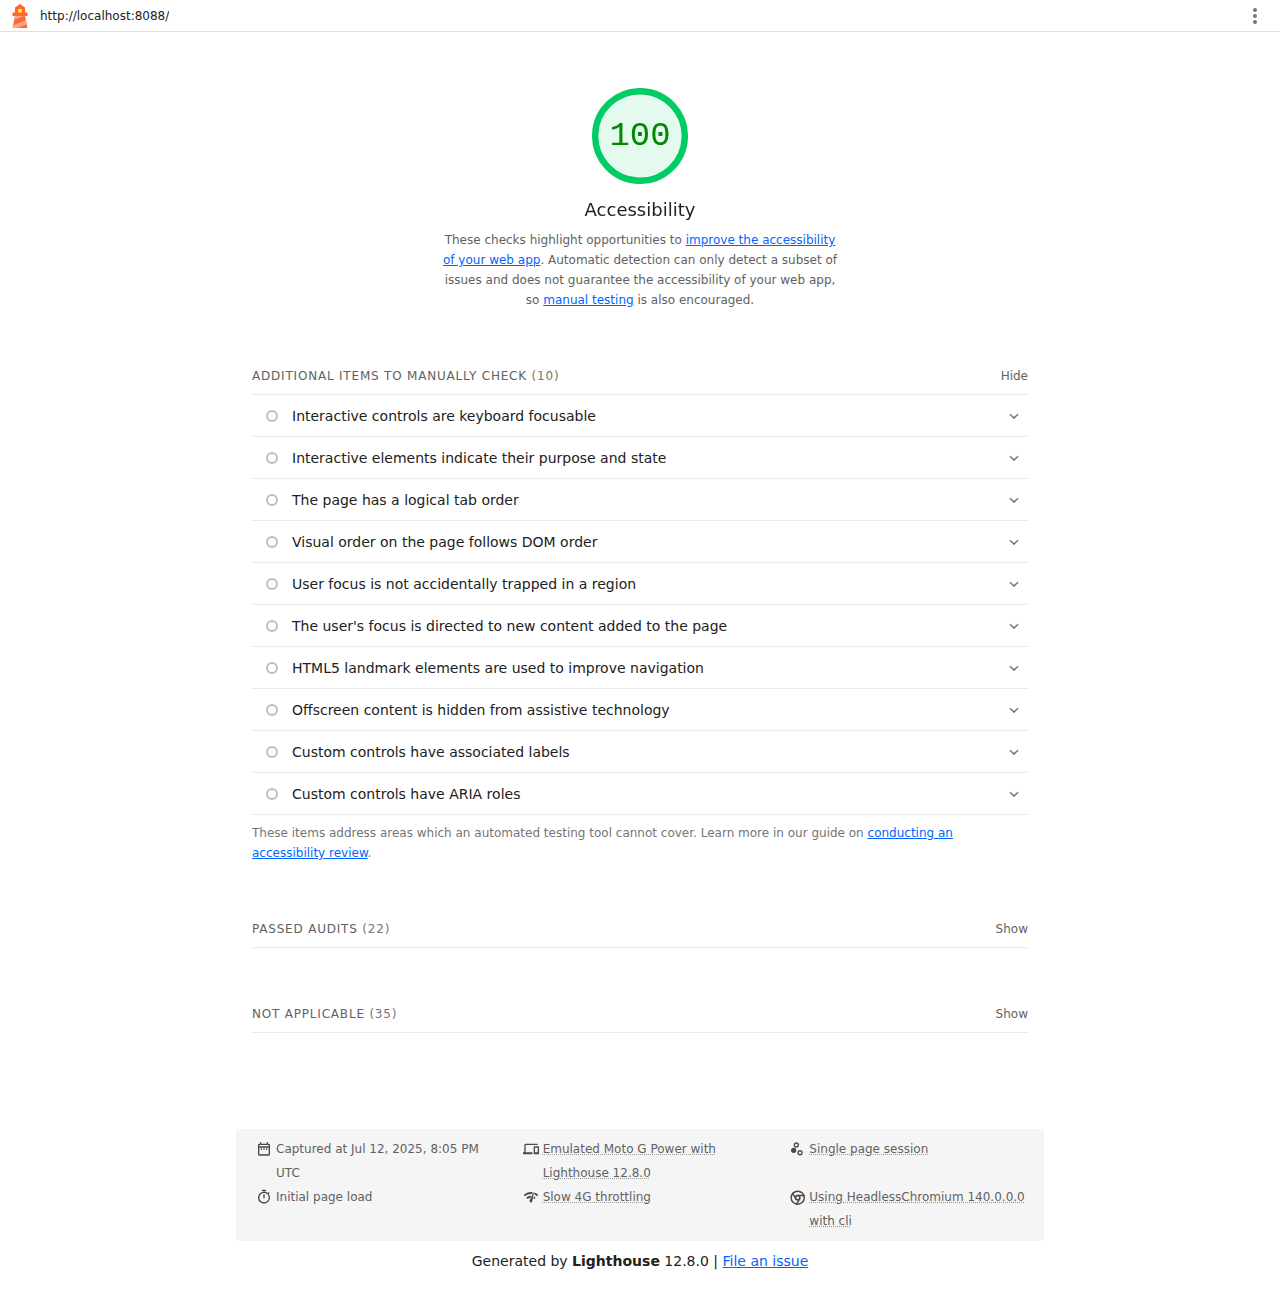
<file: lighthouse-a11y-report.html>
<!--
@license
Copyright 2018 Google LLC
SPDX-License-Identifier: Apache-2.0
-->
<!doctype html>
<html lang="en">
<head>
  <meta charset="utf-8">
  <meta name="viewport" content="width=device-width, initial-scale=1, minimum-scale=1">
  <link rel="icon" href='data:image/svg+xml;utf8,<svg fill="none" xmlns="http://www.w3.org/2000/svg" viewBox="0 0 48 48"><path d="m14 7 10-7 10 7v10h5v7h-5l5 24H9l5-24H9v-7h5V7Z" fill="%23F63"/><path d="M31.561 24H14l-1.689 8.105L31.561 24ZM18.983 48H9l1.022-4.907L35.723 32.27l1.663 7.98L18.983 48Z" fill="%23FFA385"/><path fill="%23FF3" d="M20.5 10h7v7h-7z"/></svg>'>
  <title>Lighthouse Report</title>
  <style>body {margin: 0}</style>
</head>
<body>
  <noscript>Lighthouse report requires JavaScript. Please enable.</noscript>

  <div id="lh-log"></div>

  <script>window.__LIGHTHOUSE_JSON__ = {"lighthouseVersion":"12.8.0","requestedUrl":"http://localhost:8088/","mainDocumentUrl":"http://localhost:8088/","finalDisplayedUrl":"http://localhost:8088/","finalUrl":"http://localhost:8088/","fetchTime":"2025-07-12T20:05:49.212Z","gatherMode":"navigation","runWarnings":[],"userAgent":"Mozilla/5.0 (Windows NT 10.0; Win64; x64) AppleWebKit/537.36 (KHTML, like Gecko) HeadlessChrome/140.0.0.0 Safari/537.36","environment":{"networkUserAgent":"Mozilla/5.0 (Linux; Android 11; moto g power (2022)) AppleWebKit/537.36 (KHTML, like Gecko) Chrome/136.0.0.0 Mobile Safari/537.36","hostUserAgent":"Mozilla/5.0 (Windows NT 10.0; Win64; x64) AppleWebKit/537.36 (KHTML, like Gecko) HeadlessChrome/140.0.0.0 Safari/537.36","benchmarkIndex":1709.5,"credits":{"axe-core":"4.10.3"}},"audits":{"accesskeys":{"id":"accesskeys","title":"`[accesskey]` values are unique","description":"Access keys let users quickly focus a part of the page. For proper navigation, each access key must be unique. [Learn more about access keys](https://dequeuniversity.com/rules/axe/4.10/accesskeys).","score":null,"scoreDisplayMode":"notApplicable"},"aria-allowed-attr":{"id":"aria-allowed-attr","title":"`[aria-*]` attributes match their roles","description":"Each ARIA `role` supports a specific subset of `aria-*` attributes. Mismatching these invalidates the `aria-*` attributes. [Learn how to match ARIA attributes to their roles](https://dequeuniversity.com/rules/axe/4.10/aria-allowed-attr).","score":1,"scoreDisplayMode":"binary","details":{"type":"table","headings":[{"key":"node","valueType":"node","subItemsHeading":{"key":"relatedNode","valueType":"node"},"label":"Failing Elements"}],"items":[]}},"aria-allowed-role":{"id":"aria-allowed-role","title":"Uses ARIA roles only on compatible elements","description":"Many HTML elements can only be assigned certain ARIA roles. Using ARIA roles where they are not allowed can interfere with the accessibility of the web page. [Learn more about ARIA roles](https://dequeuniversity.com/rules/axe/4.10/aria-allowed-role).","score":1,"scoreDisplayMode":"binary","details":{"type":"table","headings":[{"key":"node","valueType":"node","subItemsHeading":{"key":"relatedNode","valueType":"node"},"label":"Failing Elements"}],"items":[]}},"aria-command-name":{"id":"aria-command-name","title":"`button`, `link`, and `menuitem` elements have accessible names","description":"When an element doesn't have an accessible name, screen readers announce it with a generic name, making it unusable for users who rely on screen readers. [Learn how to make command elements more accessible](https://dequeuniversity.com/rules/axe/4.10/aria-command-name).","score":null,"scoreDisplayMode":"notApplicable"},"aria-conditional-attr":{"id":"aria-conditional-attr","title":"ARIA attributes are used as specified for the element's role","description":"Some ARIA attributes are only allowed on an element under certain conditions. [Learn more about conditional ARIA attributes](https://dequeuniversity.com/rules/axe/4.10/aria-conditional-attr).","score":1,"scoreDisplayMode":"binary","details":{"type":"table","headings":[{"key":"node","valueType":"node","subItemsHeading":{"key":"relatedNode","valueType":"node"},"label":"Failing Elements"}],"items":[]}},"aria-deprecated-role":{"id":"aria-deprecated-role","title":"Deprecated ARIA roles were not used","description":"Deprecated ARIA roles may not be processed correctly by assistive technology. [Learn more about deprecated ARIA roles](https://dequeuniversity.com/rules/axe/4.10/aria-deprecated-role).","score":1,"scoreDisplayMode":"binary","details":{"type":"table","headings":[{"key":"node","valueType":"node","subItemsHeading":{"key":"relatedNode","valueType":"node"},"label":"Failing Elements"}],"items":[]}},"aria-dialog-name":{"id":"aria-dialog-name","title":"Elements with `role=\"dialog\"` or `role=\"alertdialog\"` have accessible names.","description":"ARIA dialog elements without accessible names may prevent screen readers users from discerning the purpose of these elements. [Learn how to make ARIA dialog elements more accessible](https://dequeuniversity.com/rules/axe/4.10/aria-dialog-name).","score":null,"scoreDisplayMode":"notApplicable"},"aria-hidden-body":{"id":"aria-hidden-body","title":"`[aria-hidden=\"true\"]` is not present on the document `\u003cbody>`","description":"Assistive technologies, like screen readers, work inconsistently when `aria-hidden=\"true\"` is set on the document `\u003cbody>`. [Learn how `aria-hidden` affects the document body](https://dequeuniversity.com/rules/axe/4.10/aria-hidden-body).","score":1,"scoreDisplayMode":"binary","details":{"type":"table","headings":[{"key":"node","valueType":"node","subItemsHeading":{"key":"relatedNode","valueType":"node"},"label":"Failing Elements"}],"items":[]}},"aria-hidden-focus":{"id":"aria-hidden-focus","title":"`[aria-hidden=\"true\"]` elements do not contain focusable descendents","description":"Focusable descendents within an `[aria-hidden=\"true\"]` element prevent those interactive elements from being available to users of assistive technologies like screen readers. [Learn how `aria-hidden` affects focusable elements](https://dequeuniversity.com/rules/axe/4.10/aria-hidden-focus).","score":null,"scoreDisplayMode":"notApplicable"},"aria-input-field-name":{"id":"aria-input-field-name","title":"ARIA input fields have accessible names","description":"When an input field doesn't have an accessible name, screen readers announce it with a generic name, making it unusable for users who rely on screen readers. [Learn more about input field labels](https://dequeuniversity.com/rules/axe/4.10/aria-input-field-name).","score":null,"scoreDisplayMode":"notApplicable"},"aria-meter-name":{"id":"aria-meter-name","title":"ARIA `meter` elements have accessible names","description":"When a meter element doesn't have an accessible name, screen readers announce it with a generic name, making it unusable for users who rely on screen readers. [Learn how to name `meter` elements](https://dequeuniversity.com/rules/axe/4.10/aria-meter-name).","score":null,"scoreDisplayMode":"notApplicable"},"aria-progressbar-name":{"id":"aria-progressbar-name","title":"ARIA `progressbar` elements have accessible names","description":"When a `progressbar` element doesn't have an accessible name, screen readers announce it with a generic name, making it unusable for users who rely on screen readers. [Learn how to label `progressbar` elements](https://dequeuniversity.com/rules/axe/4.10/aria-progressbar-name).","score":null,"scoreDisplayMode":"notApplicable"},"aria-prohibited-attr":{"id":"aria-prohibited-attr","title":"Elements use only permitted ARIA attributes","description":"Using ARIA attributes in roles where they are prohibited can mean that important information is not communicated to users of assistive technologies. [Learn more about prohibited ARIA roles](https://dequeuniversity.com/rules/axe/4.10/aria-prohibited-attr).","score":1,"scoreDisplayMode":"binary","details":{"type":"table","headings":[{"key":"node","valueType":"node","subItemsHeading":{"key":"relatedNode","valueType":"node"},"label":"Failing Elements"}],"items":[]}},"aria-required-attr":{"id":"aria-required-attr","title":"`[role]`s have all required `[aria-*]` attributes","description":"Some ARIA roles have required attributes that describe the state of the element to screen readers. [Learn more about roles and required attributes](https://dequeuniversity.com/rules/axe/4.10/aria-required-attr).","score":1,"scoreDisplayMode":"binary","details":{"type":"table","headings":[{"key":"node","valueType":"node","subItemsHeading":{"key":"relatedNode","valueType":"node"},"label":"Failing Elements"}],"items":[]}},"aria-required-children":{"id":"aria-required-children","title":"Elements with an ARIA `[role]` that require children to contain a specific `[role]` have all required children.","description":"Some ARIA parent roles must contain specific child roles to perform their intended accessibility functions. [Learn more about roles and required children elements](https://dequeuniversity.com/rules/axe/4.10/aria-required-children).","score":null,"scoreDisplayMode":"notApplicable"},"aria-required-parent":{"id":"aria-required-parent","title":"`[role]`s are contained by their required parent element","description":"Some ARIA child roles must be contained by specific parent roles to properly perform their intended accessibility functions. [Learn more about ARIA roles and required parent element](https://dequeuniversity.com/rules/axe/4.10/aria-required-parent).","score":null,"scoreDisplayMode":"notApplicable"},"aria-roles":{"id":"aria-roles","title":"`[role]` values are valid","description":"ARIA roles must have valid values in order to perform their intended accessibility functions. [Learn more about valid ARIA roles](https://dequeuniversity.com/rules/axe/4.10/aria-roles).","score":1,"scoreDisplayMode":"binary","details":{"type":"table","headings":[{"key":"node","valueType":"node","subItemsHeading":{"key":"relatedNode","valueType":"node"},"label":"Failing Elements"}],"items":[]}},"aria-text":{"id":"aria-text","title":"Elements with the `role=text` attribute do not have focusable descendents.","description":"Adding `role=text` around a text node split by markup enables VoiceOver to treat it as one phrase, but the element's focusable descendents will not be announced. [Learn more about the `role=text` attribute](https://dequeuniversity.com/rules/axe/4.10/aria-text).","score":null,"scoreDisplayMode":"notApplicable"},"aria-toggle-field-name":{"id":"aria-toggle-field-name","title":"ARIA toggle fields have accessible names","description":"When a toggle field doesn't have an accessible name, screen readers announce it with a generic name, making it unusable for users who rely on screen readers. [Learn more about toggle fields](https://dequeuniversity.com/rules/axe/4.10/aria-toggle-field-name).","score":null,"scoreDisplayMode":"notApplicable"},"aria-tooltip-name":{"id":"aria-tooltip-name","title":"ARIA `tooltip` elements have accessible names","description":"When a tooltip element doesn't have an accessible name, screen readers announce it with a generic name, making it unusable for users who rely on screen readers. [Learn how to name `tooltip` elements](https://dequeuniversity.com/rules/axe/4.10/aria-tooltip-name).","score":null,"scoreDisplayMode":"notApplicable"},"aria-treeitem-name":{"id":"aria-treeitem-name","title":"ARIA `treeitem` elements have accessible names","description":"When a `treeitem` element doesn't have an accessible name, screen readers announce it with a generic name, making it unusable for users who rely on screen readers. [Learn more about labeling `treeitem` elements](https://dequeuniversity.com/rules/axe/4.10/aria-treeitem-name).","score":null,"scoreDisplayMode":"notApplicable"},"aria-valid-attr-value":{"id":"aria-valid-attr-value","title":"`[aria-*]` attributes have valid values","description":"Assistive technologies, like screen readers, can't interpret ARIA attributes with invalid values. [Learn more about valid values for ARIA attributes](https://dequeuniversity.com/rules/axe/4.10/aria-valid-attr-value).","score":1,"scoreDisplayMode":"binary","details":{"type":"table","headings":[{"key":"node","valueType":"node","subItemsHeading":{"key":"relatedNode","valueType":"node"},"label":"Failing Elements"}],"items":[]}},"aria-valid-attr":{"id":"aria-valid-attr","title":"`[aria-*]` attributes are valid and not misspelled","description":"Assistive technologies, like screen readers, can't interpret ARIA attributes with invalid names. [Learn more about valid ARIA attributes](https://dequeuniversity.com/rules/axe/4.10/aria-valid-attr).","score":1,"scoreDisplayMode":"binary","details":{"type":"table","headings":[{"key":"node","valueType":"node","subItemsHeading":{"key":"relatedNode","valueType":"node"},"label":"Failing Elements"}],"items":[]}},"button-name":{"id":"button-name","title":"Buttons have an accessible name","description":"When a button doesn't have an accessible name, screen readers announce it as \"button\", making it unusable for users who rely on screen readers. [Learn how to make buttons more accessible](https://dequeuniversity.com/rules/axe/4.10/button-name).","score":1,"scoreDisplayMode":"binary","details":{"type":"table","headings":[{"key":"node","valueType":"node","subItemsHeading":{"key":"relatedNode","valueType":"node"},"label":"Failing Elements"}],"items":[]}},"bypass":{"id":"bypass","title":"The page contains a heading, skip link, or landmark region","description":"Adding ways to bypass repetitive content lets keyboard users navigate the page more efficiently. [Learn more about bypass blocks](https://dequeuniversity.com/rules/axe/4.10/bypass).","score":null,"scoreDisplayMode":"notApplicable"},"color-contrast":{"id":"color-contrast","title":"Background and foreground colors have a sufficient contrast ratio","description":"Low-contrast text is difficult or impossible for many users to read. [Learn how to provide sufficient color contrast](https://dequeuniversity.com/rules/axe/4.10/color-contrast).","score":1,"scoreDisplayMode":"binary","details":{"type":"table","headings":[{"key":"node","valueType":"node","subItemsHeading":{"key":"relatedNode","valueType":"node"},"label":"Failing Elements"}],"items":[]}},"definition-list":{"id":"definition-list","title":"`\u003cdl>`'s contain only properly-ordered `\u003cdt>` and `\u003cdd>` groups, `\u003cscript>`, `\u003ctemplate>` or `\u003cdiv>` elements.","description":"When definition lists are not properly marked up, screen readers may produce confusing or inaccurate output. [Learn how to structure definition lists correctly](https://dequeuniversity.com/rules/axe/4.10/definition-list).","score":null,"scoreDisplayMode":"notApplicable"},"dlitem":{"id":"dlitem","title":"Definition list items are wrapped in `\u003cdl>` elements","description":"Definition list items (`\u003cdt>` and `\u003cdd>`) must be wrapped in a parent `\u003cdl>` element to ensure that screen readers can properly announce them. [Learn how to structure definition lists correctly](https://dequeuniversity.com/rules/axe/4.10/dlitem).","score":null,"scoreDisplayMode":"notApplicable"},"document-title":{"id":"document-title","title":"Document has a `\u003ctitle>` element","description":"The title gives screen reader users an overview of the page, and search engine users rely on it heavily to determine if a page is relevant to their search. [Learn more about document titles](https://dequeuniversity.com/rules/axe/4.10/document-title).","score":1,"scoreDisplayMode":"binary","details":{"type":"table","headings":[{"key":"node","valueType":"node","subItemsHeading":{"key":"relatedNode","valueType":"node"},"label":"Failing Elements"}],"items":[]}},"duplicate-id-aria":{"id":"duplicate-id-aria","title":"ARIA IDs are unique","description":"The value of an ARIA ID must be unique to prevent other instances from being overlooked by assistive technologies. [Learn how to fix duplicate ARIA IDs](https://dequeuniversity.com/rules/axe/4.10/duplicate-id-aria).","score":null,"scoreDisplayMode":"notApplicable"},"empty-heading":{"id":"empty-heading","title":"All heading elements contain content.","description":"A heading with no content or inaccessible text prevent screen reader users from accessing information on the page's structure. [Learn more about headings](https://dequeuniversity.com/rules/axe/4.10/empty-heading).","score":null,"scoreDisplayMode":"notApplicable"},"form-field-multiple-labels":{"id":"form-field-multiple-labels","title":"No form fields have multiple labels","description":"Form fields with multiple labels can be confusingly announced by assistive technologies like screen readers which use either the first, the last, or all of the labels. [Learn how to use form labels](https://dequeuniversity.com/rules/axe/4.10/form-field-multiple-labels).","score":null,"scoreDisplayMode":"notApplicable"},"frame-title":{"id":"frame-title","title":"`\u003cframe>` or `\u003ciframe>` elements have a title","description":"Screen reader users rely on frame titles to describe the contents of frames. [Learn more about frame titles](https://dequeuniversity.com/rules/axe/4.10/frame-title).","score":null,"scoreDisplayMode":"notApplicable"},"heading-order":{"id":"heading-order","title":"Heading elements appear in a sequentially-descending order","description":"Properly ordered headings that do not skip levels convey the semantic structure of the page, making it easier to navigate and understand when using assistive technologies. [Learn more about heading order](https://dequeuniversity.com/rules/axe/4.10/heading-order).","score":1,"scoreDisplayMode":"binary","details":{"type":"table","headings":[{"key":"node","valueType":"node","subItemsHeading":{"key":"relatedNode","valueType":"node"},"label":"Failing Elements"}],"items":[]}},"html-has-lang":{"id":"html-has-lang","title":"`\u003chtml>` element has a `[lang]` attribute","description":"If a page doesn't specify a `lang` attribute, a screen reader assumes that the page is in the default language that the user chose when setting up the screen reader. If the page isn't actually in the default language, then the screen reader might not announce the page's text correctly. [Learn more about the `lang` attribute](https://dequeuniversity.com/rules/axe/4.10/html-has-lang).","score":1,"scoreDisplayMode":"binary","details":{"type":"table","headings":[{"key":"node","valueType":"node","subItemsHeading":{"key":"relatedNode","valueType":"node"},"label":"Failing Elements"}],"items":[]}},"html-lang-valid":{"id":"html-lang-valid","title":"`\u003chtml>` element has a valid value for its `[lang]` attribute","description":"Specifying a valid [BCP 47 language](https://www.w3.org/International/questions/qa-choosing-language-tags#question) helps screen readers announce text properly. [Learn how to use the `lang` attribute](https://dequeuniversity.com/rules/axe/4.10/html-lang-valid).","score":1,"scoreDisplayMode":"binary","details":{"type":"table","headings":[{"key":"node","valueType":"node","subItemsHeading":{"key":"relatedNode","valueType":"node"},"label":"Failing Elements"}],"items":[]}},"html-xml-lang-mismatch":{"id":"html-xml-lang-mismatch","title":"`\u003chtml>` element has an `[xml:lang]` attribute with the same base language as the `[lang]` attribute.","description":"If the webpage does not specify a consistent language, then the screen reader might not announce the page's text correctly. [Learn more about the `lang` attribute](https://dequeuniversity.com/rules/axe/4.10/html-xml-lang-mismatch).","score":null,"scoreDisplayMode":"notApplicable"},"identical-links-same-purpose":{"id":"identical-links-same-purpose","title":"Identical links have the same purpose.","description":"Links with the same destination should have the same description, to help users understand the link's purpose and decide whether to follow it. [Learn more about identical links](https://dequeuniversity.com/rules/axe/4.10/identical-links-same-purpose).","score":null,"scoreDisplayMode":"notApplicable"},"image-alt":{"id":"image-alt","title":"Image elements have `[alt]` attributes","description":"Informative elements should aim for short, descriptive alternate text. Decorative elements can be ignored with an empty alt attribute. [Learn more about the `alt` attribute](https://dequeuniversity.com/rules/axe/4.10/image-alt).","score":null,"scoreDisplayMode":"notApplicable"},"image-redundant-alt":{"id":"image-redundant-alt","title":"Image elements do not have `[alt]` attributes that are redundant text.","description":"Informative elements should aim for short, descriptive alternative text. Alternative text that is exactly the same as the text adjacent to the link or image is potentially confusing for screen reader users, because the text will be read twice. [Learn more about the `alt` attribute](https://dequeuniversity.com/rules/axe/4.10/image-redundant-alt).","score":null,"scoreDisplayMode":"notApplicable"},"input-button-name":{"id":"input-button-name","title":"Input buttons have discernible text.","description":"Adding discernable and accessible text to input buttons may help screen reader users understand the purpose of the input button. [Learn more about input buttons](https://dequeuniversity.com/rules/axe/4.10/input-button-name).","score":null,"scoreDisplayMode":"notApplicable"},"input-image-alt":{"id":"input-image-alt","title":"`\u003cinput type=\"image\">` elements have `[alt]` text","description":"When an image is being used as an `\u003cinput>` button, providing alternative text can help screen reader users understand the purpose of the button. [Learn about input image alt text](https://dequeuniversity.com/rules/axe/4.10/input-image-alt).","score":null,"scoreDisplayMode":"notApplicable"},"label-content-name-mismatch":{"id":"label-content-name-mismatch","title":"Elements with visible text labels have matching accessible names.","description":"Visible text labels that do not match the accessible name can result in a confusing experience for screen reader users. [Learn more about accessible names](https://dequeuniversity.com/rules/axe/4.10/label-content-name-mismatch).","score":1,"scoreDisplayMode":"binary","details":{"type":"table","headings":[{"key":"node","valueType":"node","subItemsHeading":{"key":"relatedNode","valueType":"node"},"label":"Failing Elements"}],"items":[]}},"label":{"id":"label","title":"Form elements have associated labels","description":"Labels ensure that form controls are announced properly by assistive technologies, like screen readers. [Learn more about form element labels](https://dequeuniversity.com/rules/axe/4.10/label).","score":1,"scoreDisplayMode":"binary","details":{"type":"table","headings":[{"key":"node","valueType":"node","subItemsHeading":{"key":"relatedNode","valueType":"node"},"label":"Failing Elements"}],"items":[]}},"landmark-one-main":{"id":"landmark-one-main","title":"Document has a main landmark.","description":"One main landmark helps screen reader users navigate a web page. [Learn more about landmarks](https://dequeuniversity.com/rules/axe/4.10/landmark-one-main).","score":1,"scoreDisplayMode":"informative","details":{"type":"table","headings":[{"key":"node","valueType":"node","subItemsHeading":{"key":"relatedNode","valueType":"node"},"label":"Failing Elements"}],"items":[{"node":{"type":"node","lhId":"1-0-HTML","path":"1,HTML","selector":"html","boundingRect":{"top":0,"bottom":2068,"left":0,"right":412,"width":412,"height":2068},"snippet":"\u003chtml lang=\"en\">","nodeLabel":"html","explanation":"Fix all of the following:\n  Document does not have a main landmark"}}],"debugData":{"type":"debugdata","impact":"moderate","tags":["cat.semantics","best-practice"]}}},"link-name":{"id":"link-name","title":"Links have a discernible name","description":"Link text (and alternate text for images, when used as links) that is discernible, unique, and focusable improves the navigation experience for screen reader users. [Learn how to make links accessible](https://dequeuniversity.com/rules/axe/4.10/link-name).","score":1,"scoreDisplayMode":"binary","details":{"type":"table","headings":[{"key":"node","valueType":"node","subItemsHeading":{"key":"relatedNode","valueType":"node"},"label":"Failing Elements"}],"items":[]}},"link-in-text-block":{"id":"link-in-text-block","title":"Links are distinguishable without relying on color.","description":"Low-contrast text is difficult or impossible for many users to read. Link text that is discernible improves the experience for users with low vision. [Learn how to make links distinguishable](https://dequeuniversity.com/rules/axe/4.10/link-in-text-block).","score":null,"scoreDisplayMode":"notApplicable"},"list":{"id":"list","title":"Lists contain only `\u003cli>` elements and script supporting elements (`\u003cscript>` and `\u003ctemplate>`).","description":"Screen readers have a specific way of announcing lists. Ensuring proper list structure aids screen reader output. [Learn more about proper list structure](https://dequeuniversity.com/rules/axe/4.10/list).","score":null,"scoreDisplayMode":"notApplicable"},"listitem":{"id":"listitem","title":"List items (`\u003cli>`) are contained within `\u003cul>`, `\u003col>` or `\u003cmenu>` parent elements","description":"Screen readers require list items (`\u003cli>`) to be contained within a parent `\u003cul>`, `\u003col>` or `\u003cmenu>` to be announced properly. [Learn more about proper list structure](https://dequeuniversity.com/rules/axe/4.10/listitem).","score":null,"scoreDisplayMode":"notApplicable"},"meta-refresh":{"id":"meta-refresh","title":"The document does not use `\u003cmeta http-equiv=\"refresh\">`","description":"Users do not expect a page to refresh automatically, and doing so will move focus back to the top of the page. This may create a frustrating or confusing experience. [Learn more about the refresh meta tag](https://dequeuniversity.com/rules/axe/4.10/meta-refresh).","score":null,"scoreDisplayMode":"notApplicable"},"meta-viewport":{"id":"meta-viewport","title":"`[user-scalable=\"no\"]` is not used in the `\u003cmeta name=\"viewport\">` element and the `[maximum-scale]` attribute is not less than 5.","description":"Disabling zooming is problematic for users with low vision who rely on screen magnification to properly see the contents of a web page. [Learn more about the viewport meta tag](https://dequeuniversity.com/rules/axe/4.10/meta-viewport).","score":1,"scoreDisplayMode":"binary","details":{"type":"table","headings":[{"key":"node","valueType":"node","subItemsHeading":{"key":"relatedNode","valueType":"node"},"label":"Failing Elements"}],"items":[]}},"object-alt":{"id":"object-alt","title":"`\u003cobject>` elements have alternate text","description":"Screen readers cannot translate non-text content. Adding alternate text to `\u003cobject>` elements helps screen readers convey meaning to users. [Learn more about alt text for `object` elements](https://dequeuniversity.com/rules/axe/4.10/object-alt).","score":null,"scoreDisplayMode":"notApplicable"},"select-name":{"id":"select-name","title":"Select elements have associated label elements.","description":"Form elements without effective labels can create frustrating experiences for screen reader users. [Learn more about the `select` element](https://dequeuniversity.com/rules/axe/4.10/select-name).","score":1,"scoreDisplayMode":"binary","details":{"type":"table","headings":[{"key":"node","valueType":"node","subItemsHeading":{"key":"relatedNode","valueType":"node"},"label":"Failing Elements"}],"items":[]}},"skip-link":{"id":"skip-link","title":"Skip links are focusable.","description":"Including a skip link can help users skip to the main content to save time. [Learn more about skip links](https://dequeuniversity.com/rules/axe/4.10/skip-link).","score":null,"scoreDisplayMode":"notApplicable"},"tabindex":{"id":"tabindex","title":"No element has a `[tabindex]` value greater than 0","description":"A value greater than 0 implies an explicit navigation ordering. Although technically valid, this often creates frustrating experiences for users who rely on assistive technologies. [Learn more about the `tabindex` attribute](https://dequeuniversity.com/rules/axe/4.10/tabindex).","score":1,"scoreDisplayMode":"binary","details":{"type":"table","headings":[{"key":"node","valueType":"node","subItemsHeading":{"key":"relatedNode","valueType":"node"},"label":"Failing Elements"}],"items":[]}},"table-duplicate-name":{"id":"table-duplicate-name","title":"Tables have different content in the summary attribute and `\u003ccaption>`.","description":"The summary attribute should describe the table structure, while `\u003ccaption>` should have the onscreen title. Accurate table mark-up helps users of screen readers. [Learn more about summary and caption](https://dequeuniversity.com/rules/axe/4.10/table-duplicate-name).","score":null,"scoreDisplayMode":"notApplicable"},"table-fake-caption":{"id":"table-fake-caption","title":"Tables use `\u003ccaption>` instead of cells with the `[colspan]` attribute to indicate a caption.","description":"Screen readers have features to make navigating tables easier. Ensuring that tables use the actual caption element instead of cells with the `[colspan]` attribute may improve the experience for screen reader users. [Learn more about captions](https://dequeuniversity.com/rules/axe/4.10/table-fake-caption).","score":null,"scoreDisplayMode":"notApplicable"},"target-size":{"id":"target-size","title":"Touch targets have sufficient size and spacing.","description":"Touch targets with sufficient size and spacing help users who may have difficulty targeting small controls to activate the targets. [Learn more about touch targets](https://dequeuniversity.com/rules/axe/4.10/target-size).","score":1,"scoreDisplayMode":"binary","details":{"type":"table","headings":[{"key":"node","valueType":"node","subItemsHeading":{"key":"relatedNode","valueType":"node"},"label":"Failing Elements"}],"items":[]}},"td-has-header":{"id":"td-has-header","title":"`\u003ctd>` elements in a large `\u003ctable>` have one or more table headers.","description":"Screen readers have features to make navigating tables easier. Ensuring that `\u003ctd>` elements in a large table (3 or more cells in width and height) have an associated table header may improve the experience for screen reader users. [Learn more about table headers](https://dequeuniversity.com/rules/axe/4.10/td-has-header).","score":null,"scoreDisplayMode":"notApplicable"},"td-headers-attr":{"id":"td-headers-attr","title":"Cells in a `\u003ctable>` element that use the `[headers]` attribute refer to table cells within the same table.","description":"Screen readers have features to make navigating tables easier. Ensuring `\u003ctd>` cells using the `[headers]` attribute only refer to other cells in the same table may improve the experience for screen reader users. [Learn more about the `headers` attribute](https://dequeuniversity.com/rules/axe/4.10/td-headers-attr).","score":null,"scoreDisplayMode":"notApplicable"},"th-has-data-cells":{"id":"th-has-data-cells","title":"`\u003cth>` elements and elements with `[role=\"columnheader\"/\"rowheader\"]` have data cells they describe.","description":"Screen readers have features to make navigating tables easier. Ensuring table headers always refer to some set of cells may improve the experience for screen reader users. [Learn more about table headers](https://dequeuniversity.com/rules/axe/4.10/th-has-data-cells).","score":null,"scoreDisplayMode":"notApplicable"},"valid-lang":{"id":"valid-lang","title":"`[lang]` attributes have a valid value","description":"Specifying a valid [BCP 47 language](https://www.w3.org/International/questions/qa-choosing-language-tags#question) on elements helps ensure that text is pronounced correctly by a screen reader. [Learn how to use the `lang` attribute](https://dequeuniversity.com/rules/axe/4.10/valid-lang).","score":null,"scoreDisplayMode":"notApplicable"},"video-caption":{"id":"video-caption","title":"`\u003cvideo>` elements contain a `\u003ctrack>` element with `[kind=\"captions\"]`","description":"When a video provides a caption it is easier for deaf and hearing impaired users to access its information. [Learn more about video captions](https://dequeuniversity.com/rules/axe/4.10/video-caption).","score":null,"scoreDisplayMode":"notApplicable"},"custom-controls-labels":{"id":"custom-controls-labels","title":"Custom controls have associated labels","description":"Custom interactive controls have associated labels, provided by aria-label or aria-labelledby. [Learn more about custom controls and labels](https://developer.chrome.com/docs/lighthouse/accessibility/custom-controls-labels/).","score":null,"scoreDisplayMode":"manual"},"custom-controls-roles":{"id":"custom-controls-roles","title":"Custom controls have ARIA roles","description":"Custom interactive controls have appropriate ARIA roles. [Learn how to add roles to custom controls](https://developer.chrome.com/docs/lighthouse/accessibility/custom-control-roles/).","score":null,"scoreDisplayMode":"manual"},"focus-traps":{"id":"focus-traps","title":"User focus is not accidentally trapped in a region","description":"A user can tab into and out of any control or region without accidentally trapping their focus. [Learn how to avoid focus traps](https://developer.chrome.com/docs/lighthouse/accessibility/focus-traps/).","score":null,"scoreDisplayMode":"manual"},"focusable-controls":{"id":"focusable-controls","title":"Interactive controls are keyboard focusable","description":"Custom interactive controls are keyboard focusable and display a focus indicator. [Learn how to make custom controls focusable](https://developer.chrome.com/docs/lighthouse/accessibility/focusable-controls/).","score":null,"scoreDisplayMode":"manual"},"interactive-element-affordance":{"id":"interactive-element-affordance","title":"Interactive elements indicate their purpose and state","description":"Interactive elements, such as links and buttons, should indicate their state and be distinguishable from non-interactive elements. [Learn how to decorate interactive elements with affordance hints](https://developer.chrome.com/docs/lighthouse/accessibility/interactive-element-affordance/).","score":null,"scoreDisplayMode":"manual"},"logical-tab-order":{"id":"logical-tab-order","title":"The page has a logical tab order","description":"Tabbing through the page follows the visual layout. Users cannot focus elements that are offscreen. [Learn more about logical tab ordering](https://developer.chrome.com/docs/lighthouse/accessibility/logical-tab-order/).","score":null,"scoreDisplayMode":"manual"},"managed-focus":{"id":"managed-focus","title":"The user's focus is directed to new content added to the page","description":"If new content, such as a dialog, is added to the page, the user's focus is directed to it. [Learn how to direct focus to new content](https://developer.chrome.com/docs/lighthouse/accessibility/managed-focus/).","score":null,"scoreDisplayMode":"manual"},"offscreen-content-hidden":{"id":"offscreen-content-hidden","title":"Offscreen content is hidden from assistive technology","description":"Offscreen content is hidden with display: none or aria-hidden=true. [Learn how to properly hide offscreen content](https://developer.chrome.com/docs/lighthouse/accessibility/offscreen-content-hidden/).","score":null,"scoreDisplayMode":"manual"},"use-landmarks":{"id":"use-landmarks","title":"HTML5 landmark elements are used to improve navigation","description":"Landmark elements (`\u003cmain>`, `\u003cnav>`, etc.) are used to improve the keyboard navigation of the page for assistive technology. [Learn more about landmark elements](https://developer.chrome.com/docs/lighthouse/accessibility/use-landmarks/).","score":null,"scoreDisplayMode":"manual"},"visual-order-follows-dom":{"id":"visual-order-follows-dom","title":"Visual order on the page follows DOM order","description":"DOM order matches the visual order, improving navigation for assistive technology. [Learn more about DOM and visual ordering](https://developer.chrome.com/docs/lighthouse/accessibility/visual-order-follows-dom/).","score":null,"scoreDisplayMode":"manual"}},"configSettings":{"output":["html"],"maxWaitForFcp":30000,"maxWaitForLoad":45000,"pauseAfterFcpMs":1000,"pauseAfterLoadMs":1000,"networkQuietThresholdMs":1000,"cpuQuietThresholdMs":1000,"formFactor":"mobile","throttling":{"rttMs":150,"throughputKbps":1638.4,"requestLatencyMs":562.5,"downloadThroughputKbps":1474.5600000000002,"uploadThroughputKbps":675,"cpuSlowdownMultiplier":4},"throttlingMethod":"simulate","screenEmulation":{"mobile":true,"width":412,"height":823,"deviceScaleFactor":1.75,"disabled":false},"emulatedUserAgent":"Mozilla/5.0 (Linux; Android 11; moto g power (2022)) AppleWebKit/537.36 (KHTML, like Gecko) Chrome/136.0.0.0 Mobile Safari/537.36","auditMode":false,"gatherMode":false,"clearStorageTypes":["file_systems","shader_cache","service_workers","cache_storage"],"disableStorageReset":false,"debugNavigation":false,"channel":"cli","usePassiveGathering":false,"disableFullPageScreenshot":false,"skipAboutBlank":false,"blankPage":"about:blank","ignoreStatusCode":false,"locale":"en-US","blockedUrlPatterns":null,"additionalTraceCategories":null,"extraHeaders":null,"precomputedLanternData":null,"onlyAudits":null,"onlyCategories":["accessibility"],"skipAudits":null},"categories":{"accessibility":{"title":"Accessibility","description":"These checks highlight opportunities to [improve the accessibility of your web app](https://developer.chrome.com/docs/lighthouse/accessibility/). Automatic detection can only detect a subset of issues and does not guarantee the accessibility of your web app, so [manual testing](https://web.dev/articles/how-to-review) is also encouraged.","manualDescription":"These items address areas which an automated testing tool cannot cover. Learn more in our guide on [conducting an accessibility review](https://web.dev/articles/how-to-review).","supportedModes":["navigation","snapshot"],"auditRefs":[{"id":"accesskeys","weight":0,"group":"a11y-navigation"},{"id":"aria-allowed-attr","weight":10,"group":"a11y-aria"},{"id":"aria-allowed-role","weight":1,"group":"a11y-aria"},{"id":"aria-command-name","weight":0,"group":"a11y-aria"},{"id":"aria-conditional-attr","weight":7,"group":"a11y-aria"},{"id":"aria-deprecated-role","weight":1,"group":"a11y-aria"},{"id":"aria-dialog-name","weight":0,"group":"a11y-aria"},{"id":"aria-hidden-body","weight":10,"group":"a11y-aria"},{"id":"aria-hidden-focus","weight":0,"group":"a11y-aria"},{"id":"aria-input-field-name","weight":0,"group":"a11y-aria"},{"id":"aria-meter-name","weight":0,"group":"a11y-aria"},{"id":"aria-progressbar-name","weight":0,"group":"a11y-aria"},{"id":"aria-prohibited-attr","weight":7,"group":"a11y-aria"},{"id":"aria-required-attr","weight":10,"group":"a11y-aria"},{"id":"aria-required-children","weight":0,"group":"a11y-aria"},{"id":"aria-required-parent","weight":0,"group":"a11y-aria"},{"id":"aria-roles","weight":7,"group":"a11y-aria"},{"id":"aria-text","weight":0,"group":"a11y-aria"},{"id":"aria-toggle-field-name","weight":0,"group":"a11y-aria"},{"id":"aria-tooltip-name","weight":0,"group":"a11y-aria"},{"id":"aria-treeitem-name","weight":0,"group":"a11y-aria"},{"id":"aria-valid-attr-value","weight":10,"group":"a11y-aria"},{"id":"aria-valid-attr","weight":10,"group":"a11y-aria"},{"id":"button-name","weight":10,"group":"a11y-names-labels"},{"id":"bypass","weight":0,"group":"a11y-navigation"},{"id":"color-contrast","weight":7,"group":"a11y-color-contrast"},{"id":"definition-list","weight":0,"group":"a11y-tables-lists"},{"id":"dlitem","weight":0,"group":"a11y-tables-lists"},{"id":"document-title","weight":7,"group":"a11y-names-labels"},{"id":"duplicate-id-aria","weight":0,"group":"a11y-aria"},{"id":"form-field-multiple-labels","weight":0,"group":"a11y-names-labels"},{"id":"frame-title","weight":0,"group":"a11y-names-labels"},{"id":"heading-order","weight":3,"group":"a11y-navigation"},{"id":"html-has-lang","weight":7,"group":"a11y-language"},{"id":"html-lang-valid","weight":7,"group":"a11y-language"},{"id":"html-xml-lang-mismatch","weight":0,"group":"a11y-language"},{"id":"image-alt","weight":0,"group":"a11y-names-labels"},{"id":"image-redundant-alt","weight":0,"group":"a11y-names-labels"},{"id":"input-button-name","weight":0,"group":"a11y-names-labels"},{"id":"input-image-alt","weight":0,"group":"a11y-names-labels"},{"id":"label","weight":7,"group":"a11y-names-labels"},{"id":"link-in-text-block","weight":0,"group":"a11y-color-contrast"},{"id":"link-name","weight":7,"group":"a11y-names-labels"},{"id":"list","weight":0,"group":"a11y-tables-lists"},{"id":"listitem","weight":0,"group":"a11y-tables-lists"},{"id":"meta-refresh","weight":0,"group":"a11y-best-practices"},{"id":"meta-viewport","weight":10,"group":"a11y-best-practices"},{"id":"object-alt","weight":0,"group":"a11y-names-labels"},{"id":"select-name","weight":7,"group":"a11y-names-labels"},{"id":"skip-link","weight":0,"group":"a11y-names-labels"},{"id":"tabindex","weight":7,"group":"a11y-navigation"},{"id":"table-duplicate-name","weight":0,"group":"a11y-tables-lists"},{"id":"target-size","weight":7,"group":"a11y-best-practices"},{"id":"td-headers-attr","weight":0,"group":"a11y-tables-lists"},{"id":"th-has-data-cells","weight":0,"group":"a11y-tables-lists"},{"id":"valid-lang","weight":0,"group":"a11y-language"},{"id":"video-caption","weight":0,"group":"a11y-audio-video"},{"id":"focusable-controls","weight":0},{"id":"interactive-element-affordance","weight":0},{"id":"logical-tab-order","weight":0},{"id":"visual-order-follows-dom","weight":0},{"id":"focus-traps","weight":0},{"id":"managed-focus","weight":0},{"id":"use-landmarks","weight":0},{"id":"offscreen-content-hidden","weight":0},{"id":"custom-controls-labels","weight":0},{"id":"custom-controls-roles","weight":0},{"id":"empty-heading","weight":0,"group":"hidden"},{"id":"identical-links-same-purpose","weight":0,"group":"hidden"},{"id":"landmark-one-main","weight":0,"group":"hidden"},{"id":"label-content-name-mismatch","weight":0,"group":"hidden"},{"id":"table-fake-caption","weight":0,"group":"hidden"},{"id":"td-has-header","weight":0,"group":"hidden"}],"id":"accessibility","score":1}},"categoryGroups":{"metrics":{"title":"Metrics"},"insights":{"title":"Insights","description":"These insights are also available in the Chrome DevTools Performance Panel - [record a trace](https://developer.chrome.com/docs/devtools/performance/reference) to view more detailed information."},"diagnostics":{"title":"Diagnostics","description":"More information about the performance of your application. These numbers don't [directly affect](https://developer.chrome.com/docs/lighthouse/performance/performance-scoring/) the Performance score."},"a11y-best-practices":{"title":"Best practices","description":"These items highlight common accessibility best practices."},"a11y-color-contrast":{"title":"Contrast","description":"These are opportunities to improve the legibility of your content."},"a11y-names-labels":{"title":"Names and labels","description":"These are opportunities to improve the semantics of the controls in your application. This may enhance the experience for users of assistive technology, like a screen reader."},"a11y-navigation":{"title":"Navigation","description":"These are opportunities to improve keyboard navigation in your application."},"a11y-aria":{"title":"ARIA","description":"These are opportunities to improve the usage of ARIA in your application which may enhance the experience for users of assistive technology, like a screen reader."},"a11y-language":{"title":"Internationalization and localization","description":"These are opportunities to improve the interpretation of your content by users in different locales."},"a11y-audio-video":{"title":"Audio and video","description":"These are opportunities to provide alternative content for audio and video. This may improve the experience for users with hearing or vision impairments."},"a11y-tables-lists":{"title":"Tables and lists","description":"These are opportunities to improve the experience of reading tabular or list data using assistive technology, like a screen reader."},"seo-mobile":{"title":"Mobile Friendly","description":"Make sure your pages are mobile friendly so users don’t have to pinch or zoom in order to read the content pages. [Learn how to make pages mobile-friendly](https://developers.google.com/search/mobile-sites/)."},"seo-content":{"title":"Content Best Practices","description":"Format your HTML in a way that enables crawlers to better understand your app’s content."},"seo-crawl":{"title":"Crawling and Indexing","description":"To appear in search results, crawlers need access to your app."},"best-practices-trust-safety":{"title":"Trust and Safety"},"best-practices-ux":{"title":"User Experience"},"best-practices-browser-compat":{"title":"Browser Compatibility"},"best-practices-general":{"title":"General"},"hidden":{"title":""}},"stackPacks":[],"entities":[{"name":"localhost","origins":["http://localhost:8088"],"isFirstParty":true,"isUnrecognized":true},{"name":"Cloudflare CDN","homepage":"https://cdnjs.com/","origins":["https://cdnjs.cloudflare.com"],"category":"cdn"}],"fullPageScreenshot":{"screenshot":{"data":"[data-uri]","width":412,"height":2068},"nodes":{"1-0-HTML":{"id":"","top":0,"bottom":2068,"left":0,"right":412,"width":412,"height":2068},"1-1-H1":{"id":"","top":52,"bottom":146,"left":75,"right":392,"width":317,"height":94}}},"timing":{"entries":[{"startTime":51145.5,"name":"lh:config","duration":23174.76,"entryType":"measure"},{"startTime":51375.55,"name":"lh:config:resolveArtifactsToDefns","duration":10340.33,"entryType":"measure"},{"startTime":74320.51,"name":"lh:runner:gather","duration":10890.18,"entryType":"measure"},{"startTime":75286.01,"name":"lh:driver:connect","duration":17.55,"entryType":"measure"},{"startTime":75303.9,"name":"lh:driver:navigate","duration":13.79,"entryType":"measure"},{"startTime":75318.44,"name":"lh:gather:getBenchmarkIndex","duration":1021.78,"entryType":"measure"},{"startTime":76340.51,"name":"lh:gather:getVersion","duration":2.36,"entryType":"measure"},{"startTime":76343.16,"name":"lh:gather:getDevicePixelRatio","duration":2.67,"entryType":"measure"},{"startTime":77087.66,"name":"lh:prepare:navigationMode","duration":443.85,"entryType":"measure"},{"startTime":77163.8,"name":"lh:storage:clearDataForOrigin","duration":169.52,"entryType":"measure"},{"startTime":77333.65,"name":"lh:storage:clearBrowserCaches","duration":181.95,"entryType":"measure"},{"startTime":77522.47,"name":"lh:gather:prepareThrottlingAndNetwork","duration":8.93,"entryType":"measure"},{"startTime":77557.69,"name":"lh:driver:navigate","duration":5784.74,"entryType":"measure"},{"startTime":83353.93,"name":"lh:computed:NetworkRecords","duration":1.38,"entryType":"measure"},{"startTime":83356.84,"name":"lh:gather:getArtifact:DevtoolsLog","duration":0.4,"entryType":"measure"},{"startTime":83357.27,"name":"lh:gather:getArtifact:Accessibility","duration":481.31,"entryType":"measure"},{"startTime":83839.36,"name":"lh:gather:getArtifact:NetworkUserAgent","duration":1.1,"entryType":"measure"},{"startTime":83840.54,"name":"lh:gather:getArtifact:Stacks","duration":32.92,"entryType":"measure"},{"startTime":83841.32,"name":"lh:gather:collectStacks","duration":32.05,"entryType":"measure"},{"startTime":83873.51,"name":"lh:gather:getArtifact:FullPageScreenshot","duration":1287.39,"entryType":"measure"},{"startTime":85211.23,"name":"lh:runner:audit","duration":436.13,"entryType":"measure"},{"startTime":85211.44,"name":"lh:runner:auditing","duration":434.63,"entryType":"measure"},{"startTime":85215.2,"name":"lh:audit:accesskeys","duration":3.28,"entryType":"measure"},{"startTime":85219.04,"name":"lh:audit:aria-allowed-attr","duration":6.75,"entryType":"measure"},{"startTime":85226.58,"name":"lh:audit:aria-allowed-role","duration":4.49,"entryType":"measure"},{"startTime":85231.42,"name":"lh:audit:aria-command-name","duration":1.54,"entryType":"measure"},{"startTime":85233.45,"name":"lh:audit:aria-conditional-attr","duration":9.09,"entryType":"measure"},{"startTime":85243.44,"name":"lh:audit:aria-deprecated-role","duration":4.93,"entryType":"measure"},{"startTime":85249.12,"name":"lh:audit:aria-dialog-name","duration":2.87,"entryType":"measure"},{"startTime":85252.6,"name":"lh:audit:aria-hidden-body","duration":10.37,"entryType":"measure"},{"startTime":85263.4,"name":"lh:audit:aria-hidden-focus","duration":7.88,"entryType":"measure"},{"startTime":85271.95,"name":"lh:audit:aria-input-field-name","duration":3.31,"entryType":"measure"},{"startTime":85275.65,"name":"lh:audit:aria-meter-name","duration":1.73,"entryType":"measure"},{"startTime":85277.7,"name":"lh:audit:aria-progressbar-name","duration":1.72,"entryType":"measure"},{"startTime":85279.74,"name":"lh:audit:aria-prohibited-attr","duration":4.21,"entryType":"measure"},{"startTime":85284.27,"name":"lh:audit:aria-required-attr","duration":5.72,"entryType":"measure"},{"startTime":85291.24,"name":"lh:audit:aria-required-children","duration":4.58,"entryType":"measure"},{"startTime":85296.49,"name":"lh:audit:aria-required-parent","duration":3.12,"entryType":"measure"},{"startTime":85299.98,"name":"lh:audit:aria-roles","duration":5.36,"entryType":"measure"},{"startTime":85306.88,"name":"lh:audit:aria-text","duration":3.53,"entryType":"measure"},{"startTime":85310.76,"name":"lh:audit:aria-toggle-field-name","duration":2.11,"entryType":"measure"},{"startTime":85313.19,"name":"lh:audit:aria-tooltip-name","duration":2.66,"entryType":"measure"},{"startTime":85316.24,"name":"lh:audit:aria-treeitem-name","duration":2.59,"entryType":"measure"},{"startTime":85319.16,"name":"lh:audit:aria-valid-attr-value","duration":7.16,"entryType":"measure"},{"startTime":85326.7,"name":"lh:audit:aria-valid-attr","duration":12.44,"entryType":"measure"},{"startTime":85339.45,"name":"lh:audit:button-name","duration":4,"entryType":"measure"},{"startTime":85343.76,"name":"lh:audit:bypass","duration":4.09,"entryType":"measure"},{"startTime":85348.25,"name":"lh:audit:color-contrast","duration":7.8,"entryType":"measure"},{"startTime":85356.56,"name":"lh:audit:definition-list","duration":2.51,"entryType":"measure"},{"startTime":85359.38,"name":"lh:audit:dlitem","duration":2.54,"entryType":"measure"},{"startTime":85362.23,"name":"lh:audit:document-title","duration":4.33,"entryType":"measure"},{"startTime":85366.99,"name":"lh:audit:duplicate-id-aria","duration":4.8,"entryType":"measure"},{"startTime":85372.14,"name":"lh:audit:empty-heading","duration":4.18,"entryType":"measure"},{"startTime":85376.61,"name":"lh:audit:form-field-multiple-labels","duration":50.55,"entryType":"measure"},{"startTime":85427.83,"name":"lh:audit:frame-title","duration":4.53,"entryType":"measure"},{"startTime":85432.72,"name":"lh:audit:heading-order","duration":4.99,"entryType":"measure"},{"startTime":85438.52,"name":"lh:audit:html-has-lang","duration":5.21,"entryType":"measure"},{"startTime":85444.09,"name":"lh:audit:html-lang-valid","duration":4.92,"entryType":"measure"},{"startTime":85449.52,"name":"lh:audit:html-xml-lang-mismatch","duration":5.06,"entryType":"measure"},{"startTime":85455.34,"name":"lh:audit:identical-links-same-purpose","duration":5.87,"entryType":"measure"},{"startTime":85461.61,"name":"lh:audit:image-alt","duration":3.34,"entryType":"measure"},{"startTime":85465.29,"name":"lh:audit:image-redundant-alt","duration":7.16,"entryType":"measure"},{"startTime":85472.91,"name":"lh:audit:input-button-name","duration":3.25,"entryType":"measure"},{"startTime":85476.55,"name":"lh:audit:input-image-alt","duration":13.24,"entryType":"measure"},{"startTime":85490.18,"name":"lh:audit:label-content-name-mismatch","duration":11.03,"entryType":"measure"},{"startTime":85501.75,"name":"lh:audit:label","duration":6.03,"entryType":"measure"},{"startTime":85508.36,"name":"lh:audit:landmark-one-main","duration":5.83,"entryType":"measure"},{"startTime":85514.51,"name":"lh:audit:link-name","duration":4.37,"entryType":"measure"},{"startTime":85519.18,"name":"lh:audit:link-in-text-block","duration":4.05,"entryType":"measure"},{"startTime":85523.59,"name":"lh:audit:list","duration":3.17,"entryType":"measure"},{"startTime":85527.08,"name":"lh:audit:listitem","duration":3.04,"entryType":"measure"},{"startTime":85530.42,"name":"lh:audit:meta-refresh","duration":3.2,"entryType":"measure"},{"startTime":85533.98,"name":"lh:audit:meta-viewport","duration":14.43,"entryType":"measure"},{"startTime":85548.88,"name":"lh:audit:object-alt","duration":6.75,"entryType":"measure"},{"startTime":85556.19,"name":"lh:audit:select-name","duration":4.86,"entryType":"measure"},{"startTime":85561.43,"name":"lh:audit:skip-link","duration":6.67,"entryType":"measure"},{"startTime":85568.64,"name":"lh:audit:tabindex","duration":9.5,"entryType":"measure"},{"startTime":85579.19,"name":"lh:audit:table-duplicate-name","duration":4.37,"entryType":"measure"},{"startTime":85584.04,"name":"lh:audit:table-fake-caption","duration":4.47,"entryType":"measure"},{"startTime":85588.98,"name":"lh:audit:target-size","duration":6.12,"entryType":"measure"},{"startTime":85595.46,"name":"lh:audit:td-has-header","duration":5.31,"entryType":"measure"},{"startTime":85601.14,"name":"lh:audit:td-headers-attr","duration":19.27,"entryType":"measure"},{"startTime":85620.87,"name":"lh:audit:th-has-data-cells","duration":7.89,"entryType":"measure"},{"startTime":85629.68,"name":"lh:audit:valid-lang","duration":5.79,"entryType":"measure"},{"startTime":85636.05,"name":"lh:audit:video-caption","duration":6,"entryType":"measure"},{"startTime":85642.16,"name":"lh:audit:custom-controls-labels","duration":0.77,"entryType":"measure"},{"startTime":85642.99,"name":"lh:audit:custom-controls-roles","duration":0.59,"entryType":"measure"},{"startTime":85643.66,"name":"lh:audit:focus-traps","duration":0.37,"entryType":"measure"},{"startTime":85644.07,"name":"lh:audit:focusable-controls","duration":0.27,"entryType":"measure"},{"startTime":85644.38,"name":"lh:audit:interactive-element-affordance","duration":0.22,"entryType":"measure"},{"startTime":85644.71,"name":"lh:audit:logical-tab-order","duration":0.24,"entryType":"measure"},{"startTime":85644.98,"name":"lh:audit:managed-focus","duration":0.21,"entryType":"measure"},{"startTime":85645.2,"name":"lh:audit:offscreen-content-hidden","duration":0.27,"entryType":"measure"},{"startTime":85645.5,"name":"lh:audit:use-landmarks","duration":0.23,"entryType":"measure"},{"startTime":85645.75,"name":"lh:audit:visual-order-follows-dom","duration":0.29,"entryType":"measure"},{"startTime":85646.08,"name":"lh:runner:generate","duration":1.26,"entryType":"measure"},{"startTime":85648.17,"name":"lh:computed:EntityClassification","duration":2.39,"entryType":"measure"}],"total":11326.31},"i18n":{"rendererFormattedStrings":{"calculatorLink":"See calculator.","collapseView":"Collapse view","crcInitialNavigation":"Initial Navigation","crcLongestDurationLabel":"Maximum critical path latency:","dropdownCopyJSON":"Copy JSON","dropdownDarkTheme":"Toggle Dark Theme","dropdownPrintExpanded":"Print Expanded","dropdownPrintSummary":"Print Summary","dropdownSaveGist":"Save as Gist","dropdownSaveHTML":"Save as HTML","dropdownSaveJSON":"Save as JSON","dropdownViewUnthrottledTrace":"View Unthrottled Trace","dropdownViewer":"Open in Viewer","errorLabel":"Error!","errorMissingAuditInfo":"Report error: no audit information","expandView":"Expand view","firstPartyChipLabel":"1st party","footerIssue":"File an issue","goBackToAudits":"Go back to audits","hide":"Hide","insightsNotice":"Later this year, insights will replace performance audits. [Learn more and provide feedback here](https://github.com/GoogleChrome/lighthouse/discussions/16462).","labDataTitle":"Lab Data","lsPerformanceCategoryDescription":"[Lighthouse](https://developers.google.com/web/tools/lighthouse/) analysis of the current page on an emulated mobile network. Values are estimated and may vary.","manualAuditsGroupTitle":"Additional items to manually check","notApplicableAuditsGroupTitle":"Not applicable","openInANewTabTooltip":"Open in a new tab","opportunityResourceColumnLabel":"Opportunity","opportunitySavingsColumnLabel":"Estimated Savings","passedAuditsGroupTitle":"Passed audits","runtimeAnalysisWindow":"Initial page load","runtimeAnalysisWindowSnapshot":"Point-in-time snapshot","runtimeAnalysisWindowTimespan":"User interactions timespan","runtimeCustom":"Custom throttling","runtimeDesktopEmulation":"Emulated Desktop","runtimeMobileEmulation":"Emulated Moto G Power","runtimeNoEmulation":"No emulation","runtimeSettingsAxeVersion":"Axe version","runtimeSettingsBenchmark":"Unthrottled CPU/Memory Power","runtimeSettingsCPUThrottling":"CPU throttling","runtimeSettingsDevice":"Device","runtimeSettingsNetworkThrottling":"Network throttling","runtimeSettingsScreenEmulation":"Screen emulation","runtimeSettingsUANetwork":"User agent (network)","runtimeSingleLoad":"Single page session","runtimeSingleLoadTooltip":"This data is taken from a single page session, as opposed to field data summarizing many sessions.","runtimeSlow4g":"Slow 4G throttling","runtimeUnknown":"Unknown","show":"Show","showRelevantAudits":"Show audits relevant to:","snippetCollapseButtonLabel":"Collapse snippet","snippetExpandButtonLabel":"Expand snippet","thirdPartyResourcesLabel":"Show 3rd-party resources","throttlingProvided":"Provided by environment","toplevelWarningsMessage":"There were issues affecting this run of Lighthouse:","tryInsights":"Try insights","unattributable":"Unattributable","varianceDisclaimer":"Values are estimated and may vary. The [performance score is calculated](https://developer.chrome.com/docs/lighthouse/performance/performance-scoring/) directly from these metrics.","viewTraceLabel":"View Trace","viewTreemapLabel":"View Treemap","warningAuditsGroupTitle":"Passed audits but with warnings","warningHeader":"Warnings: "},"icuMessagePaths":{"core/audits/accessibility/accesskeys.js | title":["audits.accesskeys.title"],"core/audits/accessibility/accesskeys.js | description":["audits.accesskeys.description"],"core/audits/accessibility/aria-allowed-attr.js | title":["audits[aria-allowed-attr].title"],"core/audits/accessibility/aria-allowed-attr.js | description":["audits[aria-allowed-attr].description"],"core/lib/i18n/i18n.js | columnFailingElem":["audits[aria-allowed-attr].details.headings[0].label","audits[aria-allowed-role].details.headings[0].label","audits[aria-conditional-attr].details.headings[0].label","audits[aria-deprecated-role].details.headings[0].label","audits[aria-hidden-body].details.headings[0].label","audits[aria-prohibited-attr].details.headings[0].label","audits[aria-required-attr].details.headings[0].label","audits[aria-roles].details.headings[0].label","audits[aria-valid-attr-value].details.headings[0].label","audits[aria-valid-attr].details.headings[0].label","audits[button-name].details.headings[0].label","audits[color-contrast].details.headings[0].label","audits[document-title].details.headings[0].label","audits[heading-order].details.headings[0].label","audits[html-has-lang].details.headings[0].label","audits[html-lang-valid].details.headings[0].label","audits[label-content-name-mismatch].details.headings[0].label","audits.label.details.headings[0].label","audits[landmark-one-main].details.headings[0].label","audits[link-name].details.headings[0].label","audits[meta-viewport].details.headings[0].label","audits[select-name].details.headings[0].label","audits.tabindex.details.headings[0].label","audits[target-size].details.headings[0].label"],"core/audits/accessibility/aria-allowed-role.js | title":["audits[aria-allowed-role].title"],"core/audits/accessibility/aria-allowed-role.js | description":["audits[aria-allowed-role].description"],"core/audits/accessibility/aria-command-name.js | title":["audits[aria-command-name].title"],"core/audits/accessibility/aria-command-name.js | description":["audits[aria-command-name].description"],"core/audits/accessibility/aria-conditional-attr.js | title":["audits[aria-conditional-attr].title"],"core/audits/accessibility/aria-conditional-attr.js | description":["audits[aria-conditional-attr].description"],"core/audits/accessibility/aria-deprecated-role.js | title":["audits[aria-deprecated-role].title"],"core/audits/accessibility/aria-deprecated-role.js | description":["audits[aria-deprecated-role].description"],"core/audits/accessibility/aria-dialog-name.js | title":["audits[aria-dialog-name].title"],"core/audits/accessibility/aria-dialog-name.js | description":["audits[aria-dialog-name].description"],"core/audits/accessibility/aria-hidden-body.js | title":["audits[aria-hidden-body].title"],"core/audits/accessibility/aria-hidden-body.js | description":["audits[aria-hidden-body].description"],"core/audits/accessibility/aria-hidden-focus.js | title":["audits[aria-hidden-focus].title"],"core/audits/accessibility/aria-hidden-focus.js | description":["audits[aria-hidden-focus].description"],"core/audits/accessibility/aria-input-field-name.js | title":["audits[aria-input-field-name].title"],"core/audits/accessibility/aria-input-field-name.js | description":["audits[aria-input-field-name].description"],"core/audits/accessibility/aria-meter-name.js | title":["audits[aria-meter-name].title"],"core/audits/accessibility/aria-meter-name.js | description":["audits[aria-meter-name].description"],"core/audits/accessibility/aria-progressbar-name.js | title":["audits[aria-progressbar-name].title"],"core/audits/accessibility/aria-progressbar-name.js | description":["audits[aria-progressbar-name].description"],"core/audits/accessibility/aria-prohibited-attr.js | title":["audits[aria-prohibited-attr].title"],"core/audits/accessibility/aria-prohibited-attr.js | description":["audits[aria-prohibited-attr].description"],"core/audits/accessibility/aria-required-attr.js | title":["audits[aria-required-attr].title"],"core/audits/accessibility/aria-required-attr.js | description":["audits[aria-required-attr].description"],"core/audits/accessibility/aria-required-children.js | title":["audits[aria-required-children].title"],"core/audits/accessibility/aria-required-children.js | description":["audits[aria-required-children].description"],"core/audits/accessibility/aria-required-parent.js | title":["audits[aria-required-parent].title"],"core/audits/accessibility/aria-required-parent.js | description":["audits[aria-required-parent].description"],"core/audits/accessibility/aria-roles.js | title":["audits[aria-roles].title"],"core/audits/accessibility/aria-roles.js | description":["audits[aria-roles].description"],"core/audits/accessibility/aria-text.js | title":["audits[aria-text].title"],"core/audits/accessibility/aria-text.js | description":["audits[aria-text].description"],"core/audits/accessibility/aria-toggle-field-name.js | title":["audits[aria-toggle-field-name].title"],"core/audits/accessibility/aria-toggle-field-name.js | description":["audits[aria-toggle-field-name].description"],"core/audits/accessibility/aria-tooltip-name.js | title":["audits[aria-tooltip-name].title"],"core/audits/accessibility/aria-tooltip-name.js | description":["audits[aria-tooltip-name].description"],"core/audits/accessibility/aria-treeitem-name.js | title":["audits[aria-treeitem-name].title"],"core/audits/accessibility/aria-treeitem-name.js | description":["audits[aria-treeitem-name].description"],"core/audits/accessibility/aria-valid-attr-value.js | title":["audits[aria-valid-attr-value].title"],"core/audits/accessibility/aria-valid-attr-value.js | description":["audits[aria-valid-attr-value].description"],"core/audits/accessibility/aria-valid-attr.js | title":["audits[aria-valid-attr].title"],"core/audits/accessibility/aria-valid-attr.js | description":["audits[aria-valid-attr].description"],"core/audits/accessibility/button-name.js | title":["audits[button-name].title"],"core/audits/accessibility/button-name.js | description":["audits[button-name].description"],"core/audits/accessibility/bypass.js | title":["audits.bypass.title"],"core/audits/accessibility/bypass.js | description":["audits.bypass.description"],"core/audits/accessibility/color-contrast.js | title":["audits[color-contrast].title"],"core/audits/accessibility/color-contrast.js | description":["audits[color-contrast].description"],"core/audits/accessibility/definition-list.js | title":["audits[definition-list].title"],"core/audits/accessibility/definition-list.js | description":["audits[definition-list].description"],"core/audits/accessibility/dlitem.js | title":["audits.dlitem.title"],"core/audits/accessibility/dlitem.js | description":["audits.dlitem.description"],"core/audits/accessibility/document-title.js | title":["audits[document-title].title"],"core/audits/accessibility/document-title.js | description":["audits[document-title].description"],"core/audits/accessibility/duplicate-id-aria.js | title":["audits[duplicate-id-aria].title"],"core/audits/accessibility/duplicate-id-aria.js | description":["audits[duplicate-id-aria].description"],"core/audits/accessibility/empty-heading.js | title":["audits[empty-heading].title"],"core/audits/accessibility/empty-heading.js | description":["audits[empty-heading].description"],"core/audits/accessibility/form-field-multiple-labels.js | title":["audits[form-field-multiple-labels].title"],"core/audits/accessibility/form-field-multiple-labels.js | description":["audits[form-field-multiple-labels].description"],"core/audits/accessibility/frame-title.js | title":["audits[frame-title].title"],"core/audits/accessibility/frame-title.js | description":["audits[frame-title].description"],"core/audits/accessibility/heading-order.js | title":["audits[heading-order].title"],"core/audits/accessibility/heading-order.js | description":["audits[heading-order].description"],"core/audits/accessibility/html-has-lang.js | title":["audits[html-has-lang].title"],"core/audits/accessibility/html-has-lang.js | description":["audits[html-has-lang].description"],"core/audits/accessibility/html-lang-valid.js | title":["audits[html-lang-valid].title"],"core/audits/accessibility/html-lang-valid.js | description":["audits[html-lang-valid].description"],"core/audits/accessibility/html-xml-lang-mismatch.js | title":["audits[html-xml-lang-mismatch].title"],"core/audits/accessibility/html-xml-lang-mismatch.js | description":["audits[html-xml-lang-mismatch].description"],"core/audits/accessibility/identical-links-same-purpose.js | title":["audits[identical-links-same-purpose].title"],"core/audits/accessibility/identical-links-same-purpose.js | description":["audits[identical-links-same-purpose].description"],"core/audits/accessibility/image-alt.js | title":["audits[image-alt].title"],"core/audits/accessibility/image-alt.js | description":["audits[image-alt].description"],"core/audits/accessibility/image-redundant-alt.js | title":["audits[image-redundant-alt].title"],"core/audits/accessibility/image-redundant-alt.js | description":["audits[image-redundant-alt].description"],"core/audits/accessibility/input-button-name.js | title":["audits[input-button-name].title"],"core/audits/accessibility/input-button-name.js | description":["audits[input-button-name].description"],"core/audits/accessibility/input-image-alt.js | title":["audits[input-image-alt].title"],"core/audits/accessibility/input-image-alt.js | description":["audits[input-image-alt].description"],"core/audits/accessibility/label-content-name-mismatch.js | title":["audits[label-content-name-mismatch].title"],"core/audits/accessibility/label-content-name-mismatch.js | description":["audits[label-content-name-mismatch].description"],"core/audits/accessibility/label.js | title":["audits.label.title"],"core/audits/accessibility/label.js | description":["audits.label.description"],"core/audits/accessibility/landmark-one-main.js | title":["audits[landmark-one-main].title"],"core/audits/accessibility/landmark-one-main.js | description":["audits[landmark-one-main].description"],"core/audits/accessibility/link-name.js | title":["audits[link-name].title"],"core/audits/accessibility/link-name.js | description":["audits[link-name].description"],"core/audits/accessibility/link-in-text-block.js | title":["audits[link-in-text-block].title"],"core/audits/accessibility/link-in-text-block.js | description":["audits[link-in-text-block].description"],"core/audits/accessibility/list.js | title":["audits.list.title"],"core/audits/accessibility/list.js | description":["audits.list.description"],"core/audits/accessibility/listitem.js | title":["audits.listitem.title"],"core/audits/accessibility/listitem.js | description":["audits.listitem.description"],"core/audits/accessibility/meta-refresh.js | title":["audits[meta-refresh].title"],"core/audits/accessibility/meta-refresh.js | description":["audits[meta-refresh].description"],"core/audits/accessibility/meta-viewport.js | title":["audits[meta-viewport].title"],"core/audits/accessibility/meta-viewport.js | description":["audits[meta-viewport].description"],"core/audits/accessibility/object-alt.js | title":["audits[object-alt].title"],"core/audits/accessibility/object-alt.js | description":["audits[object-alt].description"],"core/audits/accessibility/select-name.js | title":["audits[select-name].title"],"core/audits/accessibility/select-name.js | description":["audits[select-name].description"],"core/audits/accessibility/skip-link.js | title":["audits[skip-link].title"],"core/audits/accessibility/skip-link.js | description":["audits[skip-link].description"],"core/audits/accessibility/tabindex.js | title":["audits.tabindex.title"],"core/audits/accessibility/tabindex.js | description":["audits.tabindex.description"],"core/audits/accessibility/table-duplicate-name.js | title":["audits[table-duplicate-name].title"],"core/audits/accessibility/table-duplicate-name.js | description":["audits[table-duplicate-name].description"],"core/audits/accessibility/table-fake-caption.js | title":["audits[table-fake-caption].title"],"core/audits/accessibility/table-fake-caption.js | description":["audits[table-fake-caption].description"],"core/audits/accessibility/target-size.js | title":["audits[target-size].title"],"core/audits/accessibility/target-size.js | description":["audits[target-size].description"],"core/audits/accessibility/td-has-header.js | title":["audits[td-has-header].title"],"core/audits/accessibility/td-has-header.js | description":["audits[td-has-header].description"],"core/audits/accessibility/td-headers-attr.js | title":["audits[td-headers-attr].title"],"core/audits/accessibility/td-headers-attr.js | description":["audits[td-headers-attr].description"],"core/audits/accessibility/th-has-data-cells.js | title":["audits[th-has-data-cells].title"],"core/audits/accessibility/th-has-data-cells.js | description":["audits[th-has-data-cells].description"],"core/audits/accessibility/valid-lang.js | title":["audits[valid-lang].title"],"core/audits/accessibility/valid-lang.js | description":["audits[valid-lang].description"],"core/audits/accessibility/video-caption.js | title":["audits[video-caption].title"],"core/audits/accessibility/video-caption.js | description":["audits[video-caption].description"],"core/config/default-config.js | a11yCategoryTitle":["categories.accessibility.title"],"core/config/default-config.js | a11yCategoryDescription":["categories.accessibility.description"],"core/config/default-config.js | a11yCategoryManualDescription":["categories.accessibility.manualDescription"],"core/config/default-config.js | metricGroupTitle":["categoryGroups.metrics.title"],"core/config/default-config.js | insightsGroupTitle":["categoryGroups.insights.title"],"core/config/default-config.js | insightsGroupDescription":["categoryGroups.insights.description"],"core/config/default-config.js | diagnosticsGroupTitle":["categoryGroups.diagnostics.title"],"core/config/default-config.js | diagnosticsGroupDescription":["categoryGroups.diagnostics.description"],"core/config/default-config.js | a11yBestPracticesGroupTitle":["categoryGroups[a11y-best-practices].title"],"core/config/default-config.js | a11yBestPracticesGroupDescription":["categoryGroups[a11y-best-practices].description"],"core/config/default-config.js | a11yColorContrastGroupTitle":["categoryGroups[a11y-color-contrast].title"],"core/config/default-config.js | a11yColorContrastGroupDescription":["categoryGroups[a11y-color-contrast].description"],"core/config/default-config.js | a11yNamesLabelsGroupTitle":["categoryGroups[a11y-names-labels].title"],"core/config/default-config.js | a11yNamesLabelsGroupDescription":["categoryGroups[a11y-names-labels].description"],"core/config/default-config.js | a11yNavigationGroupTitle":["categoryGroups[a11y-navigation].title"],"core/config/default-config.js | a11yNavigationGroupDescription":["categoryGroups[a11y-navigation].description"],"core/config/default-config.js | a11yAriaGroupTitle":["categoryGroups[a11y-aria].title"],"core/config/default-config.js | a11yAriaGroupDescription":["categoryGroups[a11y-aria].description"],"core/config/default-config.js | a11yLanguageGroupTitle":["categoryGroups[a11y-language].title"],"core/config/default-config.js | a11yLanguageGroupDescription":["categoryGroups[a11y-language].description"],"core/config/default-config.js | a11yAudioVideoGroupTitle":["categoryGroups[a11y-audio-video].title"],"core/config/default-config.js | a11yAudioVideoGroupDescription":["categoryGroups[a11y-audio-video].description"],"core/config/default-config.js | a11yTablesListsVideoGroupTitle":["categoryGroups[a11y-tables-lists].title"],"core/config/default-config.js | a11yTablesListsVideoGroupDescription":["categoryGroups[a11y-tables-lists].description"],"core/config/default-config.js | seoMobileGroupTitle":["categoryGroups[seo-mobile].title"],"core/config/default-config.js | seoMobileGroupDescription":["categoryGroups[seo-mobile].description"],"core/config/default-config.js | seoContentGroupTitle":["categoryGroups[seo-content].title"],"core/config/default-config.js | seoContentGroupDescription":["categoryGroups[seo-content].description"],"core/config/default-config.js | seoCrawlingGroupTitle":["categoryGroups[seo-crawl].title"],"core/config/default-config.js | seoCrawlingGroupDescription":["categoryGroups[seo-crawl].description"],"core/config/default-config.js | bestPracticesTrustSafetyGroupTitle":["categoryGroups[best-practices-trust-safety].title"],"core/config/default-config.js | bestPracticesUXGroupTitle":["categoryGroups[best-practices-ux].title"],"core/config/default-config.js | bestPracticesBrowserCompatGroupTitle":["categoryGroups[best-practices-browser-compat].title"],"core/config/default-config.js | bestPracticesGeneralGroupTitle":["categoryGroups[best-practices-general].title"]}}};</script>
  <script>"use strict";(()=>{var Re=.8999999999999999,Ne=.5,Ue=.49999999999999994;function Oe(o){let e=Math.sign(o);o=Math.abs(o);let t=.254829592,n=-.284496736,r=1.421413741,i=-1.453152027,a=1.061405429,s=1/(1+.3275911*o),c=s*(t+s*(n+s*(r+s*(i+s*a))));return e*(1-c*Math.exp(-o*o))}function ve({median:o,p10:e},t){if(o<=0)throw new Error("median must be greater than zero");if(e<=0)throw new Error("p10 must be greater than zero");if(e>=o)throw new Error("p10 must be less than the median");if(t<=0)return 1;let n=.9061938024368232,r=Math.max(Number.MIN_VALUE,t/o),i=Math.log(r),a=Math.max(Number.MIN_VALUE,e/o),l=-Math.log(a),s=i*n/l,c=(1-Oe(s))/2,d;return t<=e?d=Math.max(.9,Math.min(1,c)):t<=o?d=Math.max(Ne,Math.min(Re,c)):d=Math.max(0,Math.min(Ue,c)),d}var O="\u2026",$e="\xA0",be=.9,Ge={PASS:{label:"pass",minScore:be},AVERAGE:{label:"average",minScore:.5},FAIL:{label:"fail"},ERROR:{label:"error"}},Be=["com","co","gov","edu","ac","org","go","gob","or","net","in","ne","nic","gouv","web","spb","blog","jus","kiev","mil","wi","qc","ca","bel","on"],E=class o{static get RATINGS(){return Ge}static get PASS_THRESHOLD(){return be}static get MS_DISPLAY_VALUE(){return`%10d${$e}ms`}static getFinalDisplayedUrl(e){if(e.finalDisplayedUrl)return e.finalDisplayedUrl;if(e.finalUrl)return e.finalUrl;throw new Error("Could not determine final displayed URL")}static getMainDocumentUrl(e){return e.mainDocumentUrl||e.finalUrl}static getFullPageScreenshot(e){return e.fullPageScreenshot?e.fullPageScreenshot:e.audits["full-page-screenshot"]?.details}static getEntityFromUrl(e,t){return t&&t.find(r=>r.origins.find(i=>e.startsWith(i)))||o.getPseudoRootDomain(e)}static splitMarkdownCodeSpans(e){let t=[],n=e.split(/`(.*?)`/g);for(let r=0;r<n.length;r++){let i=n[r];if(!i)continue;let a=r%2!==0;t.push({isCode:a,text:i})}return t}static splitMarkdownLink(e){let t=[],n=e.split(/\[([^\]]+?)\]\((https?:\/\/.*?)\)/g);for(;n.length;){let[r,i,a]=n.splice(0,3);r&&t.push({isLink:!1,text:r}),i&&a&&t.push({isLink:!0,text:i,linkHref:a})}return t}static truncate(e,t,n="\u2026"){if(e.length<=t)return e;let i=new Intl.Segmenter(void 0,{granularity:"grapheme"}).segment(e)[Symbol.iterator](),a=0;for(let l=0;l<=t-n.length;l++){let s=i.next();if(s.done)return e;a=s.value.index}for(let l=0;l<n.length;l++)if(i.next().done)return e;return e.slice(0,a)+n}static getURLDisplayName(e,t){t=t||{numPathParts:void 0,preserveQuery:void 0,preserveHost:void 0};let n=t.numPathParts!==void 0?t.numPathParts:2,r=t.preserveQuery!==void 0?t.preserveQuery:!0,i=t.preserveHost||!1,a;if(e.protocol==="about:"||e.protocol==="data:")a=e.href;else{a=e.pathname;let s=a.split("/").filter(c=>c.length);n&&s.length>n&&(a=O+s.slice(-1*n).join("/")),i&&(a=`${e.host}/${a.replace(/^\//,"")}`),r&&(a=`${a}${e.search}`)}let l=64;if(e.protocol!=="data:"&&(a=a.slice(0,200),a=a.replace(/([a-f0-9]{7})[a-f0-9]{13}[a-f0-9]*/g,`$1${O}`),a=a.replace(/([a-zA-Z0-9-_]{9})(?=.*[a-z])(?=.*[A-Z])(?=.*[0-9])[a-zA-Z0-9-_]{10,}/g,`$1${O}`),a=a.replace(/(\d{3})\d{6,}/g,`$1${O}`),a=a.replace(/\u2026+/g,O),a.length>l&&a.includes("?")&&(a=a.replace(/\?([^=]*)(=)?.*/,`?$1$2${O}`),a.length>l&&(a=a.replace(/\?.*/,`?${O}`)))),a.length>l){let s=a.lastIndexOf(".");s>=0?a=a.slice(0,l-1-(a.length-s))+`${O}${a.slice(s)}`:a=a.slice(0,l-1)+O}return a}static getChromeExtensionOrigin(e){let t=new URL(e);return t.protocol+"//"+t.host}static parseURL(e){let t=new URL(e);return{file:o.getURLDisplayName(t),hostname:t.hostname,origin:t.protocol==="chrome-extension:"?o.getChromeExtensionOrigin(e):t.origin}}static createOrReturnURL(e){return e instanceof URL?e:new URL(e)}static getPseudoTld(e){let t=e.split(".").slice(-2);return Be.includes(t[0])?`.${t.join(".")}`:`.${t[t.length-1]}`}static getPseudoRootDomain(e){let t=o.createOrReturnURL(e).hostname,r=o.getPseudoTld(t).split(".");return t.split(".").slice(-r.length).join(".")}static filterRelevantLines(e,t,n){if(t.length===0)return e.slice(0,n*2+1);let r=3,i=new Set;return t=t.sort((a,l)=>(a.lineNumber||0)-(l.lineNumber||0)),t.forEach(({lineNumber:a})=>{let l=a-n,s=a+n;for(;l<1;)l++,s++;i.has(l-r-1)&&(l-=r);for(let c=l;c<=s;c++){let d=c;i.add(d)}}),e.filter(a=>i.has(a.lineNumber))}static computeLogNormalScore(e,t){let n=ve(e,t);return n>.9&&(n+=.05*(n-.9)),Math.floor(n*100)/100}};function qe(o){let e=o.createFragment(),t=o.createElement("style");t.append(`
    .lh-3p-filter {
      color: var(--color-gray-600);
      float: right;
      padding: 6px var(--stackpack-padding-horizontal);
    }
    .lh-3p-filter-label, .lh-3p-filter-input {
      vertical-align: middle;
      user-select: none;
    }
    .lh-3p-filter-input:disabled + .lh-3p-ui-string {
      text-decoration: line-through;
    }
  `),e.append(t);let n=o.createElement("div","lh-3p-filter"),r=o.createElement("label","lh-3p-filter-label"),i=o.createElement("input","lh-3p-filter-input");i.setAttribute("type","checkbox"),i.setAttribute("checked","");let a=o.createElement("span","lh-3p-ui-string");a.append("Show 3rd party resources");let l=o.createElement("span","lh-3p-filter-count");return r.append(" ",i," ",a," (",l,") "),n.append(" ",r," "),e.append(n),e}function je(o){let e=o.createFragment(),t=o.createElement("div","lh-audit"),n=o.createElement("details","lh-expandable-details"),r=o.createElement("summary"),i=o.createElement("div","lh-audit__header lh-expandable-details__summary"),a=o.createElement("span","lh-audit__score-icon"),l=o.createElement("span","lh-audit__title-and-text"),s=o.createElement("span","lh-audit__title"),c=o.createElement("span","lh-audit__display-text");l.append(" ",s," ",c," ");let d=o.createElement("div","lh-chevron-container");i.append(" ",a," ",l," ",d," "),r.append(" ",i," ");let h=o.createElement("div","lh-audit__description"),p=o.createElement("div","lh-audit__stackpacks");return n.append(" ",r," ",h," ",p," "),t.append(" ",n," "),e.append(t),e}function We(o){let e=o.createFragment(),t=o.createElement("div","lh-category-header"),n=o.createElement("div","lh-score__gauge");n.setAttribute("role","heading"),n.setAttribute("aria-level","2");let r=o.createElement("div","lh-category-header__description");return t.append(" ",n," ",r," "),e.append(t),e}function Ke(o){let e=o.createFragment(),t=o.createElementNS("http://www.w3.org/2000/svg","svg","lh-chevron");t.setAttribute("viewBox","0 0 100 100");let n=o.createElementNS("http://www.w3.org/2000/svg","g","lh-chevron__lines"),r=o.createElementNS("http://www.w3.org/2000/svg","path","lh-chevron__line lh-chevron__line-left");r.setAttribute("d","M10 50h40");let i=o.createElementNS("http://www.w3.org/2000/svg","path","lh-chevron__line lh-chevron__line-right");return i.setAttribute("d","M90 50H50"),n.append(" ",r," ",i," "),t.append(" ",n," "),e.append(t),e}function Ze(o){let e=o.createFragment(),t=o.createElement("div","lh-audit-group"),n=o.createElement("details","lh-clump"),r=o.createElement("summary"),i=o.createElement("div","lh-audit-group__summary"),a=o.createElement("div","lh-audit-group__header"),l=o.createElement("span","lh-audit-group__title"),s=o.createElement("span","lh-audit-group__itemcount");a.append(" ",l," ",s," "," "," ");let c=o.createElement("div","lh-clump-toggle"),d=o.createElement("span","lh-clump-toggletext--show"),h=o.createElement("span","lh-clump-toggletext--hide");return c.append(" ",d," ",h," "),i.append(" ",a," ",c," "),r.append(" ",i," "),n.append(" ",r," "),t.append(" "," ",n," "),e.append(t),e}function Je(o){let e=o.createFragment(),t=o.createElement("div","lh-crc-container"),n=o.createElement("style");n.append(`
      .lh-crc .lh-tree-marker {
        width: 12px;
        height: 26px;
        display: block;
        float: left;
        background-position: top left;
      }
      .lh-crc .lh-horiz-down {
        background: url('data:image/svg+xml;utf8,<svg width="16" height="26" viewBox="0 0 16 26" xmlns="http://www.w3.org/2000/svg"><g fill="%23D8D8D8" fill-rule="evenodd"><path d="M16 12v2H-2v-2z"/><path d="M9 12v14H7V12z"/>\u003c/g>\u003c/svg>');
      }
      .lh-crc .lh-right {
        background: url('data:image/svg+xml;utf8,<svg width="16" height="26" viewBox="0 0 16 26" xmlns="http://www.w3.org/2000/svg"><path d="M16 12v2H0v-2z" fill="%23D8D8D8" fill-rule="evenodd"/>\u003c/svg>');
      }
      .lh-crc .lh-up-right {
        background: url('data:image/svg+xml;utf8,<svg width="16" height="26" viewBox="0 0 16 26" xmlns="http://www.w3.org/2000/svg"><path d="M7 0h2v14H7zm2 12h7v2H9z" fill="%23D8D8D8" fill-rule="evenodd"/>\u003c/svg>');
      }
      .lh-crc .lh-vert-right {
        background: url('data:image/svg+xml;utf8,<svg width="16" height="26" viewBox="0 0 16 26" xmlns="http://www.w3.org/2000/svg"><path d="M7 0h2v27H7zm2 12h7v2H9z" fill="%23D8D8D8" fill-rule="evenodd"/>\u003c/svg>');
      }
      .lh-crc .lh-vert {
        background: url('data:image/svg+xml;utf8,<svg width="16" height="26" viewBox="0 0 16 26" xmlns="http://www.w3.org/2000/svg"><path d="M7 0h2v26H7z" fill="%23D8D8D8" fill-rule="evenodd"/>\u003c/svg>');
      }
      .lh-crc .lh-crc-tree {
        font-size: 14px;
        width: 100%;
        overflow-x: auto;
      }
      .lh-crc .lh-crc-node {
        height: 26px;
        line-height: 26px;
        white-space: nowrap;
      }
      .lh-crc .lh-crc-node__longest {
        color: var(--color-average-secondary);
      }
      .lh-crc .lh-crc-node__tree-value {
        margin-left: 10px;
      }
      .lh-crc .lh-crc-node__tree-value div {
        display: inline;
      }
      .lh-crc .lh-crc-node__chain-duration {
        font-weight: 700;
      }
      .lh-crc .lh-crc-initial-nav {
        color: #595959;
        font-style: italic;
      }
      .lh-crc__summary-value {
        margin-bottom: 10px;
      }
    `);let r=o.createElement("div"),i=o.createElement("div","lh-crc__summary-value"),a=o.createElement("span","lh-crc__longest_duration_label"),l=o.createElement("b","lh-crc__longest_duration");i.append(" ",a," ",l," "),r.append(" ",i," ");let s=o.createElement("div","lh-crc"),c=o.createElement("div","lh-crc-initial-nav");return s.append(" ",c," "," "),t.append(" ",n," ",r," ",s," "),e.append(t),e}function Qe(o){let e=o.createFragment(),t=o.createElement("div","lh-crc-node"),n=o.createElement("span","lh-crc-node__tree-marker"),r=o.createElement("span","lh-crc-node__tree-value");return t.append(" ",n," ",r," "),e.append(t),e}function Ye(o){let e=o.createFragment(),t=o.createElement("div","lh-element-screenshot"),n=o.createElement("div","lh-element-screenshot__content"),r=o.createElement("div","lh-element-screenshot__image"),i=o.createElement("div","lh-element-screenshot__mask"),a=o.createElementNS("http://www.w3.org/2000/svg","svg");a.setAttribute("height","0"),a.setAttribute("width","0");let l=o.createElementNS("http://www.w3.org/2000/svg","defs"),s=o.createElementNS("http://www.w3.org/2000/svg","clipPath");s.setAttribute("clipPathUnits","objectBoundingBox"),l.append(" ",s," "," "),a.append(" ",l," "),i.append(" ",a," ");let c=o.createElement("div","lh-element-screenshot__element-marker");return r.append(" ",i," ",c," "),n.append(" ",r," "),t.append(" ",n," "),e.append(t),e}function Xe(o){let e=o.createFragment(),t=o.createElement("div","lh-exp-gauge-component"),n=o.createElement("div","lh-exp-gauge__wrapper");n.setAttribute("target","_blank");let r=o.createElement("div","lh-exp-gauge__svg-wrapper"),i=o.createElementNS("http://www.w3.org/2000/svg","svg","lh-exp-gauge"),a=o.createElementNS("http://www.w3.org/2000/svg","g","lh-exp-gauge__inner"),l=o.createElementNS("http://www.w3.org/2000/svg","circle","lh-exp-gauge__bg"),s=o.createElementNS("http://www.w3.org/2000/svg","circle","lh-exp-gauge__base lh-exp-gauge--faded"),c=o.createElementNS("http://www.w3.org/2000/svg","circle","lh-exp-gauge__arc"),d=o.createElementNS("http://www.w3.org/2000/svg","text","lh-exp-gauge__percentage");a.append(" ",l," ",s," ",c," ",d," ");let h=o.createElementNS("http://www.w3.org/2000/svg","g","lh-exp-gauge__outer"),p=o.createElementNS("http://www.w3.org/2000/svg","circle","lh-cover");h.append(" ",p," ");let g=o.createElementNS("http://www.w3.org/2000/svg","text","lh-exp-gauge__label");return g.setAttribute("text-anchor","middle"),g.setAttribute("x","0"),g.setAttribute("y","60"),i.append(" ",a," ",h," ",g," "),r.append(" ",i," "),n.append(" ",r," "),t.append(" ",n," "),e.append(t),e}function et(o){let e=o.createFragment(),t=o.createElement("style");t.append(`
    .lh-footer {
      padding: var(--footer-padding-vertical) calc(var(--default-padding) * 2);
      max-width: var(--report-content-max-width);
      margin: 0 auto;
    }
    .lh-footer .lh-generated {
      text-align: center;
    }
  `),e.append(t);let n=o.createElement("footer","lh-footer"),r=o.createElement("ul","lh-meta__items");r.append(" ");let i=o.createElement("div","lh-generated"),a=o.createElement("b");a.append("Lighthouse");let l=o.createElement("span","lh-footer__version"),s=o.createElement("a","lh-footer__version_issue");return s.setAttribute("href","https://github.com/GoogleChrome/Lighthouse/issues"),s.setAttribute("target","_blank"),s.setAttribute("rel","noopener"),s.append("File an issue"),i.append(" "," Generated by ",a," ",l," | ",s," "),n.append(" ",r," ",i," "),e.append(n),e}function tt(o){let e=o.createFragment(),t=o.createElement("a","lh-fraction__wrapper"),n=o.createElement("div","lh-fraction__content-wrapper"),r=o.createElement("div","lh-fraction__content"),i=o.createElement("div","lh-fraction__background");r.append(" ",i," "),n.append(" ",r," ");let a=o.createElement("div","lh-fraction__label");return t.append(" ",n," ",a," "),e.append(t),e}function nt(o){let e=o.createFragment(),t=o.createElement("a","lh-gauge__wrapper"),n=o.createElement("div","lh-gauge__svg-wrapper"),r=o.createElementNS("http://www.w3.org/2000/svg","svg","lh-gauge");r.setAttribute("viewBox","0 0 120 120");let i=o.createElementNS("http://www.w3.org/2000/svg","circle","lh-gauge-base");i.setAttribute("r","56"),i.setAttribute("cx","60"),i.setAttribute("cy","60"),i.setAttribute("stroke-width","8");let a=o.createElementNS("http://www.w3.org/2000/svg","circle","lh-gauge-arc");a.setAttribute("r","56"),a.setAttribute("cx","60"),a.setAttribute("cy","60"),a.setAttribute("stroke-width","8"),r.append(" ",i," ",a," "),n.append(" ",r," ");let l=o.createElement("div","lh-gauge__percentage"),s=o.createElement("div","lh-gauge__label");return t.append(" "," ",n," ",l," "," ",s," "),e.append(t),e}function rt(o){let e=o.createFragment(),t=o.createElement("style");t.append(`
    /* CSS Fireworks. Originally by Eddie Lin
       https://codepen.io/paulirish/pen/yEVMbP
    */
    .lh-pyro {
      display: none;
      z-index: 1;
      pointer-events: none;
    }
    .lh-score100 .lh-pyro {
      display: block;
    }
    .lh-score100 .lh-lighthouse stop:first-child {
      stop-color: hsla(200, 12%, 95%, 0);
    }
    .lh-score100 .lh-lighthouse stop:last-child {
      stop-color: hsla(65, 81%, 76%, 1);
    }

    .lh-pyro > .lh-pyro-before, .lh-pyro > .lh-pyro-after {
      position: absolute;
      width: 5px;
      height: 5px;
      border-radius: 2.5px;
      box-shadow: 0 0 #fff, 0 0 #fff, 0 0 #fff, 0 0 #fff, 0 0 #fff, 0 0 #fff, 0 0 #fff, 0 0 #fff, 0 0 #fff, 0 0 #fff, 0 0 #fff, 0 0 #fff, 0 0 #fff, 0 0 #fff, 0 0 #fff, 0 0 #fff, 0 0 #fff, 0 0 #fff, 0 0 #fff, 0 0 #fff, 0 0 #fff, 0 0 #fff, 0 0 #fff, 0 0 #fff, 0 0 #fff, 0 0 #fff, 0 0 #fff, 0 0 #fff, 0 0 #fff, 0 0 #fff, 0 0 #fff, 0 0 #fff, 0 0 #fff, 0 0 #fff, 0 0 #fff, 0 0 #fff, 0 0 #fff, 0 0 #fff, 0 0 #fff, 0 0 #fff, 0 0 #fff, 0 0 #fff, 0 0 #fff, 0 0 #fff, 0 0 #fff, 0 0 #fff, 0 0 #fff, 0 0 #fff, 0 0 #fff, 0 0 #fff, 0 0 #fff;
      animation: 1s bang ease-out infinite backwards,  1s gravity ease-in infinite backwards,  5s position linear infinite backwards;
      animation-delay: 1s, 1s, 1s;
    }

    .lh-pyro > .lh-pyro-after {
      animation-delay: 2.25s, 2.25s, 2.25s;
      animation-duration: 1.25s, 1.25s, 6.25s;
    }

    @keyframes bang {
      to {
        opacity: 1;
        box-shadow: -70px -115.67px #47ebbc, -28px -99.67px #eb47a4, 58px -31.67px #7eeb47, 13px -141.67px #eb47c5, -19px 6.33px #7347eb, -2px -74.67px #ebd247, 24px -151.67px #eb47e0, 57px -138.67px #b4eb47, -51px -104.67px #479eeb, 62px 8.33px #ebcf47, -93px 0.33px #d547eb, -16px -118.67px #47bfeb, 53px -84.67px #47eb83, 66px -57.67px #eb47bf, -93px -65.67px #91eb47, 30px -13.67px #86eb47, -2px -59.67px #83eb47, -44px 1.33px #eb47eb, 61px -58.67px #47eb73, 5px -22.67px #47e8eb, -66px -28.67px #ebe247, 42px -123.67px #eb5547, -75px 26.33px #7beb47, 15px -52.67px #a147eb, 36px -51.67px #eb8347, -38px -12.67px #eb5547, -46px -59.67px #47eb81, 78px -114.67px #eb47ba, 15px -156.67px #eb47bf, -36px 1.33px #eb4783, -72px -86.67px #eba147, 31px -46.67px #ebe247, -68px 29.33px #47e2eb, -55px 19.33px #ebe047, -56px 27.33px #4776eb, -13px -91.67px #eb5547, -47px -138.67px #47ebc7, -18px -96.67px #eb47ac, 11px -88.67px #4783eb, -67px -28.67px #47baeb, 53px 10.33px #ba47eb, 11px 19.33px #5247eb, -5px -11.67px #eb4791, -68px -4.67px #47eba7, 95px -37.67px #eb478b, -67px -162.67px #eb5d47, -54px -120.67px #eb6847, 49px -12.67px #ebe047, 88px 8.33px #47ebda, 97px 33.33px #eb8147, 6px -71.67px #ebbc47;
      }
    }
    @keyframes gravity {
      from {
        opacity: 1;
      }
      to {
        transform: translateY(80px);
        opacity: 0;
      }
    }
    @keyframes position {
      0%, 19.9% {
        margin-top: 4%;
        margin-left: 47%;
      }
      20%, 39.9% {
        margin-top: 7%;
        margin-left: 30%;
      }
      40%, 59.9% {
        margin-top: 6%;
        margin-left: 70%;
      }
      60%, 79.9% {
        margin-top: 3%;
        margin-left: 20%;
      }
      80%, 99.9% {
        margin-top: 3%;
        margin-left: 80%;
      }
    }
  `),e.append(t);let n=o.createElement("div","lh-header-container"),r=o.createElement("div","lh-scores-wrapper-placeholder");return n.append(" ",r," "),e.append(n),e}function ot(o){let e=o.createFragment(),t=o.createElement("div","lh-metric"),n=o.createElement("div","lh-metric__innerwrap"),r=o.createElement("div","lh-metric__icon"),i=o.createElement("span","lh-metric__title"),a=o.createElement("div","lh-metric__value"),l=o.createElement("div","lh-metric__description");return n.append(" ",r," ",i," ",a," ",l," "),t.append(" ",n," "),e.append(t),e}function it(o){let e=o.createFragment(),t=o.createElement("div","lh-scorescale"),n=o.createElement("span","lh-scorescale-range lh-scorescale-range--fail");n.append("0\u201349");let r=o.createElement("span","lh-scorescale-range lh-scorescale-range--average");r.append("50\u201389");let i=o.createElement("span","lh-scorescale-range lh-scorescale-range--pass");return i.append("90\u2013100"),t.append(" ",n," ",r," ",i," "),e.append(t),e}function at(o){let e=o.createFragment(),t=o.createElement("style");t.append(`
    .lh-scores-container {
      display: flex;
      flex-direction: column;
      padding: var(--default-padding) 0;
      position: relative;
      width: 100%;
    }

    .lh-sticky-header {
      --gauge-circle-size: var(--gauge-circle-size-sm);
      --plugin-badge-size: 16px;
      --plugin-icon-size: 75%;
      --gauge-wrapper-width: 60px;
      --gauge-percentage-font-size: 13px;
      position: fixed;
      left: 0;
      right: 0;
      top: var(--topbar-height);
      font-weight: 500;
      display: none;
      justify-content: center;
      background-color: var(--sticky-header-background-color);
      border-bottom: 1px solid var(--color-gray-200);
      padding-top: var(--score-container-padding);
      padding-bottom: 4px;
      z-index: 2;
      pointer-events: none;
    }

    .lh-devtools .lh-sticky-header {
      /* The report within DevTools is placed in a container with overflow, which changes the placement of this header unless we change \`position\` to \`sticky.\` */
      position: sticky;
    }

    .lh-sticky-header--visible {
      display: grid;
      grid-auto-flow: column;
      pointer-events: auto;
    }

    /* Disable the gauge arc animation for the sticky header, so toggling display: none
       does not play the animation. */
    .lh-sticky-header .lh-gauge-arc {
      animation: none;
    }

    .lh-sticky-header .lh-gauge__label,
    .lh-sticky-header .lh-fraction__label {
      display: none;
    }

    .lh-highlighter {
      width: var(--gauge-wrapper-width);
      height: 1px;
      background-color: var(--highlighter-background-color);
      /* Position at bottom of first gauge in sticky header. */
      position: absolute;
      grid-column: 1;
      bottom: -1px;
      left: 0px;
      right: 0px;
    }
  `),e.append(t);let n=o.createElement("div","lh-scores-wrapper"),r=o.createElement("div","lh-scores-container"),i=o.createElement("div","lh-pyro"),a=o.createElement("div","lh-pyro-before"),l=o.createElement("div","lh-pyro-after");return i.append(" ",a," ",l," "),r.append(" ",i," "),n.append(" ",r," "),e.append(n),e}function lt(o){let e=o.createFragment(),t=o.createElement("div","lh-snippet"),n=o.createElement("style");return n.append(`
          :root {
            --snippet-highlight-light: #fbf1f2;
            --snippet-highlight-dark: #ffd6d8;
          }

         .lh-snippet__header {
          position: relative;
          overflow: hidden;
          padding: 10px;
          border-bottom: none;
          color: var(--snippet-color);
          background-color: var(--snippet-background-color);
          border: 1px solid var(--report-border-color-secondary);
        }
        .lh-snippet__title {
          font-weight: bold;
          float: left;
        }
        .lh-snippet__node {
          float: left;
          margin-left: 4px;
        }
        .lh-snippet__toggle-expand {
          padding: 1px 7px;
          margin-top: -1px;
          margin-right: -7px;
          float: right;
          background: transparent;
          border: none;
          cursor: pointer;
          font-size: 14px;
          color: #0c50c7;
        }

        .lh-snippet__snippet {
          overflow: auto;
          border: 1px solid var(--report-border-color-secondary);
        }
        /* Container needed so that all children grow to the width of the scroll container */
        .lh-snippet__snippet-inner {
          display: inline-block;
          min-width: 100%;
        }

        .lh-snippet:not(.lh-snippet--expanded) .lh-snippet__show-if-expanded {
          display: none;
        }
        .lh-snippet.lh-snippet--expanded .lh-snippet__show-if-collapsed {
          display: none;
        }

        .lh-snippet__line {
          background: white;
          white-space: pre;
          display: flex;
        }
        .lh-snippet__line:not(.lh-snippet__line--message):first-child {
          padding-top: 4px;
        }
        .lh-snippet__line:not(.lh-snippet__line--message):last-child {
          padding-bottom: 4px;
        }
        .lh-snippet__line--content-highlighted {
          background: var(--snippet-highlight-dark);
        }
        .lh-snippet__line--message {
          background: var(--snippet-highlight-light);
        }
        .lh-snippet__line--message .lh-snippet__line-number {
          padding-top: 10px;
          padding-bottom: 10px;
        }
        .lh-snippet__line--message code {
          padding: 10px;
          padding-left: 5px;
          color: var(--color-fail);
          font-family: var(--report-font-family);
        }
        .lh-snippet__line--message code {
          white-space: normal;
        }
        .lh-snippet__line-icon {
          padding-top: 10px;
          display: none;
        }
        .lh-snippet__line--message .lh-snippet__line-icon {
          display: block;
        }
        .lh-snippet__line-icon:before {
          content: "";
          display: inline-block;
          vertical-align: middle;
          margin-right: 4px;
          width: var(--score-icon-size);
          height: var(--score-icon-size);
          background-image: var(--fail-icon-url);
        }
        .lh-snippet__line-number {
          flex-shrink: 0;
          width: 40px;
          text-align: right;
          font-family: monospace;
          padding-right: 5px;
          margin-right: 5px;
          color: var(--color-gray-600);
          user-select: none;
        }
    `),t.append(" ",n," "),e.append(t),e}function st(o){let e=o.createFragment(),t=o.createElement("div","lh-snippet__snippet"),n=o.createElement("div","lh-snippet__snippet-inner");return t.append(" ",n," "),e.append(t),e}function ct(o){let e=o.createFragment(),t=o.createElement("div","lh-snippet__header"),n=o.createElement("div","lh-snippet__title"),r=o.createElement("div","lh-snippet__node"),i=o.createElement("button","lh-snippet__toggle-expand"),a=o.createElement("span","lh-snippet__btn-label-collapse lh-snippet__show-if-expanded"),l=o.createElement("span","lh-snippet__btn-label-expand lh-snippet__show-if-collapsed");return i.append(" ",a," ",l," "),t.append(" ",n," ",r," ",i," "),e.append(t),e}function dt(o){let e=o.createFragment(),t=o.createElement("div","lh-snippet__line"),n=o.createElement("div","lh-snippet__line-number"),r=o.createElement("div","lh-snippet__line-icon"),i=o.createElement("code");return t.append(" ",n," ",r," ",i," "),e.append(t),e}function ht(o){let e=o.createFragment(),t=o.createElement("style");return t.append(`/**
 * @license
 * Copyright 2017 Google LLC
 * SPDX-License-Identifier: Apache-2.0
 */

/*
  Naming convention:

  If a variable is used for a specific component: --{component}-{property name}-{modifier}

  Both {component} and {property name} should be kebab-case. If the target is the entire page,
  use 'report' for the component. The property name should not be abbreviated. Use the
  property name the variable is intended for - if it's used for multiple, a common descriptor
  is fine (ex: 'size' for a variable applied to 'width' and 'height'). If a variable is shared
  across multiple components, either create more variables or just drop the "{component}-"
  part of the name. Append any modifiers at the end (ex: 'big', 'dark').

  For colors: --color-{hue}-{intensity}

  {intensity} is the Material Design tag - 700, A700, etc.
*/
.lh-vars {
  /* Palette using Material Design Colors
   * https://www.materialui.co/colors */
  --color-amber-50: #FFF8E1;
  --color-blue-200: #90CAF9;
  --color-blue-900: #0D47A1;
  --color-blue-A700: #2962FF;
  --color-blue-primary: #06f;
  --color-cyan-500: #00BCD4;
  --color-gray-100: #F5F5F5;
  --color-gray-300: #CFCFCF;
  --color-gray-200: #E0E0E0;
  --color-gray-400: #BDBDBD;
  --color-gray-50: #FAFAFA;
  --color-gray-500: #9E9E9E;
  --color-gray-600: #757575;
  --color-gray-700: #616161;
  --color-gray-800: #424242;
  --color-gray-900: #212121;
  --color-gray: #000000;
  --color-green-700: #080;
  --color-green: #0c6;
  --color-lime-400: #D3E156;
  --color-orange-50: #FFF3E0;
  --color-orange-700: #C33300;
  --color-orange: #fa3;
  --color-red-700: #c00;
  --color-red: #f33;
  --color-teal-600: #00897B;
  --color-white: #FFFFFF;

  /* Context-specific colors */
  --color-average-secondary: var(--color-orange-700);
  --color-average: var(--color-orange);
  --color-fail-secondary: var(--color-red-700);
  --color-fail: var(--color-red);
  --color-hover: var(--color-gray-50);
  --color-informative: var(--color-blue-900);
  --color-pass-secondary: var(--color-green-700);
  --color-pass: var(--color-green);
  --color-not-applicable: var(--color-gray-600);

  /* Component variables */
  --audit-description-padding-left: calc(var(--score-icon-size) + var(--score-icon-margin-left) + var(--score-icon-margin-right));
  --audit-explanation-line-height: 16px;
  --audit-group-margin-bottom: calc(var(--default-padding) * 6);
  --audit-group-padding-vertical: 8px;
  --audit-margin-horizontal: 5px;
  --audit-padding-vertical: 8px;
  --category-padding: calc(var(--default-padding) * 6) var(--edge-gap-padding) calc(var(--default-padding) * 4);
  --chevron-line-stroke: var(--color-gray-600);
  --chevron-size: 12px;
  --default-padding: 8px;
  --edge-gap-padding: calc(var(--default-padding) * 4);
  --env-item-background-color: var(--color-gray-100);
  --env-item-font-size: 28px;
  --env-item-line-height: 36px;
  --env-item-padding: 10px 0px;
  --env-name-min-width: 220px;
  --footer-padding-vertical: 16px;
  --gauge-circle-size-big: 96px;
  --gauge-circle-size: 48px;
  --gauge-circle-size-sm: 32px;
  --gauge-label-font-size-big: 18px;
  --gauge-label-font-size: var(--report-font-size-secondary);
  --gauge-label-line-height-big: 24px;
  --gauge-label-line-height: var(--report-line-height-secondary);
  --gauge-percentage-font-size-big: 38px;
  --gauge-percentage-font-size: var(--report-font-size-secondary);
  --gauge-wrapper-width: 120px;
  --header-line-height: 24px;
  --highlighter-background-color: var(--report-text-color);
  --icon-square-size: calc(var(--score-icon-size) * 0.88);
  --image-preview-size: 48px;
  --link-color: var(--color-blue-primary);
  --locale-selector-background-color: var(--color-white);
  --metric-toggle-lines-fill: #7F7F7F;
  --metric-value-font-size: calc(var(--report-font-size) * 1.8);
  --metrics-toggle-background-color: var(--color-gray-200);
  --plugin-badge-background-color: var(--color-white);
  --plugin-badge-size-big: calc(var(--gauge-circle-size-big) / 2.7);
  --plugin-badge-size: calc(var(--gauge-circle-size) / 2.7);
  --plugin-icon-size: 65%;
  --report-background-color: #fff;
  --report-border-color-secondary: #ebebeb;
  --report-font-family-monospace: monospace, 'Roboto Mono', 'Menlo', 'dejavu sans mono', 'Consolas', 'Lucida Console';
  --report-font-family: system-ui, Roboto, Helvetica, Arial, sans-serif;
  --report-font-size: 14px;
  --report-font-size-secondary: 12px;
  --report-icon-size: var(--score-icon-background-size);
  --report-line-height: 24px;
  --report-line-height-secondary: 20px;
  --report-monospace-font-size: calc(var(--report-font-size) * 0.85);
  --report-text-color-secondary: var(--color-gray-800);
  --report-text-color: var(--color-gray-900);
  --report-content-max-width: calc(60 * var(--report-font-size)); /* defaults to 840px */
  --report-content-min-width: 360px;
  --report-content-max-width-minus-edge-gap: calc(var(--report-content-max-width) - var(--edge-gap-padding) * 2);
  --score-container-padding: 8px;
  --score-icon-background-size: 24px;
  --score-icon-margin-left: 6px;
  --score-icon-margin-right: 14px;
  --score-icon-margin: 0 var(--score-icon-margin-right) 0 var(--score-icon-margin-left);
  --score-icon-size: 12px;
  --score-icon-size-big: 16px;
  --screenshot-overlay-background: rgba(0, 0, 0, 0.3);
  --section-padding-vertical: calc(var(--default-padding) * 6);
  --snippet-background-color: var(--color-gray-50);
  --snippet-color: #0938C2;
  --stackpack-padding-horizontal: 10px;
  --sticky-header-background-color: var(--report-background-color);
  --sticky-header-buffer: var(--topbar-height);
  --sticky-header-height: calc(var(--gauge-circle-size-sm) + var(--score-container-padding) * 2 + 1em);
  --table-group-header-background-color: #EEF1F4;
  --table-group-header-text-color: var(--color-gray-700);
  --table-higlight-background-color: #F5F7FA;
  --tools-icon-color: var(--color-gray-600);
  --topbar-background-color: var(--color-white);
  --topbar-height: 32px;
  --topbar-logo-size: 24px;
  --topbar-padding: 0 8px;
  --toplevel-warning-background-color: hsla(30, 100%, 75%, 10%);
  --toplevel-warning-message-text-color: var(--color-average-secondary);
  --toplevel-warning-padding: 18px;
  --toplevel-warning-text-color: var(--report-text-color);

  /* SVGs */
  --plugin-icon-url-dark: url('data:image/svg+xml;utf8,<svg xmlns="http://www.w3.org/2000/svg" width="24px" height="24px" viewBox="0 0 24 24" fill="%23FFFFFF"><path d="M0 0h24v24H0z" fill="none"/><path d="M20.5 11H19V7c0-1.1-.9-2-2-2h-4V3.5C13 2.12 11.88 1 10.5 1S8 2.12 8 3.5V5H4c-1.1 0-1.99.9-1.99 2v3.8H3.5c1.49 0 2.7 1.21 2.7 2.7s-1.21 2.7-2.7 2.7H2V20c0 1.1.9 2 2 2h3.8v-1.5c0-1.49 1.21-2.7 2.7-2.7 1.49 0 2.7 1.21 2.7 2.7V22H17c1.1 0 2-.9 2-2v-4h1.5c1.38 0 2.5-1.12 2.5-2.5S21.88 11 20.5 11z"/>\u003c/svg>');
  --plugin-icon-url: url('data:image/svg+xml;utf8,<svg xmlns="http://www.w3.org/2000/svg" width="24px" height="24px" viewBox="0 0 24 24" fill="%23757575"><path d="M0 0h24v24H0z" fill="none"/><path d="M20.5 11H19V7c0-1.1-.9-2-2-2h-4V3.5C13 2.12 11.88 1 10.5 1S8 2.12 8 3.5V5H4c-1.1 0-1.99.9-1.99 2v3.8H3.5c1.49 0 2.7 1.21 2.7 2.7s-1.21 2.7-2.7 2.7H2V20c0 1.1.9 2 2 2h3.8v-1.5c0-1.49 1.21-2.7 2.7-2.7 1.49 0 2.7 1.21 2.7 2.7V22H17c1.1 0 2-.9 2-2v-4h1.5c1.38 0 2.5-1.12 2.5-2.5S21.88 11 20.5 11z"/>\u003c/svg>');

  --pass-icon-url: url('data:image/svg+xml;utf8,<svg xmlns="http://www.w3.org/2000/svg" viewBox="0 0 48 48"><title>check\u003c/title><path fill="%23178239" d="M24 4C12.95 4 4 12.95 4 24c0 11.04 8.95 20 20 20 11.04 0 20-8.96 20-20 0-11.05-8.96-20-20-20zm-4 30L10 24l2.83-2.83L20 28.34l15.17-15.17L38 16 20 34z"/>\u003c/svg>');
  --average-icon-url: url('data:image/svg+xml;utf8,<svg xmlns="http://www.w3.org/2000/svg" viewBox="0 0 48 48"><title>info\u003c/title><path fill="%23E67700" d="M24 4C12.95 4 4 12.95 4 24s8.95 20 20 20 20-8.95 20-20S35.05 4 24 4zm2 30h-4V22h4v12zm0-16h-4v-4h4v4z"/>\u003c/svg>');
  --fail-icon-url: url('data:image/svg+xml;utf8,<svg xmlns="http://www.w3.org/2000/svg" viewBox="0 0 48 48"><title>warn\u003c/title><path fill="%23C7221F" d="M2 42h44L24 4 2 42zm24-6h-4v-4h4v4zm0-8h-4v-8h4v8z"/>\u003c/svg>');
  --error-icon-url: url('data:image/svg+xml;utf8,<svg xmlns="http://www.w3.org/2000/svg" viewBox="0 0 3 15"><title>error\u003c/title><path d="M0 15H 3V 12H 0V" fill="%23FF4E42"/><path d="M0 9H 3V 0H 0V" fill="%23FF4E42"/>\u003c/svg>');

  --swap-locale-icon-url: url('data:image/svg+xml;utf8,<svg xmlns="http://www.w3.org/2000/svg" height="24px" viewBox="0 0 24 24" width="24px" fill="%23000000"><path d="M0 0h24v24H0V0z" fill="none"/><path d="M12.87 15.07l-2.54-2.51.03-.03c1.74-1.94 2.98-4.17 3.71-6.53H17V4h-7V2H8v2H1v1.99h11.17C11.5 7.92 10.44 9.75 9 11.35 8.07 10.32 7.3 9.19 6.69 8h-2c.73 1.63 1.73 3.17 2.98 4.56l-5.09 5.02L4 19l5-5 3.11 3.11.76-2.04zM18.5 10h-2L12 22h2l1.12-3h4.75L21 22h2l-4.5-12zm-2.62 7l1.62-4.33L19.12 17h-3.24z"/>\u003c/svg>');

  --insights-icon-url: url('data:image/svg+xml;utf8,<svg xmlns="http://www.w3.org/2000/svg" viewBox="0 0 24 24" width="24" height="24" fill="%23000000"><path d="M18 13V11H22V13H18ZM19.2 20L16 17.6L17.2 16L20.4 18.4L19.2 20ZM17.2 8L16 6.4L19.2 4L20.4 5.6L17.2 8ZM5 19V15H4C3.45 15 2.975 14.8083 2.575 14.425C2.19167 14.025 2 13.55 2 13V11C2 10.45 2.19167 9.98333 2.575 9.6C2.975 9.2 3.45 9 4 9H8L13 6V18L8 15H7V19H5ZM11 14.45V9.55L8.55 11H4V13H8.55L11 14.45ZM14 15.35V8.65C14.45 9.05 14.8083 9.54167 15.075 10.125C15.3583 10.6917 15.5 11.3167 15.5 12C15.5 12.6833 15.3583 13.3167 15.075 13.9C14.8083 14.4667 14.45 14.95 14 15.35Z"/>\u003c/svg>');
  --insights-icon-url-dark: url('data:image/svg+xml;utf8,<svg xmlns="http://www.w3.org/2000/svg" viewBox="0 0 24 24" width="24" height="24" fill="%239e9e9e"><path d="M18 13V11H22V13H18ZM19.2 20L16 17.6L17.2 16L20.4 18.4L19.2 20ZM17.2 8L16 6.4L19.2 4L20.4 5.6L17.2 8ZM5 19V15H4C3.45 15 2.975 14.8083 2.575 14.425C2.19167 14.025 2 13.55 2 13V11C2 10.45 2.19167 9.98333 2.575 9.6C2.975 9.2 3.45 9 4 9H8L13 6V18L8 15H7V19H5ZM11 14.45V9.55L8.55 11H4V13H8.55L11 14.45ZM14 15.35V8.65C14.45 9.05 14.8083 9.54167 15.075 10.125C15.3583 10.6917 15.5 11.3167 15.5 12C15.5 12.6833 15.3583 13.3167 15.075 13.9C14.8083 14.4667 14.45 14.95 14 15.35Z"/>\u003c/svg>');
}

@media not print {
  .lh-dark {
    /* Pallete */
    --color-gray-200: var(--color-gray-800);
    --color-gray-300: #616161;
    --color-gray-400: var(--color-gray-600);
    --color-gray-700: var(--color-gray-400);
    --color-gray-50: #757575;
    --color-gray-600: var(--color-gray-500);
    --color-green-700: var(--color-green);
    --color-orange-700: var(--color-orange);
    --color-red-700: var(--color-red);
    --color-teal-600: var(--color-cyan-500);

    /* Context-specific colors */
    --color-hover: rgba(0, 0, 0, 0.2);
    --color-informative: var(--color-blue-200);

    /* Component variables */
    --env-item-background-color: #393535;
    --link-color: var(--color-blue-200);
    --locale-selector-background-color: var(--color-gray-200);
    --plugin-badge-background-color: var(--color-gray-800);
    --report-background-color: var(--color-gray-900);
    --report-border-color-secondary: var(--color-gray-200);
    --report-text-color-secondary: var(--color-gray-400);
    --report-text-color: var(--color-gray-100);
    --snippet-color: var(--color-cyan-500);
    --topbar-background-color: var(--color-gray);
    --toplevel-warning-background-color: hsl(33deg 14% 18%);
    --toplevel-warning-message-text-color: var(--color-orange-700);
    --toplevel-warning-text-color: var(--color-gray-100);
    --table-group-header-background-color: rgba(186, 196, 206, 0.15);
    --table-group-header-text-color: var(--color-gray-100);
    --table-higlight-background-color: rgba(186, 196, 206, 0.09);

    /* SVGs */
    --plugin-icon-url: var(--plugin-icon-url-dark);
  }
}

/**
* This media query is a temporary fallback for browsers that do not support \`@container query\`.
* TODO: remove this media query when \`@container query\` is fully supported by browsers
* See https://github.com/GoogleChrome/lighthouse/pull/16332
*/
@media only screen and (max-width: 480px) {
  .lh-vars {
    --audit-group-margin-bottom: 20px;
    --edge-gap-padding: var(--default-padding);
    --env-name-min-width: 120px;
    --gauge-circle-size-big: 96px;
    --gauge-circle-size: 72px;
    --gauge-label-font-size-big: 22px;
    --gauge-label-font-size: 14px;
    --gauge-label-line-height-big: 26px;
    --gauge-label-line-height: 20px;
    --gauge-percentage-font-size-big: 34px;
    --gauge-percentage-font-size: 26px;
    --gauge-wrapper-width: 112px;
    --header-padding: 16px 0 16px 0;
    --image-preview-size: 24px;
    --plugin-icon-size: 75%;
    --report-font-size: 14px;
    --report-line-height: 20px;
    --score-icon-margin-left: 2px;
    --score-icon-size: 10px;
    --topbar-height: 28px;
    --topbar-logo-size: 20px;
  }
}

@container lh-container (max-width: 480px) {
  .lh-vars {
    --audit-group-margin-bottom: 20px;
    --edge-gap-padding: var(--default-padding);
    --env-name-min-width: 120px;
    --gauge-circle-size-big: 96px;
    --gauge-circle-size: 72px;
    --gauge-label-font-size-big: 22px;
    --gauge-label-font-size: 14px;
    --gauge-label-line-height-big: 26px;
    --gauge-label-line-height: 20px;
    --gauge-percentage-font-size-big: 34px;
    --gauge-percentage-font-size: 26px;
    --gauge-wrapper-width: 112px;
    --header-padding: 16px 0 16px 0;
    --image-preview-size: 24px;
    --plugin-icon-size: 75%;
    --report-font-size: 14px;
    --report-line-height: 20px;
    --score-icon-margin-left: 2px;
    --score-icon-size: 10px;
    --topbar-height: 28px;
    --topbar-logo-size: 20px;
  }
}

.lh-vars.lh-devtools {
  --audit-explanation-line-height: 14px;
  --audit-group-margin-bottom: 20px;
  --audit-group-padding-vertical: 12px;
  --audit-padding-vertical: 4px;
  --category-padding: 12px;
  --default-padding: 12px;
  --env-name-min-width: 120px;
  --footer-padding-vertical: 8px;
  --gauge-circle-size-big: 72px;
  --gauge-circle-size: 64px;
  --gauge-label-font-size-big: 22px;
  --gauge-label-font-size: 14px;
  --gauge-label-line-height-big: 26px;
  --gauge-label-line-height: 20px;
  --gauge-percentage-font-size-big: 34px;
  --gauge-percentage-font-size: 26px;
  --gauge-wrapper-width: 97px;
  --header-line-height: 20px;
  --header-padding: 16px 0 16px 0;
  --screenshot-overlay-background: transparent;
  --plugin-icon-size: 75%;
  --report-font-size: 12px;
  --report-line-height: 20px;
  --score-icon-margin-left: 2px;
  --score-icon-size: 10px;
  --section-padding-vertical: 8px;
}

.lh-container:has(.lh-sticky-header) {
  --sticky-header-buffer: calc(var(--topbar-height) + var(--sticky-header-height));
}

.lh-container:not(.lh-topbar + .lh-container) {
  --topbar-height: 0;
  --sticky-header-height: 0;
  --sticky-header-buffer: 0;
}

.lh-max-viewport {
  display: flex;
  flex-direction: column;
  min-height: 100vh;
  width: 100%;
}

.lh-devtools.lh-root {
  height: 100%;
}
.lh-devtools.lh-root img {
  /* Override devtools default 'min-width: 0' so svg without size in a flexbox isn't collapsed. */
  min-width: auto;
}
.lh-devtools .lh-container {
  overflow-y: scroll;
  height: calc(100% - var(--topbar-height));
  /** The .lh-container is the scroll parent in DevTools so we exclude the topbar from the sticky header buffer. */
  --sticky-header-buffer: 0;
}
.lh-devtools .lh-container:has(.lh-sticky-header) {
  /** The .lh-container is the scroll parent in DevTools so we exclude the topbar from the sticky header buffer. */
  --sticky-header-buffer: var(--sticky-header-height);
}
@media print {
  .lh-devtools .lh-container {
    overflow: unset;
  }
}
.lh-devtools .lh-sticky-header {
  /* This is normally the height of the topbar, but we want it to stick to the top of our scroll container .lh-container\` */
  top: 0;
}
.lh-devtools .lh-element-screenshot__overlay {
  position: absolute;
}

@keyframes fadeIn {
  0% { opacity: 0;}
  100% { opacity: 0.6;}
}

.lh-root *, .lh-root *::before, .lh-root *::after {
  box-sizing: border-box;
}

.lh-root {
  font-family: var(--report-font-family);
  font-size: var(--report-font-size);
  margin: 0;
  line-height: var(--report-line-height);
  background: var(--report-background-color);
  color: var(--report-text-color);
}

.lh-root [hidden] {
  display: none !important;
}

.lh-root pre {
  margin: 0;
}

.lh-root pre,
.lh-root code {
  font-family: var(--report-font-family-monospace);
}

.lh-root details > summary {
  cursor: pointer;
}

.lh-hidden {
  display: none !important;
}

.lh-container {
  /*
  Text wrapping in the report is so much FUN!
  We have a \`word-break: break-word;\` globally here to prevent a few common scenarios, namely
  long non-breakable text (usually URLs) found in:
    1. The footer
    2. .lh-node (outerHTML)
    3. .lh-code

  With that sorted, the next challenge is appropriate column sizing and text wrapping inside our
  .lh-details tables. Even more fun.
    * We don't want table headers ("Est Savings (ms)") to wrap or their column values, but
      we'd be happy for the URL column to wrap if the URLs are particularly long.
    * We want the narrow columns to remain narrow, providing the most column width for URL
    * We don't want the table to extend past 100% width.
    * Long URLs in the URL column can wrap. Util.getURLDisplayName maxes them out at 64 characters,
      but they do not get any overflow:ellipsis treatment.
  */
  word-break: break-word;

  container-name: lh-container;
  container-type: inline-size;
}

.lh-audit-group a,
.lh-category-header__description a,
.lh-audit__description a,
.lh-warnings a,
.lh-footer a,
.lh-table-column--link a {
  color: var(--link-color);
}

.lh-audit__description, .lh-audit__stackpack, .lh-list-section__description {
  --inner-audit-padding-right: var(--stackpack-padding-horizontal);
  padding-left: var(--audit-description-padding-left);
  padding-right: var(--inner-audit-padding-right);
  padding-top: 8px;
  padding-bottom: 8px;
}

.lh-details {
  margin-top: var(--default-padding);
  margin-bottom: var(--default-padding);
  margin-left: var(--audit-description-padding-left);
}

.lh-audit__stackpack {
  display: flex;
  align-items: center;
}

.lh-audit__stackpack__img {
  max-width: 30px;
  margin-right: var(--default-padding)
}

/* Report header */

.lh-report-icon {
  display: flex;
  align-items: center;
  padding: 10px 12px;
  cursor: pointer;
}
.lh-report-icon[disabled] {
  opacity: 0.3;
  pointer-events: none;
}

.lh-report-icon::before {
  content: "";
  margin: 4px;
  background-repeat: no-repeat;
  width: var(--report-icon-size);
  height: var(--report-icon-size);
  opacity: 0.7;
  display: inline-block;
  vertical-align: middle;
}
.lh-report-icon:hover::before {
  opacity: 1;
}
.lh-dark .lh-report-icon::before {
  filter: invert(1);
}
.lh-report-icon--print::before {
  background-image: url('data:image/svg+xml;utf8,<svg xmlns="http://www.w3.org/2000/svg" width="24" height="24" viewBox="0 0 24 24"><path d="M19 8H5c-1.66 0-3 1.34-3 3v6h4v4h12v-4h4v-6c0-1.66-1.34-3-3-3zm-3 11H8v-5h8v5zm3-7c-.55 0-1-.45-1-1s.45-1 1-1 1 .45 1 1-.45 1-1 1zm-1-9H6v4h12V3z"/><path fill="none" d="M0 0h24v24H0z"/>\u003c/svg>');
}
.lh-report-icon--copy::before {
  background-image: url('data:image/svg+xml;utf8,<svg height="24" viewBox="0 0 24 24" width="24" xmlns="http://www.w3.org/2000/svg"><path d="M0 0h24v24H0z" fill="none"/><path d="M16 1H4c-1.1 0-2 .9-2 2v14h2V3h12V1zm3 4H8c-1.1 0-2 .9-2 2v14c0 1.1.9 2 2 2h11c1.1 0 2-.9 2-2V7c0-1.1-.9-2-2-2zm0 16H8V7h11v14z"/>\u003c/svg>');
}
.lh-report-icon--open::before {
  background-image: url('data:image/svg+xml;utf8,<svg height="24" viewBox="0 0 24 24" width="24" xmlns="http://www.w3.org/2000/svg"><path d="M0 0h24v24H0z" fill="none"/><path d="M19 4H5c-1.11 0-2 .9-2 2v12c0 1.1.89 2 2 2h4v-2H5V8h14v10h-4v2h4c1.1 0 2-.9 2-2V6c0-1.1-.89-2-2-2zm-7 6l-4 4h3v6h2v-6h3l-4-4z"/>\u003c/svg>');
}
.lh-report-icon--download::before {
  background-image: url('data:image/svg+xml;utf8,<svg height="24" viewBox="0 0 24 24" width="24" xmlns="http://www.w3.org/2000/svg"><path d="M19 9h-4V3H9v6H5l7 7 7-7zM5 18v2h14v-2H5z"/><path d="M0 0h24v24H0z" fill="none"/>\u003c/svg>');
}
.lh-report-icon--dark::before {
  background-image:url('data:image/svg+xml;utf8,<svg xmlns="http://www.w3.org/2000/svg" height="24" viewBox="0 0 100 125"><path d="M50 23.587c-16.27 0-22.799 12.574-22.799 21.417 0 12.917 10.117 22.451 12.436 32.471h20.726c2.32-10.02 12.436-19.554 12.436-32.471 0-8.843-6.528-21.417-22.799-21.417zM39.637 87.161c0 3.001 1.18 4.181 4.181 4.181h.426l.41 1.231C45.278 94.449 46.042 95 48.019 95h3.963c1.978 0 2.74-.551 3.365-2.427l.409-1.231h.427c3.002 0 4.18-1.18 4.18-4.181V80.91H39.637v6.251zM50 18.265c1.26 0 2.072-.814 2.072-2.073v-9.12C52.072 5.813 51.26 5 50 5c-1.259 0-2.072.813-2.072 2.073v9.12c0 1.259.813 2.072 2.072 2.072zM68.313 23.727c.994.774 2.135.634 2.91-.357l5.614-7.187c.776-.992.636-2.135-.356-2.909-.992-.776-2.135-.636-2.91.357l-5.613 7.186c-.778.993-.636 2.135.355 2.91zM91.157 36.373c-.306-1.222-1.291-1.815-2.513-1.51l-8.85 2.207c-1.222.305-1.814 1.29-1.51 2.512.305 1.223 1.291 1.814 2.513 1.51l8.849-2.206c1.223-.305 1.816-1.291 1.511-2.513zM86.757 60.48l-8.331-3.709c-1.15-.512-2.225-.099-2.736 1.052-.512 1.151-.1 2.224 1.051 2.737l8.33 3.707c1.15.514 2.225.101 2.736-1.05.513-1.149.1-2.223-1.05-2.737zM28.779 23.37c.775.992 1.917 1.131 2.909.357.992-.776 1.132-1.917.357-2.91l-5.615-7.186c-.775-.992-1.917-1.132-2.909-.357s-1.131 1.917-.356 2.909l5.614 7.187zM21.715 39.583c.305-1.223-.288-2.208-1.51-2.513l-8.849-2.207c-1.222-.303-2.208.289-2.513 1.511-.303 1.222.288 2.207 1.511 2.512l8.848 2.206c1.222.304 2.208-.287 2.513-1.509zM21.575 56.771l-8.331 3.711c-1.151.511-1.563 1.586-1.05 2.735.511 1.151 1.586 1.563 2.736 1.052l8.331-3.711c1.151-.511 1.563-1.586 1.05-2.735-.512-1.15-1.585-1.562-2.736-1.052z"/>\u003c/svg>');
}
.lh-report-icon--treemap::before {
  background-image: url('data:image/svg+xml;utf8,<svg xmlns="http://www.w3.org/2000/svg" height="24px" viewBox="0 0 24 24" width="24px" fill="black"><path d="M3 5v14h19V5H3zm2 2h15v4H5V7zm0 10v-4h4v4H5zm6 0v-4h9v4h-9z"/>\u003c/svg>');
}

.lh-report-icon--date::before {
  background-image: url('data:image/svg+xml;utf8,<svg xmlns="http://www.w3.org/2000/svg" viewBox="0 0 24 24"><path d="M7 11h2v2H7v-2zm14-5v14a2 2 0 01-2 2H5a2 2 0 01-2-2V6c0-1.1.9-2 2-2h1V2h2v2h8V2h2v2h1a2 2 0 012 2zM5 8h14V6H5v2zm14 12V10H5v10h14zm-4-7h2v-2h-2v2zm-4 0h2v-2h-2v2z"/>\u003c/svg>');
}
.lh-report-icon--devices::before {
  background-image: url('data:image/svg+xml;utf8,<svg xmlns="http://www.w3.org/2000/svg" viewBox="0 0 24 24"><path d="M4 6h18V4H4a2 2 0 00-2 2v11H0v3h14v-3H4V6zm19 2h-6a1 1 0 00-1 1v10c0 .6.5 1 1 1h6c.6 0 1-.5 1-1V9c0-.6-.5-1-1-1zm-1 9h-4v-7h4v7z"/>\u003c/svg>');
}
.lh-report-icon--world::before {
  background-image: url('data:image/svg+xml;utf8,<svg xmlns="http://www.w3.org/2000/svg" viewBox="0 0 24 24"><path d="M12 2a10 10 0 1 0 0 20 10 10 0 0 0 0-20zm7 6h-3c-.3-1.3-.8-2.5-1.4-3.6A8 8 0 0 1 18.9 8zm-7-4a14 14 0 0 1 2 4h-4a14 14 0 0 1 2-4zM4.3 14a8.2 8.2 0 0 1 0-4h3.3a16.5 16.5 0 0 0 0 4H4.3zm.8 2h3a14 14 0 0 0 1.3 3.6A8 8 0 0 1 5.1 16zm3-8H5a8 8 0 0 1 4.3-3.6L8 8zM12 20a14 14 0 0 1-2-4h4a14 14 0 0 1-2 4zm2.3-6H9.7a14.7 14.7 0 0 1 0-4h4.6a14.6 14.6 0 0 1 0 4zm.3 5.6c.6-1.2 1-2.4 1.4-3.6h3a8 8 0 0 1-4.4 3.6zm1.8-5.6a16.5 16.5 0 0 0 0-4h3.3a8.2 8.2 0 0 1 0 4h-3.3z"/>\u003c/svg>');
}
.lh-report-icon--stopwatch::before {
  background-image: url('data:image/svg+xml;utf8,<svg xmlns="http://www.w3.org/2000/svg" viewBox="0 0 24 24"><path d="M15 1H9v2h6V1zm-4 13h2V8h-2v6zm8.1-6.6L20.5 6l-1.4-1.4L17.7 6A9 9 0 0 0 3 13a9 9 0 1 0 16-5.6zm-7 12.6a7 7 0 1 1 0-14 7 7 0 0 1 0 14z"/>\u003c/svg>');
}
.lh-report-icon--networkspeed::before {
  background-image: url('data:image/svg+xml;utf8,<svg xmlns="http://www.w3.org/2000/svg" viewBox="0 0 24 24"><path d="M15.9 5c-.2 0-.3 0-.4.2v.2L10.1 17a2 2 0 0 0-.2 1 2 2 0 0 0 4 .4l2.4-12.9c0-.3-.2-.5-.5-.5zM1 9l2 2c2.9-2.9 6.8-4 10.5-3.6l1.2-2.7C10 3.8 4.7 5.3 1 9zm20 2 2-2a15.4 15.4 0 0 0-5.6-3.6L17 8.2c1.5.7 2.9 1.6 4.1 2.8zm-4 4 2-2a9.9 9.9 0 0 0-2.7-1.9l-.5 3 1.2.9zM5 13l2 2a7.1 7.1 0 0 1 4-2l1.3-2.9C9.7 10.1 7 11 5 13z"/>\u003c/svg>');
}
.lh-report-icon--samples-one::before {
  background-image: url('data:image/svg+xml;utf8,<svg xmlns="http://www.w3.org/2000/svg" viewBox="0 0 24 24"><circle cx="7" cy="14" r="3"/><path d="M7 18a4 4 0 1 1 0-8 4 4 0 0 1 0 8zm0-6c-1.1 0-2 .9-2 2s.9 2 2 2 2-.9 2-2-.9-2-2-2zm4-2a4 4 0 1 1 0-8 4 4 0 0 1 0 8zm0-6c-1.1 0-2 .9-2 2s.9 2 2 2 2-.9 2-2-.9-2-2-2zm5.6 17.6a4 4 0 1 1 0-8 4 4 0 0 1 0 8zm0-6c-1.1 0-2 .9-2 2s.9 2 2 2 2-.9 2-2-.9-2-2-2z"/>\u003c/svg>');
}
.lh-report-icon--samples-many::before {
  background-image: url('data:image/svg+xml;utf8,<svg xmlns="http://www.w3.org/2000/svg" viewBox="0 0 24 24"><path d="M7 18a4 4 0 1 1 0-8 4 4 0 0 1 0 8zm0-6c-1.1 0-2 .9-2 2s.9 2 2 2 2-.9 2-2-.9-2-2-2zm4-2a4 4 0 1 1 0-8 4 4 0 0 1 0 8zm0-6c-1.1 0-2 .9-2 2s.9 2 2 2 2-.9 2-2-.9-2-2-2zm5.6 17.6a4 4 0 1 1 0-8 4 4 0 0 1 0 8zm0-6c-1.1 0-2 .9-2 2s.9 2 2 2 2-.9 2-2-.9-2-2-2z"/><circle cx="7" cy="14" r="3"/><circle cx="11" cy="6" r="3"/>\u003c/svg>');
}
.lh-report-icon--chrome::before {
  background-image: url('data:image/svg+xml;utf8,<svg xmlns="http://www.w3.org/2000/svg" viewBox="-50 -50 562 562"><path d="M256 25.6v25.6a204 204 0 0 1 144.8 60 204 204 0 0 1 60 144.8 204 204 0 0 1-60 144.8 204 204 0 0 1-144.8 60 204 204 0 0 1-144.8-60 204 204 0 0 1-60-144.8 204 204 0 0 1 60-144.8 204 204 0 0 1 144.8-60V0a256 256 0 1 0 0 512 256 256 0 0 0 0-512v25.6z"/><path d="M256 179.2v25.6a51.3 51.3 0 0 1 0 102.4 51.3 51.3 0 0 1 0-102.4v-51.2a102.3 102.3 0 1 0-.1 204.7 102.3 102.3 0 0 0 .1-204.7v25.6z"/><path d="M256 204.8h217.6a25.6 25.6 0 0 0 0-51.2H256a25.6 25.6 0 0 0 0 51.2m44.3 76.8L191.5 470.1a25.6 25.6 0 1 0 44.4 25.6l108.8-188.5a25.6 25.6 0 1 0-44.4-25.6m-88.6 0L102.9 93.2a25.7 25.7 0 0 0-35-9.4 25.7 25.7 0 0 0-9.4 35l108.8 188.5a25.7 25.7 0 0 0 35 9.4 25.9 25.9 0 0 0 9.4-35.1"/>\u003c/svg>');
}
.lh-report-icon--external::before {
  background-image: url('data:image/svg+xml;utf8,<svg xmlns="http://www.w3.org/2000/svg"><path d="M3.15 11.9a1.01 1.01 0 0 1-.743-.307 1.01 1.01 0 0 1-.306-.743v-7.7c0-.292.102-.54.306-.744a1.01 1.01 0 0 1 .744-.306H7v1.05H3.15v7.7h7.7V7h1.05v3.85c0 .291-.103.54-.307.743a1.01 1.01 0 0 1-.743.307h-7.7Zm2.494-2.8-.743-.744 5.206-5.206H8.401V2.1h3.5v3.5h-1.05V3.893L5.644 9.1Z"/>\u003c/svg>');
}
.lh-report-icon--experiment::before {
  background-image: url('data:image/svg+xml;utf8,<svg xmlns="http://www.w3.org/2000/svg" viewBox="0 0 20 20" fill="none"><path d="M4.50002 17C3.86136 17 3.40302 16.7187 3.12502 16.156C2.84702 15.5933 2.90936 15.069 3.31202 14.583L7.50002 9.5V4.5H6.75002C6.54202 4.5 6.36502 4.427 6.21902 4.281C6.07302 4.135 6.00002 3.958 6.00002 3.75C6.00002 3.542 6.07302 3.365 6.21902 3.219C6.36502 3.073 6.54202 3 6.75002 3H13.25C13.458 3 13.635 3.073 13.781 3.219C13.927 3.365 14 3.542 14 3.75C14 3.958 13.927 4.135 13.781 4.281C13.635 4.427 13.458 4.5 13.25 4.5H12.5V9.5L16.688 14.583C17.0767 15.069 17.132 15.5933 16.854 16.156C16.5767 16.7187 16.1254 17 15.5 17H4.50002ZM4.50002 15.5H15.5L11 10V4.5H9.00002V10L4.50002 15.5Z" fill="black"/>\u003c/svg>');
}

/** These are still icons, but w/o the auto-color invert / opacity / etc. that come with .lh-report-icon */

.lh-report-plain-icon {
  display: flex;
  align-items: center;
}
.lh-report-plain-icon::before {
  content: "";
  background-repeat: no-repeat;
  width: var(--report-icon-size);
  height: var(--report-icon-size);
  display: inline-block;
  margin-right: 5px;
}

.lh-report-plain-icon--checklist-pass::before {
  --icon-url: url('data:image/svg+xml;utf8,<svg xmlns="http://www.w3.org/2000/svg" viewBox="0 0 20 20"><path d="M8.938 13L13.896 8.062L12.833 7L8.938 10.875L7.167 9.125L6.104 10.188L8.938 13ZM10 18C8.90267 18 7.868 17.7917 6.896 17.375C5.924 16.9583 5.07333 16.3853 4.344 15.656C3.61467 14.9267 3.04167 14.076 2.625 13.104C2.20833 12.132 2 11.0973 2 10C2 8.88867 2.20833 7.85033 2.625 6.885C3.04167 5.92033 3.61467 5.07333 4.344 4.344C5.07333 3.61467 5.924 3.04167 6.896 2.625C7.868 2.20833 8.90267 2 10 2C11.1113 2 12.1497 2.20833 13.115 2.625C14.0797 3.04167 14.9267 3.61467 15.656 4.344C16.3853 5.07333 16.9583 5.92033 17.375 6.885C17.7917 7.85033 18 8.88867 18 10C18 11.0973 17.7917 12.132 17.375 13.104C16.9583 14.076 16.3853 14.9267 15.656 15.656C14.9267 16.3853 14.0797 16.9583 13.115 17.375C12.1497 17.7917 11.1113 18 10 18ZM10 16.5C11.8053 16.5 13.34 15.868 14.604 14.604C15.868 13.34 16.5 11.8053 16.5 10C16.5 8.19467 15.868 6.66 14.604 5.396C13.34 4.132 11.8053 3.5 10 3.5C8.19467 3.5 6.66 4.132 5.396 5.396C4.132 6.66 3.5 8.19467 3.5 10C3.5 11.8053 4.132 13.34 5.396 14.604C6.66 15.868 8.19467 16.5 10 16.5Z" fill="black"/>\u003c/svg>');
  background-color: var(--color-pass);
  mask: var(--icon-url) center / contain no-repeat;
}
.lh-report-plain-icon--checklist-fail::before {
  --icon-url: url('data:image/svg+xml;utf8,<svg xmlns="http://www.w3.org/2000/svg" viewBox="0 0 20 20"><path fill-rule="evenodd" clip-rule="evenodd" d="M17.5 10C17.5 14.1421 14.1421 17.5 10 17.5C5.85786 17.5 2.5 14.1421 2.5 10C2.5 5.85786 5.85786 2.5 10 2.5C14.1421 2.5 17.5 5.85786 17.5 10ZM16 10C16 13.3137 13.3137 16 10 16C8.6135 16 7.33683 15.5297 6.32083 14.7399L14.7399 6.32083C15.5297 7.33683 16 8.6135 16 10ZM5.26016 13.6793L13.6793 5.26016C12.6633 4.47033 11.3866 4 10 4C6.68629 4 4 6.68629 4 10C4 11.3866 4.47033 12.6633 5.26016 13.6793Z" fill="black"/>\u003c/svg>');
  background-color: var(--color-fail);
  mask: var(--icon-url) center / contain no-repeat;
}

.lh-buttons {
  display: flex;
  flex-wrap: wrap;
  margin: var(--default-padding) 0;
}
.lh-button {
  height: 32px;
  border: 1px solid var(--report-border-color-secondary);
  border-radius: 3px;
  color: var(--link-color);
  background-color: var(--report-background-color);
  margin: 5px;
}

.lh-button:first-of-type {
  margin-left: 0;
}

/* Node */
.lh-node {
  display: flow-root;
}

.lh-node__snippet {
  font-family: var(--report-font-family-monospace);
  color: var(--snippet-color);
  font-size: var(--report-monospace-font-size);
  line-height: 20px;
}

.lh-checklist {
  list-style: none;
  padding: 0;
}

.lh-checklist-item {
  margin: 10px 0 10px 0;
}

/* Score */

.lh-audit__score-icon {
  width: var(--score-icon-size);
  height: var(--score-icon-size);
  margin: var(--score-icon-margin);
}

.lh-audit--pass .lh-audit__display-text {
  color: var(--color-pass-secondary);
}
.lh-audit--pass .lh-audit__score-icon,
.lh-scorescale-range--pass::before {
  border-radius: 100%;
  background: var(--color-pass);
}

.lh-audit--average .lh-audit__display-text {
  color: var(--color-average-secondary);
}
.lh-audit--average .lh-audit__score-icon,
.lh-scorescale-range--average::before {
  background: var(--color-average);
  width: var(--icon-square-size);
  height: var(--icon-square-size);
}

.lh-audit--fail .lh-audit__display-text {
  color: var(--color-fail-secondary);
}
.lh-audit--fail .lh-audit__score-icon,
.lh-audit--error .lh-audit__score-icon,
.lh-scorescale-range--fail::before {
  border-left: calc(var(--score-icon-size) / 2) solid transparent;
  border-right: calc(var(--score-icon-size) / 2) solid transparent;
  border-bottom: var(--score-icon-size) solid var(--color-fail);
}

.lh-audit--error .lh-audit__score-icon,
.lh-metric--error .lh-metric__icon {
  background-image: var(--error-icon-url);
  background-repeat: no-repeat;
  background-position: center;
  border: none;
}

.lh-gauge__wrapper--fail .lh-gauge--error {
  background-image: var(--error-icon-url);
  background-repeat: no-repeat;
  background-position: center;
  transform: scale(0.5);
  top: var(--score-container-padding);
}

.lh-audit--manual .lh-audit__display-text,
.lh-audit--notapplicable .lh-audit__display-text {
  color: var(--color-gray-600);
}
.lh-audit--manual .lh-audit__score-icon,
.lh-audit--notapplicable .lh-audit__score-icon {
  border: calc(0.2 * var(--score-icon-size)) solid var(--color-gray-400);
  border-radius: 100%;
  background: none;
}

.lh-audit--informative .lh-audit__display-text {
  color: var(--color-gray-600);
}

.lh-audit--informative .lh-audit__score-icon {
  border: calc(0.2 * var(--score-icon-size)) solid var(--color-gray-400);
  border-radius: 100%;
}

.lh-audit__description,
.lh-audit__stackpack {
  color: var(--report-text-color-secondary);
}
.lh-audit__adorn {
  border: 1px solid var(--color-gray-500);
  border-radius: 3px;
  margin: 0 3px;
  padding: 0 2px;
  line-height: 1.1;
  display: inline-block;
  font-size: 90%;
  color: var(--report-text-color-secondary);
}

.lh-category-header__description  {
  text-align: center;
  color: var(--color-gray-700);
  margin: 0px auto;
  max-width: 400px;
}


.lh-audit__display-text,
.lh-chevron-container {
  margin: 0 var(--audit-margin-horizontal);
}
.lh-chevron-container {
  margin-right: 0;
}

.lh-audit__title-and-text {
  flex: 1;
}

.lh-audit__title-and-text code {
  color: var(--snippet-color);
  font-size: var(--report-monospace-font-size);
}

/* Prepend display text with em dash separator. */
.lh-audit__display-text:not(:empty):before {
  content: '\u2014';
  margin-right: var(--audit-margin-horizontal);
}

/* Expandable Details (Audit Groups, Audits) */
.lh-audit__header {
  display: flex;
  align-items: center;
  padding: var(--default-padding);
}


.lh-metricfilter {
  display: grid;
  justify-content: end;
  align-items: center;
  grid-auto-flow: column;
  gap: 4px;
  color: var(--color-gray-700);
}

.lh-metricfilter__radio {
  /*
   * Instead of hiding, position offscreen so it's still accessible to screen readers
   * https://bugs.chromium.org/p/chromium/issues/detail?id=1439785
   */
  position: fixed;
  left: -9999px;
}
.lh-metricfilter input[type='radio']:focus-visible + label {
  outline: -webkit-focus-ring-color auto 1px;
}

.lh-metricfilter__label {
  display: inline-flex;
  padding: 0 4px;
  height: 16px;
  text-decoration: underline;
  align-items: center;
  cursor: pointer;
  font-size: 90%;
}

.lh-metricfilter__label--active {
  background: var(--color-blue-primary);
  color: var(--color-white);
  border-radius: 3px;
  text-decoration: none;
}
/* Give the 'All' choice a more muted display */
.lh-metricfilter__label--active[for="metric-All"] {
  background-color: var(--color-blue-200) !important;
  color: black !important;
}

.lh-metricfilter__text {
  margin-right: 8px;
}

/* If audits are filtered, hide the itemcount for Passed Audits\u2026 */
.lh-category--filtered .lh-audit-group .lh-audit-group__itemcount {
  display: none;
}


.lh-audit__header:hover {
  background-color: var(--color-hover);
}

/* We want to hide the browser's default arrow marker on summary elements. Admittedly, it's complicated. */
.lh-root details > summary {
  /* Blink 89+ and Firefox will hide the arrow when display is changed from (new) default of \`list-item\` to block.  https://chromestatus.com/feature/6730096436051968*/
  display: block;
}
/* Safari and Blink <=88 require using the -webkit-details-marker selector */
.lh-root details > summary::-webkit-details-marker {
  display: none;
}

/* Perf Metric */

.lh-metrics-container {
  display: grid;
  grid-auto-rows: 1fr;
  grid-template-columns: 1fr 1fr;
  grid-column-gap: var(--report-line-height);
  margin-bottom: var(--default-padding);
}

.lh-metric {
  border-top: 1px solid var(--report-border-color-secondary);
}

.lh-category:not(.lh--hoisted-meta) .lh-metric:nth-last-child(-n+2) {
  border-bottom: 1px solid var(--report-border-color-secondary);
}

.lh-metric__innerwrap {
  display: grid;
  /**
   * Icon -- Metric Name
   *      -- Metric Value
   */
  grid-template-columns: calc(var(--score-icon-size) + var(--score-icon-margin-left) + var(--score-icon-margin-right)) 1fr;
  align-items: center;
  padding: var(--default-padding);
}

.lh-metric__details {
  order: -1;
}

.lh-metric__title {
  flex: 1;
}

.lh-calclink {
  padding-left: calc(1ex / 3);
}

.lh-metric__description {
  display: none;
  grid-column-start: 2;
  grid-column-end: 4;
  color: var(--report-text-color-secondary);
}

.lh-metric__value {
  font-size: var(--metric-value-font-size);
  margin: calc(var(--default-padding) / 2) 0;
  white-space: nowrap; /* No wrapping between metric value and the icon */
  grid-column-start: 2;
}

/**
* This media query is a temporary fallback for browsers that do not support \`@container query\`.
* TODO: remove this media query when \`@container query\` is fully supported by browsers
* See https://github.com/GoogleChrome/lighthouse/pull/16332
*/
@media screen and (max-width: 535px) {
  .lh-metrics-container {
    display: block;
  }

  .lh-metric {
    border-bottom: none !important;
  }
  .lh-category:not(.lh--hoisted-meta) .lh-metric:nth-last-child(1) {
    border-bottom: 1px solid var(--report-border-color-secondary) !important;
  }

  /* Change the grid to 3 columns for narrow viewport. */
  .lh-metric__innerwrap {
  /**
   * Icon -- Metric Name -- Metric Value
   */
    grid-template-columns: calc(var(--score-icon-size) + var(--score-icon-margin-left) + var(--score-icon-margin-right)) 2fr 1fr;
  }
  .lh-metric__value {
    justify-self: end;
    grid-column-start: unset;
  }
}

@container lh-container (max-width: 535px) {
  .lh-metrics-container {
    display: block;
  }

  .lh-metric {
    border-bottom: none !important;
  }
  .lh-category:not(.lh--hoisted-meta) .lh-metric:nth-last-child(1) {
    border-bottom: 1px solid var(--report-border-color-secondary) !important;
  }

  /* Change the grid to 3 columns for narrow viewport. */
  .lh-metric__innerwrap {
  /**
   * Icon -- Metric Name -- Metric Value
   */
    grid-template-columns: calc(var(--score-icon-size) + var(--score-icon-margin-left) + var(--score-icon-margin-right)) 2fr 1fr;
  }
  .lh-metric__value {
    justify-self: end;
    grid-column-start: unset;
  }
}

/* No-JS toggle switch */
/* Keep this selector sync'd w/ \`magicSelector\` in report-ui-features-test.js */
 .lh-metrics-toggle__input:checked ~ .lh-metrics-container .lh-metric__description {
  display: block;
}

/* TODO get rid of the SVGS and clean up these some more */
.lh-metrics-toggle__input {
  opacity: 0;
  position: absolute;
  right: 0;
  top: 0px;
}

.lh-metrics-toggle__input + div > label > .lh-metrics-toggle__labeltext--hide,
.lh-metrics-toggle__input:checked + div > label > .lh-metrics-toggle__labeltext--show {
  display: none;
}
.lh-metrics-toggle__input:checked + div > label > .lh-metrics-toggle__labeltext--hide {
  display: inline;
}
.lh-metrics-toggle__input:focus + div > label {
  outline: -webkit-focus-ring-color auto 3px;
}

.lh-metrics-toggle__label {
  cursor: pointer;
  font-size: var(--report-font-size-secondary);
  line-height: var(--report-line-height-secondary);
  color: var(--color-gray-700);
}

/* Pushes the metric description toggle button to the right. */
.lh-audit-group--metrics .lh-audit-group__header {
  display: flex;
  justify-content: space-between;
}

.lh-metric__icon,
.lh-scorescale-range::before {
  content: '';
  width: var(--score-icon-size);
  height: var(--score-icon-size);
  display: inline-block;
  margin: var(--score-icon-margin);
}

.lh-metric--pass .lh-metric__value {
  color: var(--color-pass-secondary);
}
.lh-metric--pass .lh-metric__icon {
  border-radius: 100%;
  background: var(--color-pass);
}

.lh-metric--average .lh-metric__value {
  color: var(--color-average-secondary);
}
.lh-metric--average .lh-metric__icon {
  background: var(--color-average);
  width: var(--icon-square-size);
  height: var(--icon-square-size);
}

.lh-metric--fail .lh-metric__value {
  color: var(--color-fail-secondary);
}
.lh-metric--fail .lh-metric__icon {
  border-left: calc(var(--score-icon-size) / 2) solid transparent;
  border-right: calc(var(--score-icon-size) / 2) solid transparent;
  border-bottom: var(--score-icon-size) solid var(--color-fail);
}

.lh-metric--error .lh-metric__value,
.lh-metric--error .lh-metric__description {
  color: var(--color-fail-secondary);
}

/* Filmstrip */

.lh-filmstrip-container {
  /* smaller gap between metrics and filmstrip */
  margin: -8px auto 0 auto;
}

.lh-filmstrip {
  display: flex;
  justify-content: space-between;
  justify-items: center;
  margin-bottom: var(--default-padding);
  width: 100%;
}

.lh-filmstrip__frame {
  overflow: hidden;
  line-height: 0;
}

.lh-filmstrip__thumbnail {
  border: 1px solid var(--report-border-color-secondary);
  max-height: 150px;
  max-width: 120px;
}

/* Toggle Insights banner */
.lh-perf-insights-toggle {
  margin: calc(var(--default-padding) * 2) 0 var(--default-padding);
  display: flex;
  gap: var(--default-padding);
  align-items: center;
  background-color: rgba(30, 164, 70, 0.08);

  padding: var(--toplevel-warning-padding);
  border-radius: 8px;
}

.lh-perf-insights-toggle button {
  cursor: pointer;
  margin: 0;
  flex: 1;
}

.lh-perf-toggle-text {
  align-items: center;
  flex: 5;
}
.lh-dark .lh-perf-toggle-text {
  color: rgba(30, 164, 70, 1);
}

.lh-perf-toggle-text a {
  color: var(--link-color);
}

.lh-perf-insights-icon {
  margin: 4px;
  background-repeat: no-repeat;
  background-image: var(--insights-icon-url);
  width: var(--report-icon-size);
  height: var(--report-icon-size);
  display: inline-block;
  vertical-align: middle;
}

.lh-dark .lh-perf-insights-icon {
  background-image: var(--insights-icon-url-dark);
}

/* Audit */

.lh-audit {
  border-bottom: 1px solid var(--report-border-color-secondary);
}

/* Apply border-top to just the first audit. */
.lh-audit {
  border-top: 1px solid var(--report-border-color-secondary);
}
.lh-audit ~ .lh-audit {
  border-top: none;
}


.lh-audit--error .lh-audit__display-text {
  color: var(--color-fail-secondary);
}

/* Audit Group */

.lh-audit-group {
  margin-bottom: var(--audit-group-margin-bottom);
  position: relative;
}
.lh-audit-group--metrics {
  margin-bottom: calc(var(--audit-group-margin-bottom) / 2);
}

.lh-audit-group--metrics .lh-audit-group__summary {
  margin-top: 0;
  margin-bottom: 0;
}

.lh-audit-group__summary {
  display: flex;
  justify-content: space-between;
  align-items: center;
}

.lh-audit-group__header .lh-chevron {
  margin-top: calc((var(--report-line-height) - 5px) / 2);
}

.lh-audit-group__header {
  letter-spacing: 0.8px;
  padding: var(--default-padding);
  padding-left: 0;
}

.lh-audit-group__header, .lh-audit-group__summary {
  font-size: var(--report-font-size-secondary);
  line-height: var(--report-line-height-secondary);
  color: var(--color-gray-700);
}

.lh-audit-group__title {
  text-transform: uppercase;
  font-weight: 500;
}

.lh-audit-group__itemcount {
  color: var(--color-gray-600);
}

.lh-audit-group__footer {
  color: var(--color-gray-600);
  display: block;
  margin-top: var(--default-padding);
}

.lh-details,
.lh-category-header__description,
.lh-audit-group__footer {
  font-size: var(--report-font-size-secondary);
  line-height: var(--report-line-height-secondary);
}

.lh-audit-explanation {
  margin: var(--audit-padding-vertical) 0 calc(var(--audit-padding-vertical) / 2) var(--audit-margin-horizontal);
  line-height: var(--audit-explanation-line-height);
  display: inline-block;
}

.lh-audit--fail .lh-audit-explanation {
  color: var(--color-fail-secondary);
}

/* Report */
.lh-list {
  margin-right: calc(var(--default-padding) * 2);
}
.lh-list > :not(:last-child) {
  margin-bottom: calc(var(--default-padding) * 2);
  border-bottom: 1px solid #A8C7FA;
}
.lh-list-section {
  padding: calc(var(--default-padding) * 2) 0;
}
.lh-list-section__title {
  text-decoration: underline;
}

.lh-header-container {
  display: block;
  margin: 0 auto;
  position: relative;
  word-wrap: break-word;
}

.lh-header-container .lh-scores-wrapper {
  border-bottom: 1px solid var(--color-gray-200);
}


.lh-report {
  min-width: var(--report-content-min-width);
}

.lh-exception {
  font-size: large;
}

.lh-code {
  white-space: normal;
  margin-top: 0;
  font-size: var(--report-monospace-font-size);
}

.lh-warnings {
  --item-margin: calc(var(--report-line-height) / 6);
  color: var(--color-average-secondary);
  margin: var(--audit-padding-vertical) 0;
  padding: var(--default-padding)
    var(--default-padding)
    var(--default-padding)
    calc(var(--audit-description-padding-left));
  background-color: var(--toplevel-warning-background-color);
}
.lh-warnings span {
  font-weight: bold;
}

.lh-warnings--toplevel {
  --item-margin: calc(var(--header-line-height) / 4);
  color: var(--toplevel-warning-text-color);
  margin-left: auto;
  margin-right: auto;
  max-width: var(--report-content-max-width-minus-edge-gap);
  padding: var(--toplevel-warning-padding);
  border-radius: 8px;
}

.lh-warnings__msg {
  color: var(--toplevel-warning-message-text-color);
  margin: 0;
}

.lh-warnings ul {
  margin: 0;
}
.lh-warnings li {
  margin: var(--item-margin) 0;
}
.lh-warnings li:last-of-type {
  margin-bottom: 0;
}

.lh-scores-header {
  display: flex;
  flex-wrap: wrap;
  justify-content: center;
}
.lh-scores-header__solo {
  padding: 0;
  border: 0;
}

/* Gauge */

.lh-gauge__wrapper--pass {
  color: var(--color-pass-secondary);
  fill: var(--color-pass);
  stroke: var(--color-pass);
}

.lh-gauge__wrapper--average {
  color: var(--color-average-secondary);
  fill: var(--color-average);
  stroke: var(--color-average);
}

.lh-gauge__wrapper--fail {
  color: var(--color-fail-secondary);
  fill: var(--color-fail);
  stroke: var(--color-fail);
}

.lh-gauge__wrapper--not-applicable {
  color: var(--color-not-applicable);
  fill: var(--color-not-applicable);
  stroke: var(--color-not-applicable);
}

.lh-fraction__wrapper .lh-fraction__content::before {
  content: '';
  height: var(--score-icon-size);
  width: var(--score-icon-size);
  margin: var(--score-icon-margin);
  display: inline-block;
}
.lh-fraction__wrapper--pass .lh-fraction__content {
  color: var(--color-pass-secondary);
}
.lh-fraction__wrapper--pass .lh-fraction__background {
  background-color: var(--color-pass);
}
.lh-fraction__wrapper--pass .lh-fraction__content::before {
  background-color: var(--color-pass);
  border-radius: 50%;
}
.lh-fraction__wrapper--average .lh-fraction__content {
  color: var(--color-average-secondary);
}
.lh-fraction__wrapper--average .lh-fraction__background,
.lh-fraction__wrapper--average .lh-fraction__content::before {
  background-color: var(--color-average);
}
.lh-fraction__wrapper--fail .lh-fraction__content {
  color: var(--color-fail);
}
.lh-fraction__wrapper--fail .lh-fraction__background {
  background-color: var(--color-fail);
}
.lh-fraction__wrapper--fail .lh-fraction__content::before {
  border-left: calc(var(--score-icon-size) / 2) solid transparent;
  border-right: calc(var(--score-icon-size) / 2) solid transparent;
  border-bottom: var(--score-icon-size) solid var(--color-fail);
}
.lh-fraction__wrapper--null .lh-fraction__content {
  color: var(--color-gray-700);
}
.lh-fraction__wrapper--null .lh-fraction__background {
  background-color: var(--color-gray-700);
}
.lh-fraction__wrapper--null .lh-fraction__content::before {
  border-radius: 50%;
  border: calc(0.2 * var(--score-icon-size)) solid var(--color-gray-700);
}

.lh-fraction__background {
  position: absolute;
  height: 100%;
  width: 100%;
  border-radius: calc(var(--gauge-circle-size) / 2);
  opacity: 0.1;
  z-index: -1;
}

.lh-fraction__content-wrapper {
  height: var(--gauge-circle-size);
  display: flex;
  align-items: center;
}

.lh-fraction__content {
  display: flex;
  position: relative;
  align-items: center;
  justify-content: center;
  font-size: calc(0.3 * var(--gauge-circle-size));
  line-height: calc(0.4 * var(--gauge-circle-size));
  width: max-content;
  min-width: calc(1.5 * var(--gauge-circle-size));
  padding: calc(0.1 * var(--gauge-circle-size)) calc(0.2 * var(--gauge-circle-size));
  --score-icon-size: calc(0.21 * var(--gauge-circle-size));
  --score-icon-margin: 0 calc(0.15 * var(--gauge-circle-size)) 0 0;
}

.lh-gauge {
  stroke-linecap: round;
  width: var(--gauge-circle-size);
  height: var(--gauge-circle-size);
}

.lh-category .lh-gauge {
  --gauge-circle-size: var(--gauge-circle-size-big);
}

.lh-gauge-base {
  opacity: 0.1;
}

.lh-gauge-arc {
  fill: none;
  transform-origin: 50% 50%;
  animation: load-gauge var(--transition-length) ease both;
  animation-delay: 250ms;
}

.lh-gauge__svg-wrapper {
  position: relative;
  height: var(--gauge-circle-size);
}
.lh-category .lh-gauge__svg-wrapper,
.lh-category .lh-fraction__wrapper {
  --gauge-circle-size: var(--gauge-circle-size-big);
}

/* The plugin badge overlay */
.lh-gauge__wrapper--plugin .lh-gauge__svg-wrapper::before {
  width: var(--plugin-badge-size);
  height: var(--plugin-badge-size);
  background-color: var(--plugin-badge-background-color);
  background-image: var(--plugin-icon-url);
  background-repeat: no-repeat;
  background-size: var(--plugin-icon-size);
  background-position: 58% 50%;
  content: "";
  position: absolute;
  right: -6px;
  bottom: 0px;
  display: block;
  z-index: 100;
  box-shadow: 0 0 4px rgba(0,0,0,.2);
  border-radius: 25%;
}
.lh-category .lh-gauge__wrapper--plugin .lh-gauge__svg-wrapper::before {
  width: var(--plugin-badge-size-big);
  height: var(--plugin-badge-size-big);
}

@keyframes load-gauge {
  from { stroke-dasharray: 0 352; }
}

.lh-gauge__percentage {
  width: 100%;
  height: var(--gauge-circle-size);
  line-height: var(--gauge-circle-size);
  position: absolute;
  font-family: var(--report-font-family-monospace);
  font-size: calc(var(--gauge-circle-size) * 0.34 + 1.3px);
  text-align: center;
  top: var(--score-container-padding);
}

.lh-category .lh-gauge__percentage {
  --gauge-circle-size: var(--gauge-circle-size-big);
  --gauge-percentage-font-size: var(--gauge-percentage-font-size-big);
}

.lh-gauge__wrapper,
.lh-fraction__wrapper {
  position: relative;
  display: flex;
  align-items: center;
  flex-direction: column;
  text-decoration: none;
  padding: var(--score-container-padding);

  --transition-length: 1s;

  /* Contain the layout style paint & layers during animation*/
  contain: content;
  will-change: opacity; /* Only using for layer promotion */
}

.lh-gauge__label,
.lh-fraction__label {
  font-size: var(--gauge-label-font-size);
  font-weight: 500;
  line-height: var(--gauge-label-line-height);
  margin-top: 10px;
  text-align: center;
  color: var(--report-text-color);
  word-break: keep-all;
}

/* TODO(#8185) use more BEM (.lh-gauge__label--big) instead of relying on descendant selector */
.lh-category .lh-gauge__label,
.lh-category .lh-fraction__label {
  --gauge-label-font-size: var(--gauge-label-font-size-big);
  --gauge-label-line-height: var(--gauge-label-line-height-big);
  margin-top: 14px;
}

.lh-scores-header .lh-gauge__wrapper,
.lh-scores-header .lh-fraction__wrapper,
.lh-sticky-header .lh-gauge__wrapper,
.lh-sticky-header .lh-fraction__wrapper {
  width: var(--gauge-wrapper-width);
}

.lh-scorescale {
  display: inline-flex;

  gap: calc(var(--default-padding) * 4);
  margin: 16px auto 0 auto;
  font-size: var(--report-font-size-secondary);
  color: var(--color-gray-700);

}

.lh-scorescale-range {
  display: flex;
  align-items: center;
  font-family: var(--report-font-family-monospace);
  white-space: nowrap;
}

.lh-category-header__finalscreenshot .lh-scorescale {
  border: 0;
  display: flex;
  justify-content: center;
}

.lh-category-header__finalscreenshot .lh-scorescale-range {
  font-family: unset;
  font-size: 12px;
}

.lh-scorescale-wrap {
  display: contents;
}

/* Hide category score gauages if it's a single category report */
.lh-header--solo-category .lh-scores-wrapper {
  display: none;
}


.lh-categories {
  width: 100%;
}

.lh-category {
  padding: var(--category-padding);
  max-width: var(--report-content-max-width);
  margin: 0 auto;

  scroll-margin-top: calc(var(--sticky-header-buffer) - 1em);
}

.lh-category-wrapper {
  border-bottom: 1px solid var(--color-gray-200);
}
.lh-category-wrapper:last-of-type {
  border-bottom: 0;
}

.lh-category-header {
  margin-bottom: var(--section-padding-vertical);
}

.lh-category-header .lh-score__gauge {
  max-width: 400px;
  width: auto;
  margin: 0px auto;
}

.lh-category-header__finalscreenshot {
  display: grid;
  grid-template: none / 1fr 1px 1fr;
  justify-items: center;
  align-items: center;
  gap: var(--report-line-height);
  min-height: 288px;
  margin-bottom: var(--default-padding);
}

.lh-final-ss-image {
  /* constrain the size of the image to not be too large */
  max-height: calc(var(--gauge-circle-size-big) * 2.8);
  max-width: calc(var(--gauge-circle-size-big) * 3.5);
  border: 1px solid var(--color-gray-200);
  padding: 4px;
  border-radius: 3px;
  display: block;
}

.lh-category-headercol--separator {
  background: var(--color-gray-200);
  width: 1px;
  height: var(--gauge-circle-size-big);
}

/**
* This media query is a temporary fallback for browsers that do not support \`@container query\`.
* TODO: remove this media query when \`@container query\` is fully supported by browsers
* See https://github.com/GoogleChrome/lighthouse/pull/16332
*/
@media screen and (max-width: 780px) {
  .lh-category-header__finalscreenshot {
    grid-template: 1fr 1fr / none
  }
  .lh-category-headercol--separator {
    display: none;
  }
}

@container lh-container (max-width: 780px) {
  .lh-category-header__finalscreenshot {
    grid-template: 1fr 1fr / none
  }
  .lh-category-headercol--separator {
    display: none;
  }
}

/**
* This media query is a temporary fallback for browsers that do not support \`@container query\`.
* TODO: remove this media query when \`@container query\` is fully supported by browsers
* See https://github.com/GoogleChrome/lighthouse/pull/16332
*/
@media screen and (max-width: 964px) {
  .lh-report {
    margin-left: 0;
    width: 100%;
  }
}

/* 964 fits the min-width of the filmstrip */
@container lh-container (max-width: 964px) {
  .lh-report {
    margin-left: 0;
    width: 100%;
  }
}

@media print {
  body {
    -webkit-print-color-adjust: exact; /* print background colors */
  }
  .lh-container {
    display: block;
  }
  .lh-report {
    margin-left: 0;
    padding-top: 0;
  }
  .lh-categories {
    margin-top: 0;
  }
  .lh-buttons, .lh-highlighter {
    /* hide stickyheader marker when printing. crbug.com/41486992 */
    display: none;
  }
}

.lh-table {
  position: relative;
  border-collapse: separate;
  border-spacing: 0;
  /* Can't assign padding to table, so shorten the width instead. */
  width: calc(100% - var(--audit-description-padding-left) - var(--stackpack-padding-horizontal));
  border: 1px solid var(--report-border-color-secondary);
}

.lh-table thead th {
  position: sticky;
  top: var(--sticky-header-buffer);
  z-index: 1;
  background-color: var(--report-background-color);
  border-bottom: 1px solid var(--report-border-color-secondary);
  font-weight: normal;
  color: var(--color-gray-600);
  /* See text-wrapping comment on .lh-container. */
  word-break: normal;
}

.lh-row--group {
  background-color: var(--table-group-header-background-color);
}

.lh-row--group td {
  font-weight: bold;
  font-size: 1.05em;
  color: var(--table-group-header-text-color);
}

.lh-row--group td:first-child {
  display: block;
  min-width: max-content;
  font-weight: normal;
}

.lh-row--group .lh-text {
  color: inherit;
  text-decoration: none;
  display: inline-block;
}

.lh-row--group a.lh-link:hover {
  text-decoration: underline;
}

.lh-row--group .lh-audit__adorn {
  text-transform: capitalize;
  font-weight: normal;
  padding: 2px 3px 1px 3px;
}

.lh-row--group .lh-audit__adorn1p {
  color: var(--link-color);
  border-color: var(--link-color);
}

.lh-row--group .lh-report-icon--external::before {
  content: "";
  background-repeat: no-repeat;
  width: 14px;
  height: 16px;
  opacity: 0.7;
  display: inline-block;
  vertical-align: middle;
}

.lh-row--group .lh-report-icon--external {
  visibility: hidden;
}

.lh-row--group:hover .lh-report-icon--external {
  visibility: visible;
}

.lh-dark .lh-report-icon--external::before {
  filter: invert(1);
}

/** Manages indentation of two-level and three-level nested adjacent rows */

.lh-row--group ~ [data-entity]:not(.lh-row--group) td:first-child {
  padding-left: 20px;
}

.lh-row--group ~ [data-entity]:not(.lh-row--group) ~ .lh-sub-item-row td:first-child {
  margin-left: 20px;
  padding-left: 10px;
  border-left: 1px solid #A8C7FA;
  display: block;
}

.lh-row--even {
  background-color: var(--table-group-header-background-color);
}
.lh-row--hidden {
  display: none;
}

.lh-table th,
.lh-table td {
  padding: var(--default-padding);
}

.lh-table tr {
  vertical-align: middle;
}

.lh-table tr:hover {
  background-color: var(--table-higlight-background-color);
}

/* Looks unnecessary, but mostly for keeping the <th>s left-aligned */
.lh-table-column--text,
.lh-table-column--source-location,
.lh-table-column--url,
/* .lh-table-column--thumbnail, */
/* .lh-table-column--empty,*/
.lh-table-column--code,
.lh-table-column--node {
  text-align: left;
}

.lh-table-column--code {
  min-width: 100px;
}

.lh-table-column--bytes,
.lh-table-column--timespanMs,
.lh-table-column--ms,
.lh-table-column--numeric {
  text-align: right;
  word-break: normal;
}



.lh-table .lh-table-column--thumbnail {
  width: var(--image-preview-size);
}

.lh-table-column--url {
  min-width: 250px;
}

.lh-table-column--text {
  min-width: 80px;
}

/* Keep columns narrow if they follow the URL column */
/* 12% was determined to be a decent narrow width, but wide enough for column headings */
.lh-table-column--url + th.lh-table-column--bytes,
.lh-table-column--url + .lh-table-column--bytes + th.lh-table-column--bytes,
.lh-table-column--url + .lh-table-column--ms,
.lh-table-column--url + .lh-table-column--ms + th.lh-table-column--bytes,
.lh-table-column--url + .lh-table-column--bytes + th.lh-table-column--timespanMs {
  width: 12%;
}

/** Tweak styling for tables in insight audits. */
.lh-audit[id$="-insight"] .lh-table {
  border: none;
}

.lh-audit[id$="-insight"] .lh-table thead th {
  font-weight: bold;
  color: unset;
}

.lh-audit[id$="-insight"] .lh-table th,
.lh-audit[id$="-insight"] .lh-table td {
  padding: calc(var(--default-padding) / 2);
}

.lh-audit[id$="-insight"] .lh-table .lh-row--even,
.lh-audit[id$="-insight"] .lh-table tr:not(.lh-row--group):hover {
  background-color: unset;
}

.lh-text__url-host {
  display: inline;
}

.lh-text__url-host {
  margin-left: calc(var(--report-font-size) / 2);
  opacity: 0.6;
  font-size: 90%
}

.lh-thumbnail {
  object-fit: cover;
  width: var(--image-preview-size);
  height: var(--image-preview-size);
  display: block;
}

.lh-unknown pre {
  overflow: scroll;
  border: solid 1px var(--color-gray-200);
}

.lh-text__url > a {
  color: inherit;
  text-decoration: none;
}

.lh-text__url > a:hover {
  text-decoration: underline dotted #999;
}

.lh-sub-item-row {
  margin-left: 20px;
  margin-bottom: 0;
  color: var(--color-gray-700);
}

.lh-sub-item-row td {
  padding-top: 4px;
  padding-bottom: 4px;
  padding-left: 20px;
}

.lh-sub-item-row .lh-element-screenshot {
  zoom: 0.6;
}

/* Chevron
   https://codepen.io/paulirish/pen/LmzEmK
 */
.lh-chevron {
  --chevron-angle: 42deg;
  /* Edge doesn't support transform: rotate(calc(...)), so we define it here */
  --chevron-angle-right: -42deg;
  width: var(--chevron-size);
  height: var(--chevron-size);
  margin-top: calc((var(--report-line-height) - 12px) / 2);
}

.lh-chevron__lines {
  transition: transform 0.4s;
  transform: translateY(var(--report-line-height));
}
.lh-chevron__line {
 stroke: var(--chevron-line-stroke);
 stroke-width: var(--chevron-size);
 stroke-linecap: square;
 transform-origin: 50%;
 transform: rotate(var(--chevron-angle));
 transition: transform 300ms, stroke 300ms;
}

.lh-expandable-details .lh-chevron__line-right,
.lh-expandable-details[open] .lh-chevron__line-left {
 transform: rotate(var(--chevron-angle-right));
}

.lh-expandable-details[open] .lh-chevron__line-right {
  transform: rotate(var(--chevron-angle));
}


.lh-expandable-details[open]  .lh-chevron__lines {
 transform: translateY(calc(var(--chevron-size) * -1));
}

.lh-expandable-details[open] {
  animation: 300ms openDetails forwards;
  padding-bottom: var(--default-padding);
}

@keyframes openDetails {
  from {
    outline: 1px solid var(--report-background-color);
  }
  to {
   outline: 1px solid;
   box-shadow: 0 2px 4px rgba(0, 0, 0, .24);
  }
}

/**
* This media query is a temporary fallback for browsers that do not support \`@container query\`.
* TODO: remove this media query when \`@container query\` is fully supported by browsers
* See https://github.com/GoogleChrome/lighthouse/pull/16332
*/
@media screen and (max-width: 780px) {
  /* no black outline if we're not confident the entire table can be displayed within bounds */
  .lh-expandable-details[open] {
    animation: none;
  }
}

@container lh-container (max-width: 780px) {
  /* no black outline if we're not confident the entire table can be displayed within bounds */
  .lh-expandable-details[open] {
    animation: none;
  }
}

.lh-expandable-details[open] summary, details.lh-clump > summary {
  border-bottom: 1px solid var(--report-border-color-secondary);
}
details.lh-clump[open] > summary {
  border-bottom-width: 0;
}



details .lh-clump-toggletext--hide,
details[open] .lh-clump-toggletext--show { display: none; }
details[open] .lh-clump-toggletext--hide { display: block;}


/* Tooltip */
.lh-tooltip-boundary {
  position: relative;
}

.lh-tooltip {
  position: absolute;
  display: none; /* Don't retain these layers when not needed */
  opacity: 0;
  background: #ffffff;
  white-space: pre-line; /* Render newlines in the text */
  min-width: 246px;
  max-width: 275px;
  padding: 15px;
  border-radius: 5px;
  text-align: initial;
  line-height: 1.4;
}

/**
* This media query is a temporary fallback for browsers that do not support \`@container query\`.
* TODO: remove this media query when \`@container query\` is fully supported by browsers
* See https://github.com/GoogleChrome/lighthouse/pull/16332
*/
@media screen and (max-width: 535px) {
  .lh-tooltip {
    min-width: 45vw;
    padding: 3vw;
  }
}

/* shrink tooltips to not be cutoff on left edge of narrow container
   45vw is chosen to be ~= width of the left column of metrics
*/
@container lh-container (max-width: 535px) {
  .lh-tooltip {
    min-width: 45vw;
    padding: 3vw;
  }
}

.lh-tooltip-boundary:hover .lh-tooltip {
  display: block;
  animation: fadeInTooltip 250ms;
  animation-fill-mode: forwards;
  animation-delay: 850ms;
  bottom: 100%;
  z-index: 1;
  will-change: opacity;
  right: 0;
  pointer-events: none;
}

.lh-tooltip::before {
  content: "";
  border: solid transparent;
  border-bottom-color: #fff;
  border-width: 10px;
  position: absolute;
  bottom: -20px;
  right: 6px;
  transform: rotate(180deg);
  pointer-events: none;
}

@keyframes fadeInTooltip {
  0% { opacity: 0; }
  75% { opacity: 1; }
  100% { opacity: 1;  filter: drop-shadow(1px 0px 1px #aaa) drop-shadow(0px 2px 4px hsla(206, 6%, 25%, 0.15)); pointer-events: auto; }
}

/* Element screenshot */
.lh-element-screenshot {
  float: left;
  margin-right: 20px;
}
.lh-element-screenshot__content {
  overflow: hidden;
  min-width: 110px;
  display: flex;
  justify-content: center;
  background-color: var(--report-background-color);
}
.lh-element-screenshot__image {
  position: relative;
  /* Set by ElementScreenshotRenderer.installFullPageScreenshotCssVariable */
  background-image: var(--element-screenshot-url);
  outline: 2px solid #777;
  background-color: white;
  background-repeat: no-repeat;
}
.lh-element-screenshot__mask {
  position: absolute;
  background: #555;
  opacity: 0.8;
}
.lh-element-screenshot__element-marker {
  position: absolute;
  outline: 2px solid var(--color-lime-400);
}
.lh-element-screenshot__overlay {
  position: fixed;
  top: 0;
  left: 0;
  right: 0;
  bottom: 0;
  z-index: 2000; /* .lh-topbar is 1000 */
  background: var(--screenshot-overlay-background);
  display: flex;
  align-items: center;
  justify-content: center;
  cursor: zoom-out;
}

.lh-element-screenshot__overlay .lh-element-screenshot {
  margin-right: 0; /* clearing margin used in thumbnail case */
  outline: 1px solid var(--color-gray-700);
}

.lh-screenshot-overlay--enabled .lh-element-screenshot {
  cursor: zoom-out;
}
.lh-screenshot-overlay--enabled .lh-node .lh-element-screenshot {
  cursor: zoom-in;
}


.lh-meta__items {
  --meta-icon-size: calc(var(--report-icon-size) * 0.667);
  padding: var(--default-padding);
  display: grid;
  grid-template-columns: 1fr 1fr 1fr;
  background-color: var(--env-item-background-color);
  border-radius: 3px;
  margin: 0 0 var(--default-padding) 0;
  font-size: 12px;
  column-gap: var(--default-padding);
  color: var(--color-gray-700);
}

.lh-meta__item {
  display: block;
  list-style-type: none;
  position: relative;
  padding: 0 0 0 calc(var(--meta-icon-size) + var(--default-padding) * 2);
  cursor: unset; /* disable pointer cursor from report-icon */
}

.lh-meta__item.lh-tooltip-boundary {
  text-decoration: dotted underline var(--color-gray-500);
  cursor: help;
}

.lh-meta__item.lh-report-icon::before {
  position: absolute;
  left: var(--default-padding);
  width: var(--meta-icon-size);
  height: var(--meta-icon-size);
}

.lh-meta__item.lh-report-icon:hover::before {
  opacity: 0.7;
}

.lh-meta__item .lh-tooltip {
  color: var(--color-gray-800);
}

.lh-meta__item .lh-tooltip::before {
  right: auto; /* Set the tooltip arrow to the leftside */
  left: 6px;
}

/**
* This media query is a temporary fallback for browsers that do not support \`@container query\`.
* TODO: remove this media query when \`@container query\` is fully supported by browsers
* See https://github.com/GoogleChrome/lighthouse/pull/16332
*/
@media screen and (max-width: 640px) {
  .lh-meta__items {
    grid-template-columns: 1fr 1fr;
  }
}

/* Change the grid for narrow container */
@container lh-container (max-width: 640px) {
  .lh-meta__items {
    grid-template-columns: 1fr 1fr;
  }
}

/**
* This media query is a temporary fallback for browsers that do not support \`@container query\`.
* TODO: remove this media query when \`@container query\` is fully supported by browsers
* See https://github.com/GoogleChrome/lighthouse/pull/16332
*/
@media screen and (max-width: 535px) {
  .lh-meta__items {
    display: block;
  }
}

@container lh-container (max-width: 535px) {
  .lh-meta__items {
    display: block;
  }
}

/* Explodey gauge */

.lh-exp-gauge-component {
  margin-bottom: 10px;
}

.lh-exp-gauge-component circle {
  stroke: currentcolor;
  r: var(--radius);
}

.lh-exp-gauge-component text {
  font-size: calc(var(--radius) * 0.2);
}

.lh-exp-gauge-component .lh-exp-gauge {
  margin: 0 auto;
  width: 225px;
  stroke-width: var(--stroke-width);
  stroke-linecap: round;

  /* for better rendering perf */
  contain: strict;
  height: 225px;
  will-change: transform;
}
.lh-exp-gauge-component .lh-exp-gauge--faded {
  opacity: 0.1;
}
.lh-exp-gauge-component .lh-exp-gauge__wrapper {
  font-family: var(--report-font-family-monospace);
  text-align: center;
  text-decoration: none;
  transition: .3s;
}
.lh-exp-gauge-component .lh-exp-gauge__wrapper--pass {
  color: var(--color-pass);
}
.lh-exp-gauge-component .lh-exp-gauge__wrapper--average {
  color: var(--color-average);
}
.lh-exp-gauge-component .lh-exp-gauge__wrapper--fail {
  color: var(--color-fail);
}
.lh-exp-gauge-component .state--expanded {
  transition: color .3s;
}
.lh-exp-gauge-component .state--highlight {
  color: var(--color-highlight);
}
.lh-exp-gauge-component .lh-exp-gauge__svg-wrapper {
  display: flex;
  flex-direction: column-reverse;
}

.lh-exp-gauge-component .lh-exp-gauge__label {
  fill: var(--report-text-color);
  font-family: var(--report-font-family);
  font-size: 12px;
}

.lh-exp-gauge-component .lh-exp-gauge__cutout {
  opacity: .999;
  transition: opacity .3s;
}
.lh-exp-gauge-component .state--highlight .lh-exp-gauge__cutout {
  opacity: 0;
}

.lh-exp-gauge-component .lh-exp-gauge__inner {
  color: inherit;
}
.lh-exp-gauge-component .lh-exp-gauge__base {
  fill: currentcolor;
}


.lh-exp-gauge-component .lh-exp-gauge__arc {
  fill: none;
  transition: opacity .3s;
}
.lh-exp-gauge-component .lh-exp-gauge__arc--metric {
  color: var(--metric-color);
  stroke-dashoffset: var(--metric-offset);
  opacity: 0.3;
}
.lh-exp-gauge-component .lh-exp-gauge-hovertarget {
  color: currentcolor;
  opacity: 0.001;
  stroke-linecap: butt;
  stroke-width: 24;
  /* hack. move the hover target out of the center. ideally i tweak the r instead but that rquires considerably more math. */
  transform: scale(1.15);
}
.lh-exp-gauge-component .lh-exp-gauge__arc--metric.lh-exp-gauge--miniarc {
  opacity: 0;
  stroke-dasharray: 0 calc(var(--circle-meas) * var(--radius));
  transition: 0s .005s;
}
.lh-exp-gauge-component .state--expanded .lh-exp-gauge__arc--metric.lh-exp-gauge--miniarc {
  opacity: .999;
  stroke-dasharray: var(--metric-array);
  transition: 0.3s; /*  calc(.005s + var(--i)*.05s); entrace animation */
}
.lh-exp-gauge-component .state--expanded .lh-exp-gauge__inner .lh-exp-gauge__arc {
  opacity: 0;
}


.lh-exp-gauge-component .lh-exp-gauge__percentage {
  text-anchor: middle;
  dominant-baseline: middle;
  opacity: .999;
  font-size: calc(var(--radius) * 0.625);
  transition: opacity .3s ease-in;
}
.lh-exp-gauge-component .state--highlight .lh-exp-gauge__percentage {
  opacity: 0;
}

.lh-exp-gauge-component .lh-exp-gauge__wrapper--fail .lh-exp-gauge__percentage {
  fill: var(--color-fail);
}
.lh-exp-gauge-component .lh-exp-gauge__wrapper--average .lh-exp-gauge__percentage {
  fill: var(--color-average);
}
.lh-exp-gauge-component .lh-exp-gauge__wrapper--pass .lh-exp-gauge__percentage {
  fill: var(--color-pass);
}

.lh-exp-gauge-component .lh-cover {
  fill: none;
  opacity: .001;
  pointer-events: none;
}
.lh-exp-gauge-component .state--expanded .lh-cover {
  pointer-events: auto;
}

.lh-exp-gauge-component .metric {
  transform: scale(var(--scale-initial));
  opacity: 0;
  transition: transform .1s .2s ease-out,  opacity .3s ease-out;
  pointer-events: none;
}
.lh-exp-gauge-component .metric text {
  pointer-events: none;
}
.lh-exp-gauge-component .metric__value {
  fill: currentcolor;
  opacity: 0;
  transition: opacity 0.2s;
}
.lh-exp-gauge-component .state--expanded .metric {
  transform: scale(1);
  opacity: .999;
  transition: transform .3s ease-out,  opacity .3s ease-in,  stroke-width .1s ease-out;
  transition-delay: calc(var(--i)*.05s);
  pointer-events: auto;
}
.lh-exp-gauge-component .state--highlight .metric {
  opacity: .3;
}
.lh-exp-gauge-component .state--highlight .metric--highlight {
  opacity: .999;
  stroke-width: calc(1.5*var(--stroke-width));
}
.lh-exp-gauge-component .state--highlight .metric--highlight .metric__value {
  opacity: 0.999;
}


/*
 the initial first load peek
*/
.lh-exp-gauge-component .lh-exp-gauge__bg {  /* needed for the use zindex stacking w/ transparency */
  fill: var(--report-background-color);
  stroke: var(--report-background-color);
}
.lh-exp-gauge-component .state--peek .metric {
  transition-delay: 0ms;
  animation: peek var(--peek-dur) cubic-bezier(0.46, 0.03, 0.52, 0.96);
  animation-fill-mode: forwards;
}
.lh-exp-gauge-component .state--peek .lh-exp-gauge__inner .lh-exp-gauge__arc {
  opacity: 1;
}
.lh-exp-gauge-component .state--peek .lh-exp-gauge__arc.lh-exp-gauge--faded {
  opacity: 0.3; /* just a tad stronger cuz its fighting with a big solid arg */
}
/* do i need to set expanded and override this? */
.lh-exp-gauge-component .state--peek .lh-exp-gauge__arc--metric.lh-exp-gauge--miniarc {
  transition: opacity 0.3s;
}
.lh-exp-gauge-component .state--peek {
  color: unset;
}
.lh-exp-gauge-component .state--peek .metric__label {
  display: none;
}

.lh-exp-gauge-component .metric__label {
  fill: var(--report-text-color);
}

@keyframes peek {
  /* biggest it should go is 0.92. smallest is 0.8 */
  0% {
    transform: scale(0.8);
    opacity: 0.8;
  }

  50% {
    transform: scale(0.92);
    opacity: 1;
  }

  100% {
    transform: scale(0.8);
    opacity: 0.8;
  }
}

.lh-exp-gauge-component .wrapper {
  width: 620px;
}

/*# sourceURL=report-styles.css */
`),e.append(t),e}function pt(o){let e=o.createFragment(),t=o.createElement("style");t.append(`
    .lh-topbar {
      position: sticky;
      top: 0;
      left: 0;
      right: 0;
      z-index: 1000;
      display: flex;
      align-items: center;
      height: var(--topbar-height);
      padding: var(--topbar-padding);
      font-size: var(--report-font-size-secondary);
      background-color: var(--topbar-background-color);
      border-bottom: 1px solid var(--color-gray-200);
    }

    .lh-topbar__logo {
      width: var(--topbar-logo-size);
      height: var(--topbar-logo-size);
      user-select: none;
      flex: none;
    }

    .lh-topbar__url {
      margin: var(--topbar-padding);
      text-decoration: none;
      color: var(--report-text-color);
      text-overflow: ellipsis;
      overflow: hidden;
      white-space: nowrap;
    }

    .lh-tools {
      display: flex;
      align-items: center;
      margin-left: auto;
      will-change: transform;
      min-width: var(--report-icon-size);
    }
    .lh-tools__button {
      width: var(--report-icon-size);
      min-width: 24px;
      height: var(--report-icon-size);
      cursor: pointer;
      margin-right: 5px;
      /* This is actually a button element, but we want to style it like a transparent div. */
      display: flex;
      background: none;
      color: inherit;
      border: none;
      padding: 0;
      font: inherit;
      outline: inherit;
    }
    .lh-tools__button svg {
      fill: var(--tools-icon-color);
    }
    .lh-dark .lh-tools__button svg {
      filter: invert(1);
    }
    .lh-tools__button.lh-active + .lh-tools__dropdown {
      opacity: 1;
      clip: rect(-1px, 194px, 270px, -3px);
      visibility: visible;
    }
    .lh-tools__dropdown {
      position: absolute;
      background-color: var(--report-background-color);
      border: 1px solid var(--report-border-color);
      border-radius: 3px;
      padding: calc(var(--default-padding) / 2) 0;
      cursor: pointer;
      top: 36px;
      right: 0;
      box-shadow: 1px 1px 3px #ccc;
      min-width: 125px;
      clip: rect(0, 164px, 0, 0);
      visibility: hidden;
      opacity: 0;
      transition: all 200ms cubic-bezier(0,0,0.2,1);
    }
    .lh-tools__dropdown a {
      color: currentColor;
      text-decoration: none;
      white-space: nowrap;
      padding: 0 6px;
      line-height: 2;
    }
    .lh-tools__dropdown a:hover,
    .lh-tools__dropdown a:focus {
      background-color: var(--color-gray-200);
      outline: none;
    }
    /* save-gist option hidden in report. */
    .lh-tools__dropdown a[data-action='save-gist'] {
      display: none;
    }

    .lh-locale-selector {
      width: 100%;
      color: var(--report-text-color);
      background-color: var(--locale-selector-background-color);
      padding: 2px;
    }
    .lh-tools-locale {
      display: flex;
      align-items: center;
      flex-direction: row-reverse;
    }
    .lh-tools-locale__selector-wrapper {
      transition: opacity 0.15s;
      opacity: 0;
      max-width: 200px;
    }
    .lh-button.lh-tool-locale__button {
      height: var(--topbar-height);
      color: var(--tools-icon-color);
      padding: calc(var(--default-padding) / 2);
    }
    .lh-tool-locale__button.lh-active + .lh-tools-locale__selector-wrapper {
      opacity: 1;
      clip: rect(-1px, 255px, 242px, -3px);
      visibility: visible;
      margin: 0 4px;
    }

    /**
    * This media query is a temporary fallback for browsers that do not support \`@container query\`.
    * TODO: remove this media query when \`@container query\` is fully supported by browsers
    * See https://github.com/GoogleChrome/lighthouse/pull/16332
    */
    @media screen and (max-width: 964px) {
      .lh-tools__dropdown {
        right: 0;
        left: initial;
      }
    }

    @container lh-container (max-width: 964px) {
      .lh-tools__dropdown {
        right: 0;
        left: initial;
      }
    }

    @media print {
      .lh-topbar {
        position: static;
        margin-left: 0;
      }

      .lh-tools__dropdown {
        display: none;
      }
    }
  `),e.append(t);let n=o.createElement("div","lh-topbar"),r=o.createElementNS("http://www.w3.org/2000/svg","svg","lh-topbar__logo");r.setAttribute("role","img"),r.setAttribute("title","Lighthouse logo"),r.setAttribute("fill","none"),r.setAttribute("xmlns","http://www.w3.org/2000/svg"),r.setAttribute("viewBox","0 0 48 48");let i=o.createElementNS("http://www.w3.org/2000/svg","path");i.setAttribute("d","m14 7 10-7 10 7v10h5v7h-5l5 24H9l5-24H9v-7h5V7Z"),i.setAttribute("fill","#F63");let a=o.createElementNS("http://www.w3.org/2000/svg","path");a.setAttribute("d","M31.561 24H14l-1.689 8.105L31.561 24ZM18.983 48H9l1.022-4.907L35.723 32.27l1.663 7.98L18.983 48Z"),a.setAttribute("fill","#FFA385");let l=o.createElementNS("http://www.w3.org/2000/svg","path");l.setAttribute("fill","#FF3"),l.setAttribute("d","M20.5 10h7v7h-7z"),r.append(" ",i," ",a," ",l," ");let s=o.createElement("a","lh-topbar__url");s.setAttribute("href",""),s.setAttribute("target","_blank"),s.setAttribute("rel","noopener");let c=o.createElement("div","lh-tools"),d=o.createElement("div","lh-tools-locale lh-hidden"),h=o.createElement("button","lh-button lh-tool-locale__button");h.setAttribute("id","lh-button__swap-locales"),h.setAttribute("title","Show Language Picker"),h.setAttribute("aria-label","Toggle language picker"),h.setAttribute("aria-haspopup","menu"),h.setAttribute("aria-expanded","false"),h.setAttribute("aria-controls","lh-tools-locale__selector-wrapper");let p=o.createElementNS("http://www.w3.org/2000/svg","svg");p.setAttribute("width","20px"),p.setAttribute("height","20px"),p.setAttribute("viewBox","0 0 24 24"),p.setAttribute("fill","currentColor");let g=o.createElementNS("http://www.w3.org/2000/svg","path");g.setAttribute("d","M0 0h24v24H0V0z"),g.setAttribute("fill","none");let b=o.createElementNS("http://www.w3.org/2000/svg","path");b.setAttribute("d","M12.87 15.07l-2.54-2.51.03-.03c1.74-1.94 2.98-4.17 3.71-6.53H17V4h-7V2H8v2H1v1.99h11.17C11.5 7.92 10.44 9.75 9 11.35 8.07 10.32 7.3 9.19 6.69 8h-2c.73 1.63 1.73 3.17 2.98 4.56l-5.09 5.02L4 19l5-5 3.11 3.11.76-2.04zM18.5 10h-2L12 22h2l1.12-3h4.75L21 22h2l-4.5-12zm-2.62 7l1.62-4.33L19.12 17h-3.24z"),p.append(g,b),h.append(" ",p," ");let _=o.createElement("div","lh-tools-locale__selector-wrapper");_.setAttribute("id","lh-tools-locale__selector-wrapper"),_.setAttribute("role","menu"),_.setAttribute("aria-labelledby","lh-button__swap-locales"),_.setAttribute("aria-hidden","true"),_.append(" "," "),d.append(" ",h," ",_," ");let m=o.createElement("button","lh-tools__button");m.setAttribute("id","lh-tools-button"),m.setAttribute("title","Tools menu"),m.setAttribute("aria-label","Toggle report tools menu"),m.setAttribute("aria-haspopup","menu"),m.setAttribute("aria-expanded","false"),m.setAttribute("aria-controls","lh-tools-dropdown");let w=o.createElementNS("http://www.w3.org/2000/svg","svg");w.setAttribute("width","100%"),w.setAttribute("height","100%"),w.setAttribute("viewBox","0 0 24 24");let f=o.createElementNS("http://www.w3.org/2000/svg","path");f.setAttribute("d","M0 0h24v24H0z"),f.setAttribute("fill","none");let v=o.createElementNS("http://www.w3.org/2000/svg","path");v.setAttribute("d","M12 8c1.1 0 2-.9 2-2s-.9-2-2-2-2 .9-2 2 .9 2 2 2zm0 2c-1.1 0-2 .9-2 2s.9 2 2 2 2-.9 2-2-.9-2-2-2zm0 6c-1.1 0-2 .9-2 2s.9 2 2 2 2-.9 2-2-.9-2-2-2z"),w.append(" ",f," ",v," "),m.append(" ",w," ");let y=o.createElement("div","lh-tools__dropdown");y.setAttribute("id","lh-tools-dropdown"),y.setAttribute("role","menu"),y.setAttribute("aria-labelledby","lh-tools-button");let S=o.createElement("a","lh-report-icon lh-report-icon--print");S.setAttribute("role","menuitem"),S.setAttribute("tabindex","-1"),S.setAttribute("href","#"),S.setAttribute("data-i18n","dropdownPrintSummary"),S.setAttribute("data-action","print-summary");let C=o.createElement("a","lh-report-icon lh-report-icon--print");C.setAttribute("role","menuitem"),C.setAttribute("tabindex","-1"),C.setAttribute("href","#"),C.setAttribute("data-i18n","dropdownPrintExpanded"),C.setAttribute("data-action","print-expanded");let L=o.createElement("a","lh-report-icon lh-report-icon--copy");L.setAttribute("role","menuitem"),L.setAttribute("tabindex","-1"),L.setAttribute("href","#"),L.setAttribute("data-i18n","dropdownCopyJSON"),L.setAttribute("data-action","copy");let z=o.createElement("a","lh-report-icon lh-report-icon--download lh-hidden");z.setAttribute("role","menuitem"),z.setAttribute("tabindex","-1"),z.setAttribute("href","#"),z.setAttribute("data-i18n","dropdownSaveHTML"),z.setAttribute("data-action","save-html");let F=o.createElement("a","lh-report-icon lh-report-icon--download");F.setAttribute("role","menuitem"),F.setAttribute("tabindex","-1"),F.setAttribute("href","#"),F.setAttribute("data-i18n","dropdownSaveJSON"),F.setAttribute("data-action","save-json");let H=o.createElement("a","lh-report-icon lh-report-icon--open");H.setAttribute("role","menuitem"),H.setAttribute("tabindex","-1"),H.setAttribute("href","#"),H.setAttribute("data-i18n","dropdownViewer"),H.setAttribute("data-action","open-viewer");let R=o.createElement("a","lh-report-icon lh-report-icon--open");R.setAttribute("role","menuitem"),R.setAttribute("tabindex","-1"),R.setAttribute("href","#"),R.setAttribute("data-i18n","dropdownSaveGist"),R.setAttribute("data-action","save-gist");let I=o.createElement("a","lh-report-icon lh-report-icon--open lh-hidden");I.setAttribute("role","menuitem"),I.setAttribute("tabindex","-1"),I.setAttribute("href","#"),I.setAttribute("data-i18n","dropdownViewUnthrottledTrace"),I.setAttribute("data-action","view-unthrottled-trace");let N=o.createElement("a","lh-report-icon lh-report-icon--dark");return N.setAttribute("role","menuitem"),N.setAttribute("tabindex","-1"),N.setAttribute("href","#"),N.setAttribute("data-i18n","dropdownDarkTheme"),N.setAttribute("data-action","toggle-dark"),y.append(" ",S," ",C," ",L," "," ",z," ",F," ",H," ",R," "," ",I," ",N," "),c.append(" ",d," ",m," ",y," "),n.append(" "," ",r," ",s," ",c," "),e.append(n),e}function gt(o){let e=o.createFragment(),t=o.createElement("div","lh-warnings lh-warnings--toplevel"),n=o.createElement("p","lh-warnings__msg"),r=o.createElement("ul");return t.append(" ",n," ",r," "),e.append(t),e}function _e(o,e){switch(e){case"3pFilter":return qe(o);case"audit":return je(o);case"categoryHeader":return We(o);case"chevron":return Ke(o);case"clump":return Ze(o);case"crc":return Je(o);case"crcChain":return Qe(o);case"elementScreenshot":return Ye(o);case"explodeyGauge":return Xe(o);case"footer":return et(o);case"fraction":return tt(o);case"gauge":return nt(o);case"heading":return rt(o);case"metric":return ot(o);case"scorescale":return it(o);case"scoresWrapper":return at(o);case"snippet":return lt(o);case"snippetContent":return st(o);case"snippetHeader":return ct(o);case"snippetLine":return dt(o);case"styles":return ht(o);case"topbar":return pt(o);case"warningsToplevel":return gt(o)}throw new Error("unexpected component: "+e)}var ee=class{constructor(e,t){this._document=e,this._lighthouseChannel="unknown",this._componentCache=new Map,this.rootEl=t,this._swappableSections=new WeakMap,this._onSwap=()=>{},this._onSwapHook=()=>{}}createElement(e,t){let n=this._document.createElement(e);if(t)for(let r of t.split(/\s+/))r&&n.classList.add(r);return n}createElementNS(e,t,n){let r=this._document.createElementNS(e,t);if(n)for(let i of n.split(/\s+/))i&&r.classList.add(i);return r}createSVGElement(e,t){return this._document.createElementNS("http://www.w3.org/2000/svg",e,t)}createFragment(){return this._document.createDocumentFragment()}createTextNode(e){return this._document.createTextNode(e)}createChildOf(e,t,n){let r=this.createElement(t,n);return e.append(r),r}createComponent(e){let t=this._componentCache.get(e);if(t){let r=t.cloneNode(!0);return this.findAll("style",r).forEach(i=>i.remove()),r}return t=_e(this,e),this._componentCache.set(e,t),t.cloneNode(!0)}clearComponentCache(){this._componentCache.clear()}convertMarkdownLinkSnippets(e,t={}){let n=this.createElement("span");for(let r of E.splitMarkdownLink(e)){let i=r.text.includes("`")?this.convertMarkdownCodeSnippets(r.text):r.text;if(!r.isLink){n.append(i);continue}let a=new URL(r.linkHref);(["https://developers.google.com","https://web.dev","https://developer.chrome.com"].includes(a.origin)||t.alwaysAppendUtmSource)&&(a.searchParams.set("utm_source","lighthouse"),a.searchParams.set("utm_medium",this._lighthouseChannel));let s=this.createElement("a");s.rel="noopener",s.target="_blank",s.append(i),this.safelySetHref(s,a.href),n.append(s)}return n}safelySetHref(e,t){if(t=t||"",t.startsWith("#")){e.href=t;return}let n=["https:","http:"],r;try{r=new URL(t)}catch{}r&&n.includes(r.protocol)&&(e.href=r.href)}safelySetBlobHref(e,t){if(t.type!=="text/html"&&t.type!=="application/json")throw new Error("Unsupported blob type");let n=URL.createObjectURL(t);e.href=n}convertMarkdownCodeSnippets(e){let t=this.createElement("span");for(let n of E.splitMarkdownCodeSpans(e))if(n.isCode){let r=this.createElement("code");r.textContent=n.text,t.append(r)}else t.append(this._document.createTextNode(n.text));return t}setLighthouseChannel(e){this._lighthouseChannel=e}document(){return this._document}isDevTools(){return!!this._document.querySelector(".lh-devtools")}find(e,t=this.rootEl??this._document){let n=this.maybeFind(e,t);if(n===null)throw new Error(`query ${e} not found`);return n}maybeFind(e,t=this.rootEl??this._document){return t.querySelector(e)}findAll(e,t){return Array.from(t.querySelectorAll(e))}fireEventOn(e,t=this._document,n){let r=new CustomEvent(e,n?{detail:n}:void 0);t.dispatchEvent(r)}saveFile(e,t){let n=this.createElement("a");n.download=t,this.safelySetBlobHref(n,e),this._document.body.append(n),n.click(),this._document.body.removeChild(n),setTimeout(()=>URL.revokeObjectURL(n.href),500)}registerSwappableSections(e,t){this._swappableSections.set(e,t),this._swappableSections.set(t,e)}swapSectionIfPossible(e){let t=this._swappableSections.get(e);if(!t)return;let n=e.parentNode;if(!n)return;let r=e.querySelectorAll("style");t.append(...r),n.insertBefore(t,e),e.remove(),this._onSwap(),this._onSwapHook&&this._onSwapHook()}};var we=0,u=class o{static i18n=null;static strings={};static reportJson=null;static apply(e){o.strings={...ye,...e.providedStrings},o.i18n=e.i18n,o.reportJson=e.reportJson}static getUniqueSuffix(){return we++}static resetUniqueSuffix(){we=0}};var xe="data:image/jpeg;base64,";function ke(o){o.configSettings.locale||(o.configSettings.locale="en"),o.configSettings.formFactor||(o.configSettings.formFactor=o.configSettings.emulatedFormFactor),o.finalDisplayedUrl=E.getFinalDisplayedUrl(o),o.mainDocumentUrl=E.getMainDocumentUrl(o);for(let n of Object.values(o.audits))if((n.scoreDisplayMode==="not_applicable"||n.scoreDisplayMode==="not-applicable")&&(n.scoreDisplayMode="notApplicable"),n.scoreDisplayMode==="informative"&&(n.score=1),n.details){if((n.details.type===void 0||n.details.type==="diagnostic")&&(n.details.type="debugdata"),n.details.type==="filmstrip")for(let r of n.details.items)r.data.startsWith(xe)||(r.data=xe+r.data);if(n.details.type==="table")for(let r of n.details.headings){let{itemType:i,text:a}=r;i!==void 0&&(r.valueType=i,delete r.itemType),a!==void 0&&(r.label=a,delete r.text);let l=r.subItemsHeading?.itemType;r.subItemsHeading&&l!==void 0&&(r.subItemsHeading.valueType=l,delete r.subItemsHeading.itemType)}if(n.id==="third-party-summary"&&(n.details.type==="opportunity"||n.details.type==="table")){let{headings:r,items:i}=n.details;if(r[0].valueType==="link"){r[0].valueType="text";for(let a of i)typeof a.entity=="object"&&a.entity.type==="link"&&(a.entity=a.entity.text);n.details.isEntityGrouped=!0}}}let[e]=o.lighthouseVersion.split(".").map(Number),t=o.categories.performance;if(t){if(e<9){o.categoryGroups||(o.categoryGroups={}),o.categoryGroups.hidden={title:""};for(let n of t.auditRefs)n.group?n.group==="load-opportunities"&&(n.group="diagnostics"):n.group="hidden"}else if(e<12)for(let n of t.auditRefs)n.group||(n.group="diagnostics")}if(e<12&&t){let n=new Map;for(let r of t.auditRefs){let i=r.relevantAudits;if(!(!i||!r.acronym))for(let a of i){let l=n.get(a)||[];l.push(r.acronym),n.set(a,l)}}for(let[r,i]of n){if(!i.length)continue;let a=o.audits[r];if(a&&!a.metricSavings){a.metricSavings={};for(let l of i)a.metricSavings[l]=0}}}if(o.environment||(o.environment={benchmarkIndex:0,networkUserAgent:o.userAgent,hostUserAgent:o.userAgent}),o.configSettings.screenEmulation||(o.configSettings.screenEmulation={width:-1,height:-1,deviceScaleFactor:-1,mobile:/mobile/i.test(o.environment.hostUserAgent),disabled:!1}),o.i18n||(o.i18n={}),o.audits["full-page-screenshot"]){let n=o.audits["full-page-screenshot"].details;n?o.fullPageScreenshot={screenshot:n.screenshot,nodes:n.nodes}:o.fullPageScreenshot=null,delete o.audits["full-page-screenshot"]}}var V=E.RATINGS,k=class o{static prepareReportResult(e){let t=JSON.parse(JSON.stringify(e));ke(t);for(let r of Object.values(t.audits))r.details&&(r.details.type==="opportunity"||r.details.type==="table")&&!r.details.isEntityGrouped&&t.entities&&o.classifyEntities(t.entities,r.details);if(typeof t.categories!="object")throw new Error("No categories provided.");let n=new Map;for(let r of Object.values(t.categories))r.auditRefs.forEach(i=>{i.acronym&&n.set(i.acronym,i)}),r.auditRefs.forEach(i=>{let a=t.audits[i.id];i.result=a;let l=Object.keys(i.result.metricSavings||{});if(l.length){i.relevantMetrics=[];for(let s of l){let c=n.get(s);c&&i.relevantMetrics.push(c)}}if(t.stackPacks){let s=[i.id,...i.result.replacesAudits??[]];t.stackPacks.forEach(c=>{let d=s.find(h=>c.descriptions[h]);d&&c.descriptions[d]&&(i.stackPacks=i.stackPacks||[],i.stackPacks.push({title:c.title,iconDataURL:c.iconDataURL,description:c.descriptions[d]}))})}});return t}static getUrlLocatorFn(e){let t=e.find(r=>r.valueType==="url")?.key;if(t&&typeof t=="string")return r=>{let i=r[t];if(typeof i=="string")return i};let n=e.find(r=>r.valueType==="source-location")?.key;if(n)return r=>{let i=r[n];if(typeof i=="object"&&i.type==="source-location")return i.url}}static classifyEntities(e,t){let{items:n,headings:r}=t;if(!n.length||n.some(a=>a.entity))return;let i=o.getUrlLocatorFn(r);if(i)for(let a of n){let l=i(a);if(!l)continue;let s="";try{s=E.parseURL(l).origin}catch{}if(!s)continue;let c=e.find(d=>d.origins.includes(s));c&&(a.entity=c.name)}}static getTableItemSortComparator(e){return(t,n)=>{for(let r of e){let i=t[r],a=n[r];if((typeof i!=typeof a||!["number","string"].includes(typeof i))&&console.warn(`Warning: Attempting to sort unsupported value type: ${r}.`),typeof i=="number"&&typeof a=="number"&&i!==a)return a-i;if(typeof i=="string"&&typeof a=="string"&&i!==a)return i.localeCompare(a)}return 0}}static getEmulationDescriptions(e){let t,n,r,i=e.throttling,a=u.i18n,l=u.strings;switch(e.throttlingMethod){case"provided":r=n=t=l.throttlingProvided;break;case"devtools":{let{cpuSlowdownMultiplier:p,requestLatencyMs:g}=i;t=`${a.formatNumber(p)}x slowdown (DevTools)`,n=`${a.formatMilliseconds(g)} HTTP RTT, ${a.formatKbps(i.downloadThroughputKbps)} down, ${a.formatKbps(i.uploadThroughputKbps)} up (DevTools)`,r=g===150*3.75&&i.downloadThroughputKbps===1.6*1024*.9&&i.uploadThroughputKbps===750*.9?l.runtimeSlow4g:l.runtimeCustom;break}case"simulate":{let{cpuSlowdownMultiplier:p,rttMs:g,throughputKbps:b}=i;t=`${a.formatNumber(p)}x slowdown (Simulated)`,n=`${a.formatMilliseconds(g)} TCP RTT, ${a.formatKbps(b)} throughput (Simulated)`,r=g===150&&b===1.6*1024?l.runtimeSlow4g:l.runtimeCustom;break}default:r=t=n=l.runtimeUnknown}let s=e.channel==="devtools"?!1:e.screenEmulation.disabled,c=e.channel==="devtools"?e.formFactor==="mobile":e.screenEmulation.mobile,d=l.runtimeMobileEmulation;s?d=l.runtimeNoEmulation:c||(d=l.runtimeDesktopEmulation);let h=s?void 0:`${e.screenEmulation.width}x${e.screenEmulation.height}, DPR ${e.screenEmulation.deviceScaleFactor}`;return{deviceEmulation:d,screenEmulation:h,cpuThrottling:t,networkThrottling:n,summary:r}}static showAsPassed(e){switch(e.scoreDisplayMode){case"manual":case"notApplicable":return!0;case"error":case"informative":return!1;case"numeric":case"binary":default:return Number(e.score)>=V.PASS.minScore}}static calculateRating(e,t){if(t==="manual"||t==="notApplicable")return V.PASS.label;if(t==="error")return V.ERROR.label;if(e===null)return V.FAIL.label;let n=V.FAIL.label;return e>=V.PASS.minScore?n=V.PASS.label:e>=V.AVERAGE.minScore&&(n=V.AVERAGE.label),n}static calculateCategoryFraction(e){let t=0,n=0,r=0,i=0;for(let a of e.auditRefs){let l=o.showAsPassed(a.result);if(!(a.group==="hidden"||a.result.scoreDisplayMode==="manual"||a.result.scoreDisplayMode==="notApplicable")){if(a.result.scoreDisplayMode==="informative"){l||++r;continue}++t,i+=a.weight,l&&n++}}return{numPassed:n,numPassableAudits:t,numInformative:r,totalWeight:i}}static isPluginCategory(e){return e.startsWith("lighthouse-plugin-")}static shouldDisplayAsFraction(e){return e==="timespan"||e==="snapshot"}},ye={varianceDisclaimer:"Values are estimated and may vary. The [performance score is calculated](https://developer.chrome.com/docs/lighthouse/performance/performance-scoring/) directly from these metrics.",calculatorLink:"See calculator.",showRelevantAudits:"Show audits relevant to:",opportunityResourceColumnLabel:"Opportunity",opportunitySavingsColumnLabel:"Estimated Savings",errorMissingAuditInfo:"Report error: no audit information",errorLabel:"Error!",warningHeader:"Warnings: ",warningAuditsGroupTitle:"Passed audits but with warnings",passedAuditsGroupTitle:"Passed audits",notApplicableAuditsGroupTitle:"Not applicable",manualAuditsGroupTitle:"Additional items to manually check",toplevelWarningsMessage:"There were issues affecting this run of Lighthouse:",crcInitialNavigation:"Initial Navigation",crcLongestDurationLabel:"Maximum critical path latency:",snippetExpandButtonLabel:"Expand snippet",snippetCollapseButtonLabel:"Collapse snippet",lsPerformanceCategoryDescription:"[Lighthouse](https://developers.google.com/web/tools/lighthouse/) analysis of the current page on an emulated mobile network. Values are estimated and may vary.",labDataTitle:"Lab Data",thirdPartyResourcesLabel:"Show 3rd-party resources",viewTreemapLabel:"View Treemap",viewTraceLabel:"View Trace",dropdownPrintSummary:"Print Summary",dropdownPrintExpanded:"Print Expanded",dropdownCopyJSON:"Copy JSON",dropdownSaveHTML:"Save as HTML",dropdownSaveJSON:"Save as JSON",dropdownViewer:"Open in Viewer",dropdownSaveGist:"Save as Gist",dropdownDarkTheme:"Toggle Dark Theme",dropdownViewUnthrottledTrace:"View Unthrottled Trace",runtimeSettingsDevice:"Device",runtimeSettingsNetworkThrottling:"Network throttling",runtimeSettingsCPUThrottling:"CPU throttling",runtimeSettingsUANetwork:"User agent (network)",runtimeSettingsBenchmark:"Unthrottled CPU/Memory Power",runtimeSettingsAxeVersion:"Axe version",runtimeSettingsScreenEmulation:"Screen emulation",footerIssue:"File an issue",runtimeNoEmulation:"No emulation",runtimeMobileEmulation:"Emulated Moto G Power",runtimeDesktopEmulation:"Emulated Desktop",runtimeUnknown:"Unknown",runtimeSingleLoad:"Single page session",runtimeAnalysisWindow:"Initial page load",runtimeAnalysisWindowTimespan:"User interactions timespan",runtimeAnalysisWindowSnapshot:"Point-in-time snapshot",runtimeSingleLoadTooltip:"This data is taken from a single page session, as opposed to field data summarizing many sessions.",throttlingProvided:"Provided by environment",show:"Show",hide:"Hide",expandView:"Expand view",collapseView:"Collapse view",runtimeSlow4g:"Slow 4G throttling",runtimeCustom:"Custom throttling",firstPartyChipLabel:"1st party",openInANewTabTooltip:"Open in a new tab",unattributable:"Unattributable",insightsNotice:"Later this year, insights will replace performance audits. [Learn more and provide feedback here](https://github.com/GoogleChrome/lighthouse/discussions/16462).",tryInsights:"Try insights",goBackToAudits:"Go back to audits"};var G=class{constructor(e,t){this.dom=e,this.detailsRenderer=t}get _clumpTitles(){return{warning:u.strings.warningAuditsGroupTitle,manual:u.strings.manualAuditsGroupTitle,passed:u.strings.passedAuditsGroupTitle,notApplicable:u.strings.notApplicableAuditsGroupTitle}}renderAudit(e){let t=u.strings,n=this.dom.createComponent("audit"),r=this.dom.find("div.lh-audit",n);r.id=e.result.id;let i=e.result.scoreDisplayMode;e.result.displayValue&&(this.dom.find(".lh-audit__display-text",r).textContent=e.result.displayValue);let a=this.dom.find(".lh-audit__title",r);a.append(this.dom.convertMarkdownCodeSnippets(e.result.title));let l=this.dom.find(".lh-audit__description",r);l.append(this.dom.convertMarkdownLinkSnippets(e.result.description));for(let p of e.relevantMetrics||[]){let g=this.dom.createChildOf(l,"span","lh-audit__adorn");g.title=`Relevant to ${p.result.title}`,g.textContent=p.acronym||p.id}e.stackPacks&&e.stackPacks.forEach(p=>{let g=this.dom.createElement("img","lh-audit__stackpack__img");g.src=p.iconDataURL,g.alt=p.title;let b=this.dom.convertMarkdownLinkSnippets(p.description,{alwaysAppendUtmSource:!0}),_=this.dom.createElement("div","lh-audit__stackpack");_.append(g,b),this.dom.find(".lh-audit__stackpacks",r).append(_)});let s=this.dom.find("details",r);if(e.result.details){let p=this.detailsRenderer.render(e.result.details);p&&(p.classList.add("lh-details"),s.append(p))}if(this.dom.find(".lh-chevron-container",r).append(this._createChevron()),this._setRatingClass(r,e.result.score,i),e.result.scoreDisplayMode==="error"){r.classList.add("lh-audit--error");let p=this.dom.find(".lh-audit__display-text",r);p.textContent=t.errorLabel,p.classList.add("lh-tooltip-boundary");let g=this.dom.createChildOf(p,"div","lh-tooltip lh-tooltip--error");g.textContent=e.result.errorMessage||t.errorMissingAuditInfo}else if(e.result.explanation){let p=this.dom.createChildOf(a,"div","lh-audit-explanation");p.textContent=e.result.explanation}let c=e.result.warnings;if(!c||c.length===0)return r;let d=this.dom.find("summary",s),h=this.dom.createChildOf(d,"div","lh-warnings");if(this.dom.createChildOf(h,"span").textContent=t.warningHeader,c.length===1)h.append(this.dom.createTextNode(c.join("")));else{let p=this.dom.createChildOf(h,"ul");for(let g of c){let b=this.dom.createChildOf(p,"li");b.textContent=g}}return r}injectFinalScreenshot(e,t,n){let r=t["final-screenshot"];if(!r||r.scoreDisplayMode==="error"||!r.details||r.details.type!=="screenshot")return null;let i=this.dom.createElement("img","lh-final-ss-image"),a=r.details.data;i.src=a,i.alt=r.title;let l=this.dom.find(".lh-category .lh-category-header",e),s=this.dom.createElement("div","lh-category-headercol"),c=this.dom.createElement("div","lh-category-headercol lh-category-headercol--separator"),d=this.dom.createElement("div","lh-category-headercol");s.append(...l.childNodes),s.append(n),d.append(i),l.append(s,c,d),l.classList.add("lh-category-header__finalscreenshot")}_createChevron(){let e=this.dom.createComponent("chevron");return this.dom.find("svg.lh-chevron",e)}_setRatingClass(e,t,n){let r=k.calculateRating(t,n);return e.classList.add(`lh-audit--${n.toLowerCase()}`),n!=="informative"&&e.classList.add(`lh-audit--${r}`),e}renderCategoryHeader(e,t,n){let r=this.dom.createComponent("categoryHeader"),i=this.dom.find(".lh-score__gauge",r),a=this.renderCategoryScore(e,t,n);if(i.append(a),e.description){let l=this.dom.convertMarkdownLinkSnippets(e.description);this.dom.find(".lh-category-header__description",r).append(l)}return r}renderAuditGroup(e){let t=this.dom.createElement("div","lh-audit-group"),n=this.dom.createElement("div","lh-audit-group__header");this.dom.createChildOf(n,"span","lh-audit-group__title").textContent=e.title,t.append(n);let r=null;return e.description&&(r=this.dom.convertMarkdownLinkSnippets(e.description),r.classList.add("lh-audit-group__description","lh-audit-group__footer"),t.append(r)),[t,r]}_renderGroupedAudits(e,t){let n=new Map,r="NotAGroup";n.set(r,[]);for(let a of e){let l=a.group||r,s=n.get(l)||[];s.push(a),n.set(l,s)}let i=[];for(let[a,l]of n){if(a===r){for(let h of l)i.push(this.renderAudit(h));continue}let s=t[a],[c,d]=this.renderAuditGroup(s);for(let h of l)c.insertBefore(this.renderAudit(h),d);c.classList.add(`lh-audit-group--${a}`),i.push(c)}return i}renderUnexpandableClump(e,t){let n=this.dom.createElement("div");return this._renderGroupedAudits(e,t).forEach(i=>n.append(i)),n}renderClump(e,{auditRefsOrEls:t,description:n,openByDefault:r}){let i=this.dom.createComponent("clump"),a=this.dom.find(".lh-clump",i);r&&a.setAttribute("open","");let l=this.dom.find(".lh-audit-group__header",a),s=this._clumpTitles[e];this.dom.find(".lh-audit-group__title",l).textContent=s;let c=this.dom.find(".lh-audit-group__itemcount",a);c.textContent=`(${t.length})`;let d=t.map(p=>p instanceof HTMLElement?p:this.renderAudit(p));a.append(...d);let h=this.dom.find(".lh-audit-group",i);if(n){let p=this.dom.convertMarkdownLinkSnippets(n);p.classList.add("lh-audit-group__description","lh-audit-group__footer"),h.append(p)}return this.dom.find(".lh-clump-toggletext--show",h).textContent=u.strings.show,this.dom.find(".lh-clump-toggletext--hide",h).textContent=u.strings.hide,a.classList.add(`lh-clump--${e.toLowerCase()}`),h}renderCategoryScore(e,t,n){let r;if(n&&k.shouldDisplayAsFraction(n.gatherMode)?r=this.renderCategoryFraction(e):r=this.renderScoreGauge(e,t),n?.omitLabel&&this.dom.find(".lh-gauge__label,.lh-fraction__label",r).remove(),n?.onPageAnchorRendered){let i=this.dom.find("a",r);n.onPageAnchorRendered(i)}return r}renderScoreGauge(e,t){let n=this.dom.createComponent("gauge"),r=this.dom.find("a.lh-gauge__wrapper",n);k.isPluginCategory(e.id)&&r.classList.add("lh-gauge__wrapper--plugin");let i=Number(e.score),a=this.dom.find(".lh-gauge",n),l=this.dom.find("circle.lh-gauge-arc",a);l&&this._setGaugeArc(l,i);let s=Math.round(i*100),c=this.dom.find("div.lh-gauge__percentage",n);return c.textContent=s.toString(),e.score===null&&(c.classList.add("lh-gauge--error"),c.textContent="",c.title=u.strings.errorLabel),e.auditRefs.length===0||this.hasApplicableAudits(e)?r.classList.add(`lh-gauge__wrapper--${k.calculateRating(e.score)}`):(r.classList.add("lh-gauge__wrapper--not-applicable"),c.textContent="-",c.title=u.strings.notApplicableAuditsGroupTitle),this.dom.find(".lh-gauge__label",n).textContent=e.title,n}renderCategoryFraction(e){let t=this.dom.createComponent("fraction"),n=this.dom.find("a.lh-fraction__wrapper",t),{numPassed:r,numPassableAudits:i,totalWeight:a}=k.calculateCategoryFraction(e),l=r/i,s=this.dom.find(".lh-fraction__content",t),c=this.dom.createElement("span");c.textContent=`${r}/${i}`,s.append(c);let d=k.calculateRating(l);return a===0&&(d="null"),n.classList.add(`lh-fraction__wrapper--${d}`),this.dom.find(".lh-fraction__label",t).textContent=e.title,t}hasApplicableAudits(e){return e.auditRefs.some(t=>t.result.scoreDisplayMode!=="notApplicable")}_setGaugeArc(e,t){let n=2*Math.PI*Number(e.getAttribute("r")),r=Number(e.getAttribute("stroke-width")),i=.25*r/n;e.style.transform=`rotate(${-90+i*360}deg)`;let a=t*n-r/2;t===0&&(e.style.opacity="0"),t===1&&(a=n),e.style.strokeDasharray=`${Math.max(a,0)} ${n}`}_auditHasWarning(e){return!!e.result.warnings?.length}_getClumpIdForAuditRef(e){let t=e.result.scoreDisplayMode;return t==="manual"||t==="notApplicable"?t:k.showAsPassed(e.result)?this._auditHasWarning(e)?"warning":"passed":"failed"}render(e,t={},n){let r=this.dom.createElement("div","lh-category");r.id=e.id,r.append(this.renderCategoryHeader(e,t,n));let i=new Map;i.set("failed",[]),i.set("warning",[]),i.set("manual",[]),i.set("passed",[]),i.set("notApplicable",[]);for(let l of e.auditRefs){if(l.group==="hidden")continue;let s=this._getClumpIdForAuditRef(l),c=i.get(s);c.push(l),i.set(s,c)}for(let l of i.values())l.sort((s,c)=>c.weight-s.weight);let a=i.get("failed")?.length;for(let[l,s]of i){if(s.length===0)continue;if(l==="failed"){let p=this.renderUnexpandableClump(s,t);p.classList.add("lh-clump--failed"),r.append(p);continue}let c=l==="manual"?e.manualDescription:void 0,d=l==="warning"||l==="manual"&&a===0,h=this.renderClump(l,{auditRefsOrEls:s,description:c,openByDefault:d});r.append(h)}return r}};var Y=class{static createSegment(e,t,n,r){let i=e[t],a=Object.keys(e),l=a.indexOf(t)===a.length-1,s=!!i.children&&Object.keys(i.children).length>0,c=Array.isArray(n)?n.slice(0):[];return typeof r<"u"&&c.push(!r),{node:i,isLastChild:l,hasChildren:s,treeMarkers:c}}static createChainNode(e,t,n){let r=e.createComponent("crcChain"),i,a,l,s,c;"request"in t.node?(a=t.node.request.transferSize,l=t.node.request.url,i=(t.node.request.endTime-t.node.request.startTime)*1e3,s=!1):(a=t.node.transferSize,l=t.node.url,i=t.node.navStartToEndTime,s=!0,c=t.node.isLongest);let d=e.find(".lh-crc-node",r);d.setAttribute("title",l),c&&d.classList.add("lh-crc-node__longest");let h=e.find(".lh-crc-node__tree-marker",r);t.treeMarkers.forEach(m=>{let w=m?"lh-tree-marker lh-vert":"lh-tree-marker";h.append(e.createElement("span",w),e.createElement("span","lh-tree-marker"))});let p=t.isLastChild?"lh-tree-marker lh-up-right":"lh-tree-marker lh-vert-right",g=t.hasChildren?"lh-tree-marker lh-horiz-down":"lh-tree-marker lh-right";h.append(e.createElement("span",p),e.createElement("span","lh-tree-marker lh-right"),e.createElement("span",g));let b=n.renderTextURL(l),_=e.find(".lh-crc-node__tree-value",r);if(_.append(b),!t.hasChildren||s){let m=e.createElement("span","lh-crc-node__chain-duration");m.textContent=" - "+u.i18n.formatMilliseconds(i)+", ";let w=e.createElement("span","lh-crc-node__chain-size");w.textContent=u.i18n.formatBytesToKiB(a,.01),_.append(m,w)}return r}static buildTree(e,t,n,r){if(n.append(Q.createChainNode(e,t,r)),t.node.children)for(let i of Object.keys(t.node.children)){let a=Q.createSegment(t.node.children,i,t.treeMarkers,t.isLastChild);Q.buildTree(e,a,n,r)}}static render(e,t,n){let r=e.createComponent("crc"),i=e.find(".lh-crc",r);e.find(".lh-crc-initial-nav",r).textContent=u.strings.crcInitialNavigation,e.find(".lh-crc__longest_duration_label",r).textContent=u.strings.crcLongestDurationLabel,e.find(".lh-crc__longest_duration",r).textContent=u.i18n.formatMilliseconds(t.longestChain.duration);let a=t.chains;for(let l of Object.keys(a)){let s=Q.createSegment(a,l);Q.buildTree(e,s,i,n)}return e.find(".lh-crc-container",r)}},Q=Y;function ut(o,e){return e.left<=o.width&&0<=e.right&&e.top<=o.height&&0<=e.bottom}function Ee(o,e,t){return o<e?e:o>t?t:o}function mt(o){return{x:o.left+o.width/2,y:o.top+o.height/2}}var $=class o{static getScreenshotPositions(e,t,n){let r=mt(e),i=Ee(r.x-t.width/2,0,n.width-t.width),a=Ee(r.y-t.height/2,0,n.height-t.height);return{screenshot:{left:i,top:a},clip:{left:e.left-i,top:e.top-a}}}static renderClipPathInScreenshot(e,t,n,r,i){let a=e.find("clipPath",t),l=`clip-${u.getUniqueSuffix()}`;a.id=l,t.style.clipPath=`url(#${l})`;let s=n.top/i.height,c=s+r.height/i.height,d=n.left/i.width,h=d+r.width/i.width,p=[`0,0             1,0            1,${s}          0,${s}`,`0,${c}     1,${c}    1,1               0,1`,`0,${s}        ${d},${s} ${d},${c} 0,${c}`,`${h},${s} 1,${s}       1,${c}       ${h},${c}`];for(let g of p){let b=e.createElementNS("http://www.w3.org/2000/svg","polygon");b.setAttribute("points",g),a.append(b)}}static installFullPageScreenshot(e,t){e.style.setProperty("--element-screenshot-url",`url('${t.data}')`)}static installOverlayFeature(e){let{dom:t,rootEl:n,overlayContainerEl:r,fullPageScreenshot:i}=e,a="lh-screenshot-overlay--enabled";n.classList.contains(a)||(n.classList.add(a),n.addEventListener("click",l=>{let s=l.target;if(!s)return;let c=s.closest(".lh-node > .lh-element-screenshot");if(!c)return;let d=t.createElement("div","lh-element-screenshot__overlay");r.append(d);let h={width:d.clientWidth*.95,height:d.clientHeight*.8},p={width:Number(c.dataset.rectWidth),height:Number(c.dataset.rectHeight),left:Number(c.dataset.rectLeft),right:Number(c.dataset.rectLeft)+Number(c.dataset.rectWidth),top:Number(c.dataset.rectTop),bottom:Number(c.dataset.rectTop)+Number(c.dataset.rectHeight)},g=o.render(t,i.screenshot,p,h);if(!g){d.remove();return}d.append(g),d.addEventListener("click",()=>d.remove())}))}static _computeZoomFactor(e,t){let r={x:t.width/e.width,y:t.height/e.height},i=.75*Math.min(r.x,r.y);return Math.min(1,i)}static render(e,t,n,r){if(!ut(t,n))return null;let i=e.createComponent("elementScreenshot"),a=e.find("div.lh-element-screenshot",i);a.dataset.rectWidth=n.width.toString(),a.dataset.rectHeight=n.height.toString(),a.dataset.rectLeft=n.left.toString(),a.dataset.rectTop=n.top.toString();let l=this._computeZoomFactor(n,r),s={width:r.width/l,height:r.height/l};s.width=Math.min(t.width,s.width),s.height=Math.min(t.height,s.height);let c={width:s.width*l,height:s.height*l},d=o.getScreenshotPositions(n,s,{width:t.width,height:t.height}),h=e.find("div.lh-element-screenshot__image",a);h.style.width=c.width+"px",h.style.height=c.height+"px",h.style.backgroundPositionY=-(d.screenshot.top*l)+"px",h.style.backgroundPositionX=-(d.screenshot.left*l)+"px",h.style.backgroundSize=`${t.width*l}px ${t.height*l}px`;let p=e.find("div.lh-element-screenshot__element-marker",a);p.style.width=n.width*l+"px",p.style.height=n.height*l+"px",p.style.left=d.clip.left*l+"px",p.style.top=d.clip.top*l+"px";let g=e.find("div.lh-element-screenshot__mask",a);return g.style.width=c.width+"px",g.style.height=c.height+"px",o.renderClipPathInScreenshot(e,g,d.clip,n,s),a}};var ft=["http://","https://","data:"],vt=["bytes","numeric","ms","timespanMs"],X=class{constructor(e,t={}){this._dom=e,this._fullPageScreenshot=t.fullPageScreenshot,this._entities=t.entities}render(e){switch(e.type){case"filmstrip":return this._renderFilmstrip(e);case"list":return this._renderList(e);case"checklist":return this._renderChecklist(e);case"table":case"opportunity":return this._renderTable(e);case"network-tree":case"criticalrequestchain":return Y.render(this._dom,e,this);case"screenshot":case"debugdata":case"treemap-data":return null;default:return this._renderUnknown(e.type,e)}}_renderBytes(e){let t=u.i18n.formatBytesToKiB(e.value,e.granularity||.1),n=this._renderText(t);return n.title=u.i18n.formatBytes(e.value),n}_renderMilliseconds(e){let t;return e.displayUnit==="duration"?t=u.i18n.formatDuration(e.value):t=u.i18n.formatMilliseconds(e.value,e.granularity||10),this._renderText(t)}renderTextURL(e){let t=e,n,r,i;try{let l=E.parseURL(t);n=l.file==="/"?l.origin:l.file,r=l.file==="/"||l.hostname===""?"":`(${l.hostname})`,i=t}catch{n=t}let a=this._dom.createElement("div","lh-text__url");if(a.append(this._renderLink({text:n,url:t})),r){let l=this._renderText(r);l.classList.add("lh-text__url-host"),a.append(l)}return i&&(a.title=t,a.dataset.url=t),a}_renderLink(e){let t=this._dom.createElement("a");if(this._dom.safelySetHref(t,e.url),!t.href){let n=this._renderText(e.text);return n.classList.add("lh-link"),n}return t.rel="noopener",t.target="_blank",t.textContent=e.text,t.classList.add("lh-link"),t}_renderText(e){let t=this._dom.createElement("div","lh-text");return t.textContent=e,t}_renderNumeric(e){let t=u.i18n.formatNumber(e.value,e.granularity||.1),n=this._dom.createElement("div","lh-numeric");return n.textContent=t,n}_renderThumbnail(e){let t=this._dom.createElement("img","lh-thumbnail"),n=e;return t.src=n,t.title=n,t.alt="",t}_renderUnknown(e,t){console.error(`Unknown details type: ${e}`,t);let n=this._dom.createElement("details","lh-unknown");return this._dom.createChildOf(n,"summary").textContent=`We don't know how to render audit details of type \`${e}\`. The Lighthouse version that collected this data is likely newer than the Lighthouse version of the report renderer. Expand for the raw JSON.`,this._dom.createChildOf(n,"pre").textContent=JSON.stringify(t,null,2),n}_renderTableValue(e,t){if(e==null)return null;if(typeof e=="object")switch(e.type){case"code":return this._renderCode(e.value);case"link":return this._renderLink(e);case"node":return this.renderNode(e);case"numeric":return this._renderNumeric(e);case"text":return this._renderText(e.value);case"source-location":return this.renderSourceLocation(e);case"url":return this.renderTextURL(e.value);default:return this._renderUnknown(e.type,e)}switch(t.valueType){case"bytes":{let n=Number(e);return this._renderBytes({value:n,granularity:t.granularity})}case"code":{let n=String(e);return this._renderCode(n)}case"ms":{let n={value:Number(e),granularity:t.granularity,displayUnit:t.displayUnit};return this._renderMilliseconds(n)}case"numeric":{let n=Number(e);return this._renderNumeric({value:n,granularity:t.granularity})}case"text":{let n=String(e);return this._renderText(n)}case"thumbnail":{let n=String(e);return this._renderThumbnail(n)}case"timespanMs":{let n=Number(e);return this._renderMilliseconds({value:n})}case"url":{let n=String(e);return ft.some(r=>n.startsWith(r))?this.renderTextURL(n):this._renderCode(n)}default:return this._renderUnknown(t.valueType,e)}}_getDerivedSubItemsHeading(e){return e.subItemsHeading?{key:e.subItemsHeading.key||"",valueType:e.subItemsHeading.valueType||e.valueType,granularity:e.subItemsHeading.granularity||e.granularity,displayUnit:e.subItemsHeading.displayUnit||e.displayUnit,label:""}:null}_renderTableRow(e,t){let n=this._dom.createElement("tr");for(let r of t){if(!r||!r.key){this._dom.createChildOf(n,"td","lh-table-column--empty");continue}let i=e[r.key],a;if(i!=null&&(a=this._renderTableValue(i,r)),a){let l=`lh-table-column--${r.valueType}`;this._dom.createChildOf(n,"td",l).append(a)}else this._dom.createChildOf(n,"td","lh-table-column--empty")}return n}_renderTableRowsFromItem(e,t){let n=this._dom.createFragment();if(n.append(this._renderTableRow(e,t)),!e.subItems)return n;let r=t.map(this._getDerivedSubItemsHeading);if(!r.some(Boolean))return n;for(let i of e.subItems.items){let a=this._renderTableRow(i,r);a.classList.add("lh-sub-item-row"),n.append(a)}return n}_adornEntityGroupRow(e){let t=e.dataset.entity;if(!t)return;let n=this._entities?.find(i=>i.name===t);if(!n)return;let r=this._dom.find("td",e);if(n.category){let i=this._dom.createElement("span");i.classList.add("lh-audit__adorn"),i.textContent=n.category,r.append(" ",i)}if(n.isFirstParty){let i=this._dom.createElement("span");i.classList.add("lh-audit__adorn","lh-audit__adorn1p"),i.textContent=u.strings.firstPartyChipLabel,r.append(" ",i)}if(n.homepage){let i=this._dom.createElement("a");i.href=n.homepage,i.target="_blank",i.title=u.strings.openInANewTabTooltip,i.classList.add("lh-report-icon--external"),r.append(" ",i)}}_renderEntityGroupRow(e,t){let n={...t[0]};n.valueType="text";let r=[n,...t.slice(1)],i=this._dom.createFragment();return i.append(this._renderTableRow(e,r)),this._dom.find("tr",i).classList.add("lh-row--group"),i}_getEntityGroupItems(e){let{items:t,headings:n,sortedBy:r}=e;if(!t.length||e.isEntityGrouped||!t.some(d=>d.entity))return[];let i=new Set(e.skipSumming||[]),a=[];for(let d of n)!d.key||i.has(d.key)||vt.includes(d.valueType)&&a.push(d.key);let l=n[0].key;if(!l)return[];let s=new Map;for(let d of t){let h=typeof d.entity=="string"?d.entity:void 0,p=s.get(h)||{[l]:h||u.strings.unattributable,entity:h};for(let g of a)p[g]=Number(p[g]||0)+Number(d[g]||0);s.set(h,p)}let c=[...s.values()];return r&&c.sort(k.getTableItemSortComparator(r)),c}_renderTable(e){if(!e.items.length)return this._dom.createElement("span");let t=this._dom.createElement("table","lh-table"),n=this._dom.createChildOf(t,"thead"),r=this._dom.createChildOf(n,"tr");for(let l of e.headings){let c=`lh-table-column--${l.valueType||"text"}`,d=this._dom.createElement("div","lh-text");d.textContent=l.label,this._dom.createChildOf(r,"th",c).append(d)}let i=this._getEntityGroupItems(e),a=this._dom.createChildOf(t,"tbody");if(i.length)for(let l of i){let s=typeof l.entity=="string"?l.entity:void 0,c=this._renderEntityGroupRow(l,e.headings);for(let h of e.items.filter(p=>p.entity===s))c.append(this._renderTableRowsFromItem(h,e.headings));let d=this._dom.findAll("tr",c);s&&d.length&&(d.forEach(h=>h.dataset.entity=s),this._adornEntityGroupRow(d[0])),a.append(c)}else{let l=!0;for(let s of e.items){let c=this._renderTableRowsFromItem(s,e.headings),d=this._dom.findAll("tr",c),h=d[0];if(typeof s.entity=="string"&&(h.dataset.entity=s.entity),e.isEntityGrouped&&s.entity)h.classList.add("lh-row--group"),this._adornEntityGroupRow(h);else for(let p of d)p.classList.add(l?"lh-row--even":"lh-row--odd");l=!l,a.append(c)}}return t}_renderListValue(e){return e.type==="node"?this.renderNode(e):e.type==="text"?this._renderText(e.value):this.render(e)}_renderList(e){let t=this._dom.createElement("div","lh-list");return e.items.forEach(n=>{if(n.type==="list-section"){let i=this._dom.createElement("div","lh-list-section");n.title&&this._dom.createChildOf(i,"div","lh-list-section__title").append(this._dom.convertMarkdownLinkSnippets(n.title)),n.description&&this._dom.createChildOf(i,"div","lh-list-section__description").append(this._dom.convertMarkdownLinkSnippets(n.description));let a=this._renderListValue(n.value);a&&i.append(a),t.append(i);return}let r=this._renderListValue(n);r&&t.append(r)}),t}_renderChecklist(e){let t=this._dom.createElement("ul","lh-checklist");return Object.values(e.items).forEach(n=>{let r=this._dom.createChildOf(t,"li","lh-checklist-item"),i=n.value?"lh-report-plain-icon--checklist-pass":"lh-report-plain-icon--checklist-fail";this._dom.createChildOf(r,"span",`lh-report-plain-icon ${i}`).textContent=n.label}),t}renderNode(e){let t=this._dom.createElement("span","lh-node");if(e.nodeLabel){let a=this._dom.createElement("div");a.textContent=e.nodeLabel,t.append(a)}if(e.snippet){let a=this._dom.createElement("div");a.classList.add("lh-node__snippet"),a.textContent=e.snippet,t.append(a)}if(e.selector&&(t.title=e.selector),e.path&&t.setAttribute("data-path",e.path),e.selector&&t.setAttribute("data-selector",e.selector),e.snippet&&t.setAttribute("data-snippet",e.snippet),!this._fullPageScreenshot)return t;let n=e.lhId&&this._fullPageScreenshot.nodes[e.lhId];if(!n||n.width===0||n.height===0)return t;let r={width:147,height:100},i=$.render(this._dom,this._fullPageScreenshot.screenshot,n,r);return i&&t.prepend(i),t}renderSourceLocation(e){if(!e.url)return null;let t=`${e.url}:${e.line+1}:${e.column}`,n;e.original&&(n=`${e.original.file||"<unmapped>"}:${e.original.line+1}:${e.original.column}`);let r;if(e.urlProvider==="network"&&n)r=this._renderLink({url:e.url,text:n}),r.title=`maps to generated location ${t}`;else if(e.urlProvider==="network"&&!n)r=this.renderTextURL(e.url),this._dom.find(".lh-link",r).textContent+=`:${e.line+1}:${e.column}`;else if(e.urlProvider==="comment"&&n)r=this._renderText(`${n} (from source map)`),r.title=`${t} (from sourceURL)`;else if(e.urlProvider==="comment"&&!n)r=this._renderText(`${t} (from sourceURL)`);else return null;return r.classList.add("lh-source-location"),r.setAttribute("data-source-url",e.url),r.setAttribute("data-source-line",String(e.line)),r.setAttribute("data-source-column",String(e.column)),r}_renderFilmstrip(e){let t=this._dom.createElement("div","lh-filmstrip");for(let n of e.items){let r=this._dom.createChildOf(t,"div","lh-filmstrip__frame"),i=this._dom.createChildOf(r,"img","lh-filmstrip__thumbnail");i.src=n.data,i.alt="Screenshot"}return t}_renderCode(e){let t=this._dom.createElement("pre","lh-code");return t.textContent=e,t}};var se="\xA0";var te=class{constructor(e){e==="en-XA"&&(e="de"),this._locale=e,this._cachedNumberFormatters=new Map}_formatNumberWithGranularity(e,t,n={}){if(t!==void 0){let a=-Math.log10(t);Number.isInteger(a)||(console.warn(`granularity of ${t} is invalid. Using 1 instead`),t=1),t<1&&(n={...n},n.minimumFractionDigits=n.maximumFractionDigits=Math.ceil(a)),e=Math.round(e/t)*t,Object.is(e,-0)&&(e=0)}else Math.abs(e)<5e-4&&(e=0);let r,i=[n.minimumFractionDigits,n.maximumFractionDigits,n.style,n.unit,n.unitDisplay,this._locale].join("");return r=this._cachedNumberFormatters.get(i),r||(r=new Intl.NumberFormat(this._locale,n),this._cachedNumberFormatters.set(i,r)),r.format(e).replace(" ",se)}formatNumber(e,t){return this._formatNumberWithGranularity(e,t)}formatInteger(e){return this._formatNumberWithGranularity(e,1)}formatPercent(e){return new Intl.NumberFormat(this._locale,{style:"percent"}).format(e)}formatBytesToKiB(e,t=void 0){return this._formatNumberWithGranularity(e/1024,t)+`${se}KiB`}formatBytesToMiB(e,t=void 0){return this._formatNumberWithGranularity(e/1048576,t)+`${se}MiB`}formatBytes(e,t=1){return this._formatNumberWithGranularity(e,t,{style:"unit",unit:"byte",unitDisplay:"long"})}formatBytesWithBestUnit(e,t=.1){return e>=1048576?this.formatBytesToMiB(e,t):e>=1024?this.formatBytesToKiB(e,t):this._formatNumberWithGranularity(e,t,{style:"unit",unit:"byte",unitDisplay:"narrow"})}formatKbps(e,t=void 0){return this._formatNumberWithGranularity(e,t,{style:"unit",unit:"kilobit-per-second",unitDisplay:"short"})}formatMilliseconds(e,t=void 0){return this._formatNumberWithGranularity(e,t,{style:"unit",unit:"millisecond",unitDisplay:"short"})}formatSeconds(e,t=void 0){return this._formatNumberWithGranularity(e/1e3,t,{style:"unit",unit:"second",unitDisplay:"narrow"})}formatDateTime(e){let t={month:"short",day:"numeric",year:"numeric",hour:"numeric",minute:"numeric",timeZoneName:"short"},n;try{n=new Intl.DateTimeFormat(this._locale,t)}catch{t.timeZone="UTC",n=new Intl.DateTimeFormat(this._locale,t)}return n.format(new Date(e))}formatDuration(e){let t=e/1e3;if(Math.round(t)===0)return"None";let n=[],r={day:60*60*24,hour:60*60,minute:60,second:1};return Object.keys(r).forEach(i=>{let a=r[i],l=Math.floor(t/a);if(l>0){t-=l*a;let s=this._formatNumberWithGranularity(l,1,{style:"unit",unit:i,unitDisplay:"narrow"});n.push(s)}}),n.join(" ")}};function Se(o){let e=o.createComponent("explodeyGauge");return o.find(".lh-exp-gauge-component",e)}function Ce(o,e,t){let n=o.find("div.lh-exp-gauge__wrapper",e);n.className="",n.classList.add("lh-exp-gauge__wrapper",`lh-exp-gauge__wrapper--${k.calculateRating(t.score)}`),_t(o,n,t)}function bt(o,e,t){t=t||o/32;let n=o/t,r=.5*t,i=n+r+t,a=2*Math.PI*n,l=Math.acos(1-.5*Math.pow(.5*t/n,2))*n,s=2*Math.PI*i,c=Math.acos(1-.5*Math.pow(.5*t/i,2))*i;return{radiusInner:n,radiusOuter:i,circumferenceInner:a,circumferenceOuter:s,getArcLength:()=>Math.max(0,Number(e*a)),getMetricArcLength:(d,h=!1)=>{let p=h?0:2*c;return Math.max(0,Number(d*s-r-p))},endDiffInner:l,endDiffOuter:c,strokeWidth:t,strokeGap:r}}function _t(o,e,t){let i=Number(t.score),{radiusInner:a,radiusOuter:l,circumferenceInner:s,circumferenceOuter:c,getArcLength:d,getMetricArcLength:h,endDiffInner:p,endDiffOuter:g,strokeWidth:b,strokeGap:_}=bt(128,i),m=o.find("svg.lh-exp-gauge",e);o.find(".lh-exp-gauge__label",m).textContent=t.title,m.setAttribute("viewBox",[-64,-64/2,128,128/2].join(" ")),m.style.setProperty("--stroke-width",`${b}px`),m.style.setProperty("--circle-meas",(2*Math.PI).toFixed(4));let w=o.find("g.lh-exp-gauge__outer",e),f=o.find("g.lh-exp-gauge__inner",e),v=o.find("circle.lh-cover",w),y=o.find("circle.lh-exp-gauge__arc",f),S=o.find("text.lh-exp-gauge__percentage",f);w.style.setProperty("--scale-initial",String(a/l)),w.style.setProperty("--radius",`${l}px`),v.style.setProperty("--radius",`${.5*(a+l)}px`),v.setAttribute("stroke-width",String(_)),m.style.setProperty("--radius",`${a}px`),y.setAttribute("stroke-dasharray",`${d()} ${(s-d()).toFixed(4)}`),y.setAttribute("stroke-dashoffset",String(.25*s-p)),S.textContent=Math.round(i*100).toString();let C=l+b,L=l-b,z=t.auditRefs.filter(x=>x.group==="metrics"&&x.weight),F=z.reduce((x,A)=>x+=A.weight,0),H=.25*c-g-.5*_,R=-.5*Math.PI;w.querySelectorAll(".metric").forEach(x=>{z.map(D=>`metric--${D.id}`).find(D=>x.classList.contains(D))||x.remove()}),z.forEach((x,A)=>{let T=x.acronym??x.id,D=!w.querySelector(`.metric--${T}`),M=o.maybeFind(`g.metric--${T}`,w)||o.createSVGElement("g"),B=o.maybeFind(`.metric--${T} circle.lh-exp-gauge--faded`,w)||o.createSVGElement("circle"),K=o.maybeFind(`.metric--${T} circle.lh-exp-gauge--miniarc`,w)||o.createSVGElement("circle"),q=o.maybeFind(`.metric--${T} circle.lh-exp-gauge-hovertarget`,w)||o.createSVGElement("circle"),P=o.maybeFind(`.metric--${T} text.metric__label`,w)||o.createSVGElement("text"),U=o.maybeFind(`.metric--${T} text.metric__value`,w)||o.createSVGElement("text");M.classList.add("metric",`metric--${T}`),B.classList.add("lh-exp-gauge__arc","lh-exp-gauge__arc--metric","lh-exp-gauge--faded"),K.classList.add("lh-exp-gauge__arc","lh-exp-gauge__arc--metric","lh-exp-gauge--miniarc"),q.classList.add("lh-exp-gauge__arc","lh-exp-gauge__arc--metric","lh-exp-gauge-hovertarget");let j=x.weight/F,he=h(j),pe=x.result.score?x.result.score*j:0,ge=h(pe),He=j*c,ue=h(j,!0),me=k.calculateRating(x.result.score,x.result.scoreDisplayMode);M.style.setProperty("--metric-rating",me),M.style.setProperty("--metric-color",`var(--color-${me})`),M.style.setProperty("--metric-offset",`${H}`),M.style.setProperty("--i",A.toString()),B.setAttribute("stroke-dasharray",`${he} ${c-he}`),K.style.setProperty("--metric-array",`${ge} ${c-ge}`),q.setAttribute("stroke-dasharray",`${ue} ${c-ue-g}`),P.classList.add("metric__label"),U.classList.add("metric__value"),P.textContent=T,U.textContent=`+${Math.round(pe*100)}`;let fe=R+j*Math.PI,Z=Math.cos(fe),J=Math.sin(fe);switch(!0){case Z>0:U.setAttribute("text-anchor","end");break;case Z<0:P.setAttribute("text-anchor","end");break;case Z===0:P.setAttribute("text-anchor","middle"),U.setAttribute("text-anchor","middle");break}switch(!0){case J>0:P.setAttribute("dominant-baseline","hanging");break;case J<0:U.setAttribute("dominant-baseline","hanging");break;case J===0:P.setAttribute("dominant-baseline","middle"),U.setAttribute("dominant-baseline","middle");break}P.setAttribute("x",(C*Z).toFixed(2)),P.setAttribute("y",(C*J).toFixed(2)),U.setAttribute("x",(L*Z).toFixed(2)),U.setAttribute("y",(L*J).toFixed(2)),D&&(M.appendChild(B),M.appendChild(K),M.appendChild(q),M.appendChild(P),M.appendChild(U),w.appendChild(M)),H-=He,R+=j*2*Math.PI});let I=w.querySelector(".lh-exp-gauge-underhovertarget")||o.createSVGElement("circle");I.classList.add("lh-exp-gauge__arc","lh-exp-gauge__arc--metric","lh-exp-gauge-hovertarget","lh-exp-gauge-underhovertarget");let N=h(1,!0);if(I.setAttribute("stroke-dasharray",`${N} ${c-N-g}`),I.isConnected||w.prepend(I),m.dataset.listenersSetup)return;m.dataset.listenersSetup=!0,Pe(m),m.addEventListener("pointerover",x=>{if(x.target===m&&m.classList.contains("state--expanded")){m.classList.remove("state--expanded"),m.classList.contains("state--highlight")&&(m.classList.remove("state--highlight"),o.find(".metric--highlight",m).classList.remove("metric--highlight"));return}if(!(x.target instanceof Element))return;let A=x.target.parentNode;if(A instanceof SVGElement){if(A&&A===f){m.classList.contains("state--expanded")?m.classList.contains("state--highlight")&&(m.classList.remove("state--highlight"),o.find(".metric--highlight",m).classList.remove("metric--highlight")):m.classList.add("state--expanded");return}if(A&&A.classList&&A.classList.contains("metric")){let T=A.style.getPropertyValue("--metric-rating");if(e.style.setProperty("--color-highlight",`var(--color-${T}-secondary)`),!m.classList.contains("state--highlight"))m.classList.add("state--highlight"),A.classList.add("metric--highlight");else{let D=o.find(".metric--highlight",m);A!==D&&(D.classList.remove("metric--highlight"),A.classList.add("metric--highlight"))}}}}),m.addEventListener("mouseleave",()=>{m.classList.remove("state--highlight"),m.querySelector(".metric--highlight")?.classList.remove("metric--highlight")});async function Pe(x){if(await new Promise(P=>setTimeout(P,1e3)),x.classList.contains("state--expanded"))return;let A=o.find(".lh-exp-gauge__inner",x),T=`uniq-${Math.random()}`;A.setAttribute("id",T);let D=o.createSVGElement("use");D.setAttribute("href",`#${T}`),x.appendChild(D);let M=2.5;x.style.setProperty("--peek-dur",`${M}s`),x.classList.add("state--peek","state--expanded");let B=()=>{x.classList.remove("state--peek","state--expanded"),D.remove()},K=setTimeout(()=>{x.removeEventListener("mouseenter",q),B()},M*1e3*1.5);function q(){clearTimeout(K),B()}x.addEventListener("mouseenter",q,{once:!0})}}var Ae="__lh__insights_audits_toggle_state_2",ne=class extends G{_memoryInsightToggleState="DEFAULT";_renderMetric(e){let t=this.dom.createComponent("metric"),n=this.dom.find(".lh-metric",t);n.id=e.result.id;let r=k.calculateRating(e.result.score,e.result.scoreDisplayMode);n.classList.add(`lh-metric--${r}`);let i=this.dom.find(".lh-metric__title",t);i.textContent=e.result.title;let a=this.dom.find(".lh-metric__value",t);a.textContent=e.result.displayValue||"";let l=this.dom.find(".lh-metric__description",t);if(l.append(this.dom.convertMarkdownLinkSnippets(e.result.description)),e.result.scoreDisplayMode==="error"){l.textContent="",a.textContent="Error!";let s=this.dom.createChildOf(l,"span");s.textContent=e.result.errorMessage||"Report error: no metric information"}else e.result.scoreDisplayMode==="notApplicable"&&(a.textContent="--");return n}_getScoringCalculatorHref(e){let t=e.filter(h=>h.group==="metrics"),n=e.find(h=>h.id==="interactive"),r=e.find(h=>h.id==="first-cpu-idle"),i=e.find(h=>h.id==="first-meaningful-paint");n&&t.push(n),r&&t.push(r),i&&typeof i.result.score=="number"&&t.push(i);let a=h=>Math.round(h*100)/100,s=[...t.map(h=>{let p;return typeof h.result.numericValue=="number"?(p=h.id==="cumulative-layout-shift"?a(h.result.numericValue):Math.round(h.result.numericValue),p=p.toString()):p="null",[h.acronym||h.id,p]})];u.reportJson&&(s.push(["device",u.reportJson.configSettings.formFactor]),s.push(["version",u.reportJson.lighthouseVersion]));let c=new URLSearchParams(s),d=new URL("https://googlechrome.github.io/lighthouse/scorecalc/");return d.hash=c.toString(),d.href}overallImpact(e,t){if(!e.result.metricSavings)return{overallImpact:0,overallLinearImpact:0};let n=0,r=0;for(let[i,a]of Object.entries(e.result.metricSavings)){if(a===void 0)continue;let l=t.find(g=>g.acronym===i);if(!l||l.result.score===null)continue;let s=l.result.numericValue;if(!s)continue;let c=a/s*l.weight;r+=c;let d=l.result.scoringOptions;if(!d)continue;let p=(E.computeLogNormalScore(d,s-a)-l.result.score)*l.weight;n+=p}return{overallImpact:n,overallLinearImpact:r}}_persistInsightToggleToStorage(e){try{window.localStorage.setItem(Ae,e)}finally{this._memoryInsightToggleState=e}}_getInsightToggleState(){let e=this._getRawInsightToggleState();return e==="DEFAULT"&&(e="INSIGHTS"),e}_getRawInsightToggleState(){try{let e=window.localStorage.getItem(Ae);if(e==="AUDITS"||e==="INSIGHTS")return e}catch{return this._memoryInsightToggleState}return"DEFAULT"}_setInsightToggleButtonText(e){let t=this._getInsightToggleState();e.innerText=t==="AUDITS"?u.strings.tryInsights:u.strings.goBackToAudits}_renderInsightsToggle(e){let t=this.dom.createChildOf(e,"div","lh-perf-insights-toggle"),n=this.dom.createChildOf(t,"span","lh-perf-toggle-text"),r=this.dom.createElement("span","lh-perf-insights-icon insights-icon-url");n.appendChild(r),n.appendChild(this.dom.convertMarkdownLinkSnippets(u.strings.insightsNotice));let a=this.dom.createChildOf(t,"button","lh-button lh-button-insight-toggle");this._setInsightToggleButtonText(a),a.addEventListener("click",l=>{l.preventDefault();let s=this.dom.maybeFind(".lh-perf-audits--swappable");s&&this.dom.swapSectionIfPossible(s);let d=this._getInsightToggleState()==="AUDITS"?"INSIGHTS":"AUDITS";this.dom.fireEventOn("lh-analytics",this.dom.document(),{name:"toggle_insights",data:{newState:d}}),this._persistInsightToggleToStorage(d),this._setInsightToggleButtonText(a)}),t.appendChild(a)}render(e,t,n){let r=u.strings,i=this.dom.createElement("div","lh-category");i.id=e.id,i.append(this.renderCategoryHeader(e,t,n));let a=e.auditRefs.filter(g=>g.group==="metrics");if(a.length){let[g,b]=this.renderAuditGroup(t.metrics),_=this.dom.createElement("input","lh-metrics-toggle__input"),m=`lh-metrics-toggle${u.getUniqueSuffix()}`;_.setAttribute("aria-label","Toggle the display of metric descriptions"),_.type="checkbox",_.id=m,g.prepend(_);let w=this.dom.find(".lh-audit-group__header",g),f=this.dom.createChildOf(w,"label","lh-metrics-toggle__label");f.htmlFor=m;let v=this.dom.createChildOf(f,"span","lh-metrics-toggle__labeltext--show"),y=this.dom.createChildOf(f,"span","lh-metrics-toggle__labeltext--hide");v.textContent=u.strings.expandView,y.textContent=u.strings.collapseView;let S=this.dom.createElement("div","lh-metrics-container");if(g.insertBefore(S,b),a.forEach(C=>{S.append(this._renderMetric(C))}),i.querySelector(".lh-gauge__wrapper")){let C=this.dom.find(".lh-category-header__description",i),L=this.dom.createChildOf(C,"div","lh-metrics__disclaimer"),z=this.dom.convertMarkdownLinkSnippets(r.varianceDisclaimer);L.append(z);let F=this.dom.createChildOf(L,"a","lh-calclink");F.target="_blank",F.textContent=r.calculatorLink,this.dom.safelySetHref(F,this._getScoringCalculatorHref(e.auditRefs))}g.classList.add("lh-audit-group--metrics"),i.append(g)}let l=this.dom.createChildOf(i,"div","lh-filmstrip-container"),c=e.auditRefs.find(g=>g.id==="screenshot-thumbnails")?.result;if(c?.details){l.id=c.id;let g=this.detailsRenderer.render(c.details);g&&l.append(g)}this._renderInsightsToggle(i);let d=this.renderFilterableSection(e,t,["diagnostics"],a);d?.classList.add("lh-perf-audits--swappable","lh-perf-audits--legacy");let h=this.renderFilterableSection(e,t,["insights","diagnostics"],a);if(h?.classList.add("lh-perf-audits--swappable","lh-perf-audits--experimental"),d&&(i.append(d),h&&this.dom.registerSwappableSections(d,h)),this._getInsightToggleState()==="INSIGHTS"&&requestAnimationFrame(()=>{let g=this.dom.maybeFind(".lh-perf-audits--swappable");g&&this.dom.swapSectionIfPossible(g)}),this.dom.fireEventOn("lh-analytics",this.dom.document(),{name:"initial_insights_state",data:{state:this._getRawInsightToggleState()}}),(!n||n?.gatherMode==="navigation")&&e.score!==null){let g=Se(this.dom);Ce(this.dom,g,e),this.dom.find(".lh-score__gauge",i).replaceWith(g)}return i}renderFilterableSection(e,t,n,r){if(n.some(f=>!t[f]))return null;let i=this.dom.createElement("div"),a=new Set,l=f=>f.id.endsWith("-insight")?"insights":f.group??"",s=e.auditRefs.filter(f=>n.includes(l(f)));for(let f of s)f.result.replacesAudits?.forEach(v=>{a.add(v)});let c=s.filter(f=>!a.has(f.id)).map(f=>{let{overallImpact:v,overallLinearImpact:y}=this.overallImpact(f,r),S=f.result.guidanceLevel||1,C=this.renderAudit(f);return{auditRef:f,auditEl:C,overallImpact:v,overallLinearImpact:y,guidanceLevel:S}}),d=c.filter(f=>!k.showAsPassed(f.auditRef.result)),h=c.filter(f=>k.showAsPassed(f.auditRef.result)),p={};for(let f of n){let v=this.renderAuditGroup(t[f]);v[0].classList.add(`lh-audit-group--${f}`),p[f]=v}function g(f){for(let v of c)if(f==="All")v.auditEl.hidden=!1;else{let y=v.auditRef.result.metricSavings?.[f]===void 0;v.auditEl.hidden=y}d.sort((v,y)=>{let S=v.auditRef.result.score||0,C=y.auditRef.result.score||0;if(S!==C)return S-C;if(f!=="All"){let L=v.auditRef.result.metricSavings?.[f]??-1,z=y.auditRef.result.metricSavings?.[f]??-1;if(L!==z)return z-L}return v.overallImpact!==y.overallImpact?y.overallImpact*y.guidanceLevel-v.overallImpact*v.guidanceLevel:v.overallImpact===0&&y.overallImpact===0&&v.overallLinearImpact!==y.overallLinearImpact?y.overallLinearImpact*y.guidanceLevel-v.overallLinearImpact*v.guidanceLevel:y.guidanceLevel-v.guidanceLevel});for(let v of d){if(!v.auditRef.group)continue;let y=p[l(v.auditRef)];if(!y)continue;let[S,C]=y;S.insertBefore(v.auditEl,C)}}let b=new Set;for(let f of d){let v=f.auditRef.result.metricSavings||{};for(let[y,S]of Object.entries(v))typeof S=="number"&&b.add(y)}let _=r.filter(f=>f.acronym&&b.has(f.acronym));_.length&&this.renderMetricAuditFilter(_,i,g),g("All");for(let f of n)if(d.some(v=>l(v.auditRef)===f)){let v=p[f];if(!v)continue;i.append(v[0])}if(!h.length)return i;let m={auditRefsOrEls:h.map(f=>f.auditEl),groupDefinitions:t},w=this.renderClump("passed",m);return i.append(w),i}renderMetricAuditFilter(e,t,n){let r=this.dom.createElement("div","lh-metricfilter"),i=this.dom.createChildOf(r,"span","lh-metricfilter__text");i.textContent=u.strings.showRelevantAudits;let a=[{acronym:"All",id:"All"},...e],l=u.getUniqueSuffix();for(let s of a){let c=`metric-${s.acronym}-${l}`,d=this.dom.createChildOf(r,"input","lh-metricfilter__radio");d.type="radio",d.name=`metricsfilter-${l}`,d.id=c;let h=this.dom.createChildOf(r,"label","lh-metricfilter__label");h.htmlFor=c,h.title="result"in s?s.result.title:"",h.textContent=s.acronym||s.id,s.acronym==="All"&&(d.checked=!0,h.classList.add("lh-metricfilter__label--active")),t.append(r),d.addEventListener("input",p=>{for(let b of t.querySelectorAll("label.lh-metricfilter__label"))b.classList.toggle("lh-metricfilter__label--active",b.htmlFor===c);t.classList.toggle("lh-category--filtered",s.acronym!=="All"),n(s.acronym||"All");let g=t.querySelectorAll("div.lh-audit-group, details.lh-audit-group");for(let b of g){b.hidden=!1;let _=Array.from(b.querySelectorAll("div.lh-audit")),m=!!_.length&&_.every(w=>w.hidden);b.hidden=m}})}}};var re=class{constructor(e){this._dom=e,this._opts={}}renderReport(e,t,n){if(!this._dom.rootEl&&t){console.warn("Please adopt the new report API in renderer/api.js.");let i=t.closest(".lh-root");i?this._dom.rootEl=i:(t.classList.add("lh-root","lh-vars"),this._dom.rootEl=t)}else this._dom.rootEl&&t&&(this._dom.rootEl=t);n&&(this._opts=n),this._dom.setLighthouseChannel(e.configSettings.channel||"unknown");let r=k.prepareReportResult(e);return this._dom.rootEl.textContent="",this._dom.rootEl.append(this._renderReport(r)),this._opts.occupyEntireViewport&&this._dom.rootEl.classList.add("lh-max-viewport"),this._dom.rootEl}_renderReportTopbar(e){let t=this._dom.createComponent("topbar"),n=this._dom.find("a.lh-topbar__url",t);return n.textContent=e.finalDisplayedUrl,n.title=e.finalDisplayedUrl,this._dom.safelySetHref(n,e.finalDisplayedUrl),t}_renderReportHeader(){let e=this._dom.createComponent("heading"),t=this._dom.createComponent("scoresWrapper");return this._dom.find(".lh-scores-wrapper-placeholder",e).replaceWith(t),e}_renderReportFooter(e){let t=this._dom.createComponent("footer");return this._renderMetaBlock(e,t),this._dom.find(".lh-footer__version_issue",t).textContent=u.strings.footerIssue,this._dom.find(".lh-footer__version",t).textContent=e.lighthouseVersion,t}_renderMetaBlock(e,t){let n=k.getEmulationDescriptions(e.configSettings||{}),r=e.userAgent.match(/(\w*Chrome\/[\d.]+)/),i=Array.isArray(r)?r[1].replace("/"," ").replace("Chrome","Chromium"):"Chromium",a=e.configSettings.channel,l=e.environment.benchmarkIndex.toFixed(0),s=e.environment.credits?.["axe-core"],c=[`${u.strings.runtimeSettingsBenchmark}: ${l}`,`${u.strings.runtimeSettingsCPUThrottling}: ${n.cpuThrottling}`];n.screenEmulation&&c.push(`${u.strings.runtimeSettingsScreenEmulation}: ${n.screenEmulation}`),s&&c.push(`${u.strings.runtimeSettingsAxeVersion}: ${s}`);let d=u.strings.runtimeAnalysisWindow;e.gatherMode==="timespan"?d=u.strings.runtimeAnalysisWindowTimespan:e.gatherMode==="snapshot"&&(d=u.strings.runtimeAnalysisWindowSnapshot);let h=[["date",`Captured at ${u.i18n.formatDateTime(e.fetchTime)}`],["devices",`${n.deviceEmulation} with Lighthouse ${e.lighthouseVersion}`,c.join(`
`)],["samples-one",u.strings.runtimeSingleLoad,u.strings.runtimeSingleLoadTooltip],["stopwatch",d],["networkspeed",`${n.summary}`,`${u.strings.runtimeSettingsNetworkThrottling}: ${n.networkThrottling}`],["chrome",`Using ${i}`+(a?` with ${a}`:""),`${u.strings.runtimeSettingsUANetwork}: "${e.environment.networkUserAgent}"`]],p=this._dom.find(".lh-meta__items",t);for(let[g,b,_]of h){let m=this._dom.createChildOf(p,"li","lh-meta__item");if(m.textContent=b,_){m.classList.add("lh-tooltip-boundary");let w=this._dom.createChildOf(m,"div","lh-tooltip");w.textContent=_}m.classList.add("lh-report-icon",`lh-report-icon--${g}`)}}_renderReportWarnings(e){if(!e.runWarnings||e.runWarnings.length===0)return this._dom.createElement("div");let t=this._dom.createComponent("warningsToplevel"),n=this._dom.find(".lh-warnings__msg",t);n.textContent=u.strings.toplevelWarningsMessage;let r=[];for(let i of e.runWarnings){let a=this._dom.createElement("li");a.append(this._dom.convertMarkdownLinkSnippets(i)),r.push(a)}return this._dom.find("ul",t).append(...r),t}_renderScoreGauges(e,t,n){let r=[],i=[];for(let a of Object.values(e.categories)){let s=(n[a.id]||t).renderCategoryScore(a,e.categoryGroups||{},{gatherMode:e.gatherMode}),c=this._dom.find("a.lh-gauge__wrapper, a.lh-fraction__wrapper",s);c&&(this._dom.safelySetHref(c,`#${a.id}`),c.addEventListener("click",d=>{if(!c.matches('[href^="#"]'))return;let h=c.getAttribute("href"),p=this._dom.rootEl;if(!h||!p)return;let g=this._dom.find(h,p);d.preventDefault(),g.scrollIntoView()}),this._opts.onPageAnchorRendered?.(c)),k.isPluginCategory(a.id)?i.push(s):r.push(s)}return[...r,...i]}_renderReport(e){u.apply({providedStrings:e.i18n.rendererFormattedStrings,i18n:new te(e.configSettings.locale),reportJson:e});let t=new X(this._dom,{fullPageScreenshot:e.fullPageScreenshot??void 0,entities:e.entities}),n=new G(this._dom,t),r={performance:new ne(this._dom,t)},i=this._dom.createElement("div");i.append(this._renderReportHeader());let a=this._dom.createElement("div","lh-container"),l=this._dom.createElement("div","lh-report");l.append(this._renderReportWarnings(e));let s;Object.keys(e.categories).length===1?i.classList.add("lh-header--solo-category"):s=this._dom.createElement("div","lh-scores-header");let d=this._dom.createElement("div");if(d.classList.add("lh-scorescale-wrap"),d.append(this._dom.createComponent("scorescale")),s){let b=this._dom.find(".lh-scores-container",i);s.append(...this._renderScoreGauges(e,n,r)),b.append(s,d);let _=this._dom.createElement("div","lh-sticky-header");_.append(...this._renderScoreGauges(e,n,r)),a.append(_)}let h=this._dom.createElement("div","lh-categories");l.append(h);let p={gatherMode:e.gatherMode};for(let b of Object.values(e.categories)){let _=r[b.id]||n;_.dom.createChildOf(h,"div","lh-category-wrapper").append(_.render(b,e.categoryGroups,p))}n.injectFinalScreenshot(h,e.audits,d);let g=this._dom.createFragment();return this._opts.omitGlobalStyles||g.append(this._dom.createComponent("styles")),this._opts.omitTopbar||g.append(this._renderReportTopbar(e)),g.append(a),l.append(this._renderReportFooter(e)),a.append(i,l),e.fullPageScreenshot&&$.installFullPageScreenshot(this._dom.rootEl,e.fullPageScreenshot.screenshot),g}};function W(o,e){let t=o.rootEl;typeof e>"u"?t.classList.toggle("lh-dark"):t.classList.toggle("lh-dark",e)}var wt=typeof btoa<"u"?btoa:o=>Buffer.from(o).toString("base64"),yt=typeof atob<"u"?atob:o=>Buffer.from(o,"base64").toString();async function xt(o,e){let t=new TextEncoder().encode(o);if(e.gzip)if(typeof CompressionStream<"u"){let i=new CompressionStream("gzip"),a=i.writable.getWriter();a.write(t),a.close();let l=await new Response(i.readable).arrayBuffer();t=new Uint8Array(l)}else t=window.pako.gzip(o);let n="",r=5e3;for(let i=0;i<t.length;i+=r)n+=String.fromCharCode(...t.subarray(i,i+r));return wt(n)}function kt(o,e){let t=yt(o),n=Uint8Array.from(t,r=>r.charCodeAt(0));return e.gzip?window.pako.ungzip(n,{to:"string"}):new TextDecoder().decode(n)}var Le={toBase64:xt,fromBase64:kt};function ce(){let o=window.location.host.endsWith(".vercel.app"),e=new URLSearchParams(window.location.search).has("dev");return o?`https://${window.location.host}/gh-pages`:e?"http://localhost:7333":"https://googlechrome.github.io/lighthouse"}function de(o){let e=o.generatedTime,t=o.fetchTime||e;return`${o.lighthouseVersion}-${o.finalDisplayedUrl}-${t}`}function Et(o,e,t){let n=new URL(e).origin;window.addEventListener("message",function i(a){a.origin===n&&r&&a.data.opened&&(r.postMessage(o,n),window.removeEventListener("message",i))});let r=window.open(e,t)}async function ze(o,e,t){let n=new URL(e),r=!!window.CompressionStream;n.hash=await Le.toBase64(JSON.stringify(o),{gzip:r}),r&&n.searchParams.set("gzip","1"),window.open(n.toString(),t)}async function Te(o){let e="viewer-"+de(o),t=ce()+"/viewer/";await ze({lhr:o},t,e)}async function Me(o){let e="viewer-"+de(o),t=ce()+"/viewer/";Et({lhr:o},t,e)}function Fe(o){if(!o.audits["script-treemap-data"].details)throw new Error("no script treemap data found");let t={lhr:{mainDocumentUrl:o.mainDocumentUrl,finalUrl:o.finalUrl,finalDisplayedUrl:o.finalDisplayedUrl,audits:{"script-treemap-data":o.audits["script-treemap-data"]},configSettings:{locale:o.configSettings.locale}}},n=ce()+"/treemap/",r="treemap-"+de(o);ze(t,n,r)}var oe=class{constructor(e){this._dom=e,this._toggleEl,this._menuEl,this.onDocumentKeyDown=this.onDocumentKeyDown.bind(this),this.onToggleClick=this.onToggleClick.bind(this),this.onToggleKeydown=this.onToggleKeydown.bind(this),this.onMenuFocusOut=this.onMenuFocusOut.bind(this),this.onMenuKeydown=this.onMenuKeydown.bind(this),this._getNextMenuItem=this._getNextMenuItem.bind(this),this._getNextSelectableNode=this._getNextSelectableNode.bind(this),this._getPreviousMenuItem=this._getPreviousMenuItem.bind(this)}setup(e){this._toggleEl=this._dom.find(".lh-topbar button.lh-tools__button",this._dom.rootEl),this._toggleEl.addEventListener("click",this.onToggleClick),this._toggleEl.addEventListener("keydown",this.onToggleKeydown),this._menuEl=this._dom.find(".lh-topbar div.lh-tools__dropdown",this._dom.rootEl),this._menuEl.addEventListener("keydown",this.onMenuKeydown),this._menuEl.addEventListener("click",e)}close(){this._toggleEl.classList.remove("lh-active"),this._toggleEl.setAttribute("aria-expanded","false"),this._menuEl.contains(this._dom.document().activeElement)&&this._toggleEl.focus(),this._menuEl.removeEventListener("focusout",this.onMenuFocusOut),this._dom.document().removeEventListener("keydown",this.onDocumentKeyDown)}open(e){this._toggleEl.classList.contains("lh-active")?e.focus():this._menuEl.addEventListener("transitionend",()=>{e.focus()},{once:!0}),this._toggleEl.classList.add("lh-active"),this._toggleEl.setAttribute("aria-expanded","true"),this._menuEl.addEventListener("focusout",this.onMenuFocusOut),this._dom.document().addEventListener("keydown",this.onDocumentKeyDown)}onToggleClick(e){e.preventDefault(),e.stopImmediatePropagation(),this._toggleEl.classList.contains("lh-active")?this.close():this.open(this._getNextMenuItem())}onToggleKeydown(e){switch(e.code){case"ArrowUp":e.preventDefault(),this.open(this._getPreviousMenuItem());break;case"ArrowDown":case"Enter":case" ":e.preventDefault(),this.open(this._getNextMenuItem());break;default:}}onMenuKeydown(e){let t=e.target;switch(e.code){case"ArrowUp":e.preventDefault(),this._getPreviousMenuItem(t).focus();break;case"ArrowDown":e.preventDefault(),this._getNextMenuItem(t).focus();break;case"Home":e.preventDefault(),this._getNextMenuItem().focus();break;case"End":e.preventDefault(),this._getPreviousMenuItem().focus();break;default:}}onDocumentKeyDown(e){e.keyCode===27&&this.close()}onMenuFocusOut(e){let t=e.relatedTarget;this._menuEl.contains(t)||this.close()}_getNextSelectableNode(e,t){let n=e.filter(i=>i instanceof HTMLElement).filter(i=>!(i.hasAttribute("disabled")||window.getComputedStyle(i).display==="none")),r=t?n.indexOf(t)+1:0;return r>=n.length&&(r=0),n[r]}_getNextMenuItem(e){let t=Array.from(this._menuEl.childNodes);return this._getNextSelectableNode(t,e)}_getPreviousMenuItem(e){let t=Array.from(this._menuEl.childNodes).reverse();return this._getNextSelectableNode(t,e)}};var ie=class{constructor(e,t){this.lhr,this._reportUIFeatures=e,this._dom=t,this._dropDownMenu=new oe(this._dom),this._copyAttempt=!1,this.topbarEl,this.categoriesEl,this.stickyHeaderEl,this.highlightEl,this.onDropDownMenuClick=this.onDropDownMenuClick.bind(this),this.onKeyUp=this.onKeyUp.bind(this),this.onCopy=this.onCopy.bind(this),this.collapseAllDetails=this.collapseAllDetails.bind(this)}enable(e){this.lhr=e,this._dom.rootEl.addEventListener("keyup",this.onKeyUp),this._dom.document().addEventListener("copy",this.onCopy),this._dropDownMenu.setup(this.onDropDownMenuClick),this._setUpCollapseDetailsAfterPrinting(),this._dom.find(".lh-topbar__logo",this._dom.rootEl).addEventListener("click",()=>W(this._dom)),this._setupStickyHeader()}onDropDownMenuClick(e){e.preventDefault();let t=e.target;if(!(!t||!t.hasAttribute("data-action"))){switch(t.getAttribute("data-action")){case"copy":this.onCopyButtonClick();break;case"print-summary":this.collapseAllDetails(),this._print();break;case"print-expanded":this.expandAllDetails(),this._print();break;case"save-json":{let n=JSON.stringify(this.lhr,null,2);this._reportUIFeatures._saveFile(new Blob([n],{type:"application/json"}));break}case"save-html":{let n=this._reportUIFeatures.getReportHtml();try{this._reportUIFeatures._saveFile(new Blob([n],{type:"text/html"}))}catch(r){this._dom.fireEventOn("lh-log",this._dom.document(),{cmd:"error",msg:"Could not export as HTML. "+r.message})}break}case"open-viewer":{this._dom.isDevTools()?Te(this.lhr):Me(this.lhr);break}case"save-gist":{this._reportUIFeatures.saveAsGist();break}case"toggle-dark":{W(this._dom);break}case"view-unthrottled-trace":this._reportUIFeatures._opts.onViewTrace?.()}this._dropDownMenu.close()}}onCopy(e){this._copyAttempt&&e.clipboardData&&(e.preventDefault(),e.clipboardData.setData("text/plain",JSON.stringify(this.lhr,null,2)),this._dom.fireEventOn("lh-log",this._dom.document(),{cmd:"log",msg:"Report JSON copied to clipboard"})),this._copyAttempt=!1}onCopyButtonClick(){this._dom.fireEventOn("lh-analytics",this._dom.document(),{name:"copy"});try{this._dom.document().queryCommandSupported("copy")&&(this._copyAttempt=!0,this._dom.document().execCommand("copy")||(this._copyAttempt=!1,this._dom.fireEventOn("lh-log",this._dom.document(),{cmd:"warn",msg:"Your browser does not support copy to clipboard."})))}catch(e){this._copyAttempt=!1,this._dom.fireEventOn("lh-log",this._dom.document(),{cmd:"log",msg:e.message})}}onKeyUp(e){(e.ctrlKey||e.metaKey)&&e.keyCode===80&&this._dropDownMenu.close()}expandAllDetails(){this._dom.findAll(".lh-categories details",this._dom.rootEl).map(t=>t.open=!0)}collapseAllDetails(){this._dom.findAll(".lh-categories details",this._dom.rootEl).map(t=>t.open=!1)}_print(){this._reportUIFeatures._opts.onPrintOverride?this._reportUIFeatures._opts.onPrintOverride(this._dom.rootEl):self.print()}resetUIState(){this._dropDownMenu.close()}_getScrollParent(e){let{overflowY:t}=window.getComputedStyle(e);return t!=="visible"&&t!=="hidden"?e:e.parentElement?this._getScrollParent(e.parentElement):document}_setUpCollapseDetailsAfterPrinting(){"onbeforeprint"in self?self.addEventListener("afterprint",this.collapseAllDetails):self.matchMedia("print").addListener(t=>{t.matches?this.expandAllDetails():this.collapseAllDetails()})}_setupStickyHeader(){this.topbarEl=this._dom.find("div.lh-topbar",this._dom.rootEl),this.categoriesEl=this._dom.find("div.lh-categories",this._dom.rootEl),requestAnimationFrame(()=>requestAnimationFrame(()=>{try{this.stickyHeaderEl=this._dom.find("div.lh-sticky-header",this._dom.rootEl)}catch{return}this.highlightEl=this._dom.createChildOf(this.stickyHeaderEl,"div","lh-highlighter");let e=this._getScrollParent(this._dom.find(".lh-container",this._dom.rootEl));e.addEventListener("scroll",()=>this._updateStickyHeader());let t=e instanceof window.Document?document.documentElement:e;new window.ResizeObserver(()=>this._updateStickyHeader()).observe(t)}))}_updateStickyHeader(){if(!this.stickyHeaderEl)return;let e=this.topbarEl.getBoundingClientRect().bottom,t=this.categoriesEl.getBoundingClientRect().top,n=e>=t,i=Array.from(this._dom.rootEl.querySelectorAll(".lh-category")).filter(h=>h.getBoundingClientRect().top-window.innerHeight/2<0),a=i.length>0?i.length-1:0,l=this.stickyHeaderEl.querySelectorAll(".lh-gauge__wrapper, .lh-fraction__wrapper"),s=l[a],c=l[0].getBoundingClientRect().left,d=s.getBoundingClientRect().left-c;this.highlightEl.style.transform=`translate(${d}px)`,this.stickyHeaderEl.classList.toggle("lh-sticky-header--visible",n)}};function St(o,e){let t=e?new Date(e):new Date,n=t.toLocaleTimeString("en-US",{hour12:!1}),r=t.toLocaleDateString("en-US",{year:"numeric",month:"2-digit",day:"2-digit"}).split("/");r.unshift(r.pop());let i=r.join("-");return`${o}_${i}_${n}`.replace(/[/?<>\\:*|"]/g,"-")}function De(o){let e=new URL(o.finalDisplayedUrl).hostname;return St(e,o.fetchTime)}function Ct(o){return Array.from(o.tBodies[0].rows)}var ae=class{constructor(e,t={}){this.json,this._dom=e,this._opts=t,this._topbar=t.omitTopbar?null:new ie(this,e),this._tablesHandledFor3p=new WeakSet,this.onMediaQueryChange=this.onMediaQueryChange.bind(this)}initFeatures(e){this.json=e,this._fullPageScreenshot=E.getFullPageScreenshot(e),this._topbar&&(this._topbar.enable(e),this._topbar.resetUIState()),this._setupMediaQueryListeners(),this._setupThirdPartyFilter(),this._setupElementScreenshotOverlay(this._dom.rootEl),this._dom._onSwap=()=>this._setupThirdPartyFilter();let t=this._dom.isDevTools()||this._opts.disableDarkMode||this._opts.disableAutoDarkModeAndFireworks;!t&&window.matchMedia("(prefers-color-scheme: dark)").matches&&W(this._dom,!0);let r=["performance","accessibility","best-practices","seo"].every(s=>{let c=e.categories[s];return c&&c.score===1}),i=this._opts.disableFireworks||this._opts.disableAutoDarkModeAndFireworks;if(r&&!i&&(this._enableFireworks(),t||W(this._dom,!0)),e.categories.performance&&e.categories.performance.auditRefs.some(s=>!!(s.group==="metrics"&&e.audits[s.id].errorMessage))){let s=this._dom.find("input.lh-metrics-toggle__input",this._dom.rootEl);s.checked=!0}this.json.audits["script-treemap-data"]&&this.json.audits["script-treemap-data"].details&&this.addButton({text:u.strings.viewTreemapLabel,icon:"treemap",onClick:()=>Fe(this.json)}),this._opts.onViewTrace&&(e.configSettings.throttlingMethod==="simulate"?this._dom.find('a[data-action="view-unthrottled-trace"]',this._dom.rootEl).classList.remove("lh-hidden"):this.addButton({text:u.strings.viewTraceLabel,onClick:()=>this._opts.onViewTrace?.()})),this._opts.getStandaloneReportHTML&&this._dom.find('a[data-action="save-html"]',this._dom.rootEl).classList.remove("lh-hidden");for(let s of this._dom.findAll("[data-i18n]",this._dom.rootEl)){let d=s.getAttribute("data-i18n");s.textContent=u.strings[d]}}addButton(e){let t=this._dom.rootEl.querySelector(".lh-audit-group--metrics");if(!t)return;let n=t.querySelector(".lh-buttons");n||(n=this._dom.createChildOf(t,"div","lh-buttons"));let r=["lh-button"];e.icon&&(r.push("lh-report-icon"),r.push(`lh-report-icon--${e.icon}`));let i=this._dom.createChildOf(n,"button",r.join(" "));return i.textContent=e.text,i.addEventListener("click",e.onClick),i}resetUIState(){this._topbar&&this._topbar.resetUIState()}getReportHtml(){if(!this._opts.getStandaloneReportHTML)throw new Error("`getStandaloneReportHTML` is not set");return this.resetUIState(),this._opts.getStandaloneReportHTML()}saveAsGist(){throw new Error("Cannot save as gist from base report")}_enableFireworks(){this._dom.find(".lh-scores-container",this._dom.rootEl).classList.add("lh-score100")}_setupMediaQueryListeners(){let e=self.matchMedia("(max-width: 500px)");e.addListener(this.onMediaQueryChange),this.onMediaQueryChange(e)}_resetUIState(){this._topbar&&this._topbar.resetUIState()}onMediaQueryChange(e){this._dom.rootEl.classList.toggle("lh-narrow",e.matches)}_setupThirdPartyFilter(){let e=["uses-rel-preconnect","third-party-facades","network-dependency-tree-insight"],t=["legacy-javascript","legacy-javascript-insight"];Array.from(this._dom.rootEl.querySelectorAll("table.lh-table")).filter(i=>i.querySelector("td.lh-table-column--url, td.lh-table-column--source-location")).filter(i=>{let a=i.closest(".lh-audit");if(!a)throw new Error(".lh-table not within audit");return!e.includes(a.id)}).forEach(i=>{if(this._tablesHandledFor3p.has(i))return;this._tablesHandledFor3p.add(i);let a=Ct(i),l=a.filter(m=>!m.classList.contains("lh-sub-item-row")),s=this._getThirdPartyRows(l,E.getFinalDisplayedUrl(this.json)),c=a.some(m=>m.classList.contains("lh-row--even")),d=this._dom.createComponent("3pFilter"),h=this._dom.find("input",d);h.addEventListener("change",m=>{let w=m.target instanceof HTMLInputElement&&!m.target.checked,f=!0,v=l[0];for(;v;){let y=w&&s.includes(v);do v.classList.toggle("lh-row--hidden",y),c&&(v.classList.toggle("lh-row--even",!y&&f),v.classList.toggle("lh-row--odd",!y&&!f)),v=v.nextElementSibling;while(v&&v.classList.contains("lh-sub-item-row"));y||(f=!f)}});let p=s.filter(m=>!m.classList.contains("lh-row--group")).length;this._dom.find(".lh-3p-filter-count",d).textContent=`${p}`,this._dom.find(".lh-3p-ui-string",d).textContent=u.strings.thirdPartyResourcesLabel;let g=s.length===l.length,b=!s.length;if((g||b)&&(this._dom.find("div.lh-3p-filter",d).hidden=!0),!i.parentNode)return;i.parentNode.insertBefore(d,i);let _=i.closest(".lh-audit");if(!_)throw new Error(".lh-table not within audit");t.includes(_.id)&&!g&&h.click()})}_setupElementScreenshotOverlay(e){this._fullPageScreenshot&&$.installOverlayFeature({dom:this._dom,rootEl:e,overlayContainerEl:e,fullPageScreenshot:this._fullPageScreenshot})}_getThirdPartyRows(e,t){let n=E.getEntityFromUrl(t,this.json.entities),r=this.json.entities?.find(a=>a.isFirstParty===!0)?.name,i=[];for(let a of e){if(r){if(!a.dataset.entity||a.dataset.entity===r)continue}else{let l=a.querySelector("div.lh-text__url");if(!l)continue;let s=l.dataset.url;if(!s||!(E.getEntityFromUrl(s,this.json.entities)!==n))continue}i.push(a)}return i}_saveFile(e){let t=e.type.match("json")?".json":".html",n=De({finalDisplayedUrl:E.getFinalDisplayedUrl(this.json),fetchTime:this.json.fetchTime})+t;this._opts.onSaveFileOverride?this._opts.onSaveFileOverride(e,n):this._dom.saveFile(e,n)}};function Ie(o,e={}){let t=document.createElement("article");t.classList.add("lh-root","lh-vars");let n=new ee(t.ownerDocument,t),r=new re(n);return e._onSwapHook&&(n._onSwapHook=e._onSwapHook),r.renderReport(o,t,e),new ae(n,e).initFeatures(o),t}var le=class{constructor(e){this.el=e;let t=document.createElement("style");if(t.textContent=`
      #lh-log {
        position: fixed;
        background-color: #323232;
        color: #fff;
        min-height: 48px;
        min-width: 288px;
        padding: 16px 24px;
        box-shadow: 0 2px 5px 0 rgba(0, 0, 0, 0.26);
        border-radius: 2px;
        margin: 12px;
        font-size: 14px;
        cursor: default;
        transition: transform 0.3s, opacity 0.3s;
        transform: translateY(100px);
        opacity: 0;
        bottom: 0;
        left: 0;
        z-index: 3;
        display: flex;
        flex-direction: row;
        justify-content: center;
        align-items: center;
      }
      
      #lh-log.lh-show {
        opacity: 1;
        transform: translateY(0);
      }
    `,!this.el.parentNode)throw new Error("element needs to be in the DOM");this.el.parentNode.insertBefore(t,this.el),this._id=void 0}log(e,t=!0){this._id&&clearTimeout(this._id),this.el.textContent=e,this.el.classList.add("lh-show"),t&&(this._id=setTimeout(()=>{this.el.classList.remove("lh-show")},7e3))}warn(e){this.log("Warning: "+e)}error(e){this.log(e),setTimeout(()=>{throw new Error(e)},0)}hide(){this._id&&clearTimeout(this._id),this.el.classList.remove("lh-show")}};function At(){let o=window.__LIGHTHOUSE_JSON__,e=Ie(o,{occupyEntireViewport:!0,getStandaloneReportHTML(){return document.documentElement.outerHTML}});document.body.append(e),document.addEventListener("lh-analytics",t=>{let n=t;"gtag"in window&&window.gtag("event",n.detail.name,n.detail.data??{})}),document.addEventListener("lh-log",t=>{let n=document.querySelector("div#lh-log");if(!n)return;let r=new le(n),i=t.detail;switch(i.cmd){case"log":r.log(i.msg);break;case"warn":r.warn(i.msg);break;case"error":r.error(i.msg);break;case"hide":r.hide();break}})}window.__initLighthouseReport__=At;})();
/**
 * @license
 * Copyright 2017 Google LLC
 * SPDX-License-Identifier: Apache-2.0
 */
/**
 * @license
 * Copyright 2023 Google LLC
 * SPDX-License-Identifier: Apache-2.0
 */
/**
 * @license
 * Copyright 2020 Google LLC
 * SPDX-License-Identifier: Apache-2.0
 */
/**
 * @license Copyright 2023 The Lighthouse Authors. All Rights Reserved.
 * Licensed under the Apache License, Version 2.0 (the "License"); you may not use this file except in compliance with the License. You may obtain a copy of the License at http://www.apache.org/licenses/LICENSE-2.0
 * Unless required by applicable law or agreed to in writing, software distributed under the License is distributed on an "AS IS" BASIS, WITHOUT WARRANTIES OR CONDITIONS OF ANY KIND, either express or implied. See the License for the specific language governing permissions and limitations under the License.
*/
/**
 * @license
 * Copyright 2018 Google LLC
 * SPDX-License-Identifier: Apache-2.0
 */
/**
 * @license
 * Copyright 2017 Google LLC
 * SPDX-License-Identifier: Apache-2.0
 *
 * Dummy text for ensuring report robustness: <\/script> pre$`post %%LIGHTHOUSE_JSON%%
 * (this is handled by terser)
 */
/**
 * @license
 * Copyright 2021 Google LLC
 * SPDX-License-Identifier: Apache-2.0
 */

  __initLighthouseReport__();
  //# sourceURL=compiled-reportrenderer.js
  </script>
  <script>console.log('window.__LIGHTHOUSE_JSON__', __LIGHTHOUSE_JSON__);</script>
</body>
</html>
</file>
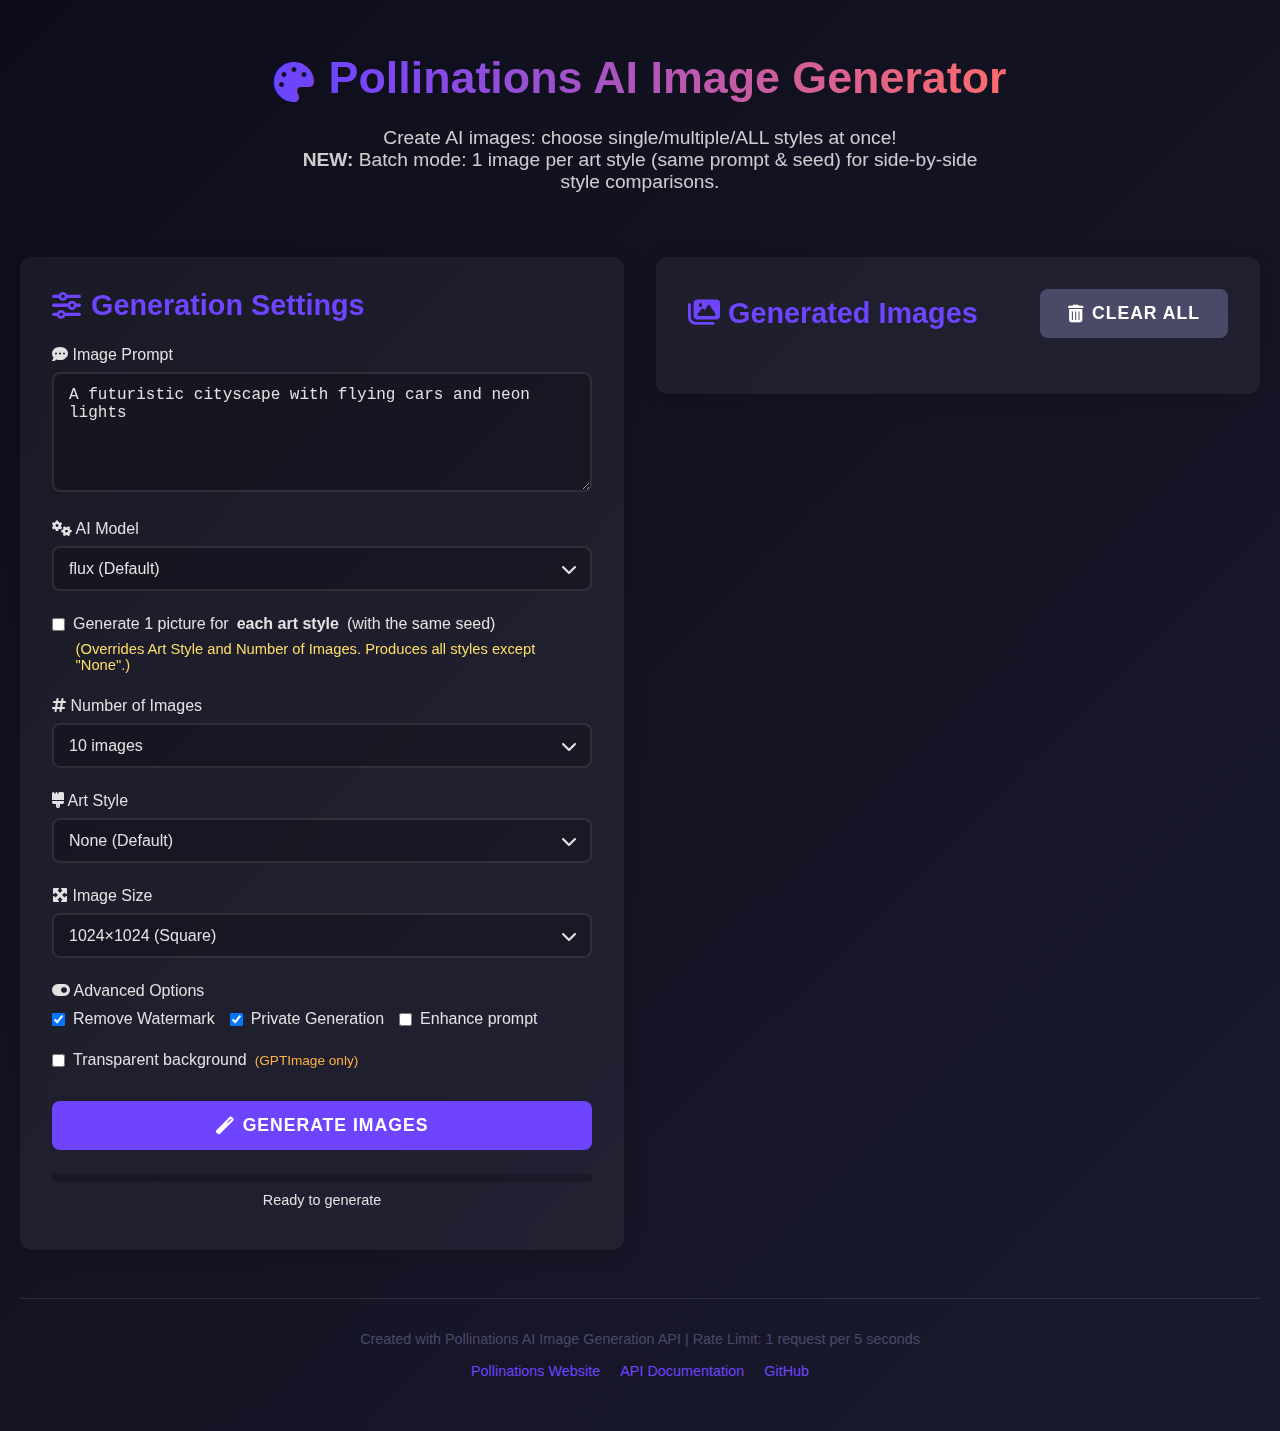
<file: pig.html>
<!DOCTYPE html>
<html lang="en">
<head>
<meta charset="UTF-8">
<meta name="viewport" content="width=device-width, initial-scale=1.0">
<title>Pollinations AI Image Generator – Art Styles Batch</title>
<link rel="stylesheet" href="https://cdnjs.cloudflare.com/ajax/libs/font-awesome/6.4.0/css/all.min.css">
<link rel="stylesheet" href="pig.css">
</head>
<body>
<!-- Security banner removed per project owner's policy: API key for Pollinations is intentionally public; see https://pollinations.ai -->
<script>
// PUBLIC: Pollinations API key intentionally exposed for free/gen use per https://pollinations.ai policy.
// Owner permits public utilization to benefit usage/ranking for this domain.
window.POLLINATIONS_API_KEY = "8Y0FENivy7biCblv";
</script>
<div class="container">
<header>
    <div class="logo"><i class="fas fa-palette logo-icon"></i>
        <h1>Pollinations AI Image Generator</h1>
    </div>
    <p class="subtitle">
        Create AI images: choose single/multiple/ALL styles at once!  
        <br><b>NEW:</b> Batch mode: 1 image per art style (same prompt &amp; seed) for side-by-side style comparisons.
    </p>
</header>
<div class="generator-container">
<div class="control-panel">
    <h2 class="panel-title"><i class="fas fa-sliders-h"></i> Generation Settings</h2>
    <div class="form-group">
        <label for="prompt"><i class="fas fa-comment-dots"></i> Image Prompt</label>
        <textarea 
            id="prompt" 
            class="input-control" 
            placeholder="Describe the image you want to generate... (e.g., a majestic lion in the savannah at sunset)"
        >A futuristic cityscape with flying cars and neon lights</textarea>
    </div>
    <div class="form-group">
        <label for="model"><i class="fas fa-cogs"></i> AI Model</label>
        <div class="select-wrapper">
            <select id="model" class="input-control select-control">
                <option value="loading" disabled>Loading models...</option>
            </select>
            <i class="fas fa-chevron-down select-arrow"></i>
        </div>
        <div id="model-info" class="model-info">
            <p>Select a model to see its description</p>
        </div>
    </div>
    <div class="form-group">
        <label style="display:flex;align-items:center;gap:8px;font-weight:500;">
            <input type="checkbox" id="mode-artstyle-batch" style="width:auto;">
            Generate 1 picture for <b>each art style</b> (with the same seed)
        </label>
        <div style="font-size:0.92em;color:#ffde68;margin:2px 0 8px 1.6em;">
            (Overrides Art Style and Number of Images. Produces all styles except "None".)
        </div>
    </div>
    <div class="form-group">
        <label for="count"><i class="fas fa-hashtag"></i> Number of Images</label>
        <div class="select-wrapper">
            <select id="count" class="input-control select-control">
                <option value="1">1 image</option>
                <option value="2">2 images</option>
                <option value="4">4 images</option>
                <option value="6">6 images</option>
                <option value="8">8 images</option>
                <option value="10" selected>10 images</option>
                <option value="12">12 images</option>
                <option value="15">15 images</option>
                <option value="20">20 images</option>
            </select>
            <i class="fas fa-chevron-down select-arrow"></i>
        </div>
    </div>
    <div class="form-group">
        <label for="style"><i class="fas fa-brush"></i> Art Style</label>
        <div class="select-wrapper">
            <select id="style" class="input-control select-control">
                <option value="">None (Default)</option>
                <option value="Ukiyo-e">Ukiyo-e (Japanese Woodblock)</option>
                <option value="Photorealism">Photorealism</option>
                <option value="Hyperrealism">Hyperrealism</option>
                <option value="Digital Art">Digital Art</option>
                <option value="Abstract Expressionism">Abstract Expressionism</option>
                <option value="Art Deco">Art Deco</option>
                <option value="Art Nouveau">Art Nouveau</option>
                <option value="Baroque">Baroque</option>
                <option value="Bauhaus">Bauhaus</option>
                <option value="Cubism">Cubism</option>
                <option value="Expressionism">Expressionism</option>
                <option value="Fauvism">Fauvism</option>
                <option value="Impressionism">Impressionism</option>
                <option value="Minimalism">Minimalism</option>
                <option value="Pop Art">Pop Art</option>
                <option value="Renaissance">Renaissance</option>
                <option value="Romanticism">Romanticism</option>
                <option value="Surrealism">Surrealism</option>
                <option value="Street Art">Street Art</option>
                <option value="Graffiti">Graffiti</option>
                <option value="Dadaism">Dadaism</option>
                <option value="Constructivism">Constructivism</option>
                <option value="Futurism">Futurism</option>
                <option value="Synthwave">Synthwave</option>
                <option value="Vaporwave">Vaporwave</option>
                <option value="Cyberpunk">Cyberpunk</option>
                <option value="Pixel Art">Pixel Art</option>
                <option value="Low Poly">Low Poly</option>
                <option value="Watercolor">Watercolor</option>
                <option value="Oil Painting">Oil Painting</option>
                <option value="Ink Drawing">Ink Drawing</option>
                <option value="Charcoal Sketch">Charcoal Sketch</option>
                <option value="Comic Book">Comic Book</option>
                <option value="Anime">Anime</option>
                <option value="Manga">Manga</option>
                <option value="Concept Art">Concept Art</option>
                <option value="Steampunk">Steampunk</option>
                <option value="Gothic">Gothic</option>
                <option value="Art Brut">Art Brut (Outsider Art)</option>
                <option value="Dreamlike">Dreamlike</option>
                <option value="Pop Surrealism">Pop Surrealism</option>
                <option value="Children's Book">Children's Book Illustration</option>
                <option value="Photobash">Photobash</option>
                <option value="Disney">Disney Style</option>
                <option value="Studio Ghibli">Studio Ghibli Style</option>
            </select>
            <i class="fas fa-chevron-down select-arrow"></i>
        </div>
    </div>
    <div class="form-group">
        <label for="size"><i class="fas fa-expand-arrows-alt"></i> Image Size</label>
        <div class="select-wrapper">
            <select id="size" class="input-control select-control">
                <option value="512,512">512×512 (Square)</option>
                <option value="768,768">768×768 (Square)</option>
                <option value="1024,1024" selected>1024×1024 (Square)</option>
                <option value="640,960">640×960 (2:3 Portrait)</option>
                <option value="960,640">960×640 (3:2 Landscape)</option>
                <option value="1296,972">1296×972 (4:3 Standard)</option>
                <option value="1728,972">1728×972 (16:9 HD)</option>
                <option value="1080,1920">1080×1920 (9:16 Portrait)</option>
                <option value="1440,2560">1440×2560 (9:16 Ultra Portrait)</option>
                <option value="2560,1440">2560×1440 (16:9 Ultra HD)</option>
                <option value="2048,2560">2048×2560 (4:5 Portrait)</option>
                <option value="2560,2048">2560×2048 (5:4 Landscape)</option>
                <option value="4000,6000">4000×6000 (Poster XL)</option>
                <option value="1920,256">1920×256 (Banner Ultra-Wide)</option>
                <option value="1200,1500">1200×1500 (4:5 Social Portrait)</option>
                <option value="2560,3840">2560×3840 (2:3 Poster Portrait)</option>
            </select>
            <i class="fas fa-chevron-down select-arrow"></i>
        </div>
    </div>
    <div class="form-group">
        <label><i class="fas fa-toggle-on"></i> Advanced Options</label>
        <div style="display:flex;gap:15px;flex-wrap:wrap;margin-top:10px;">
            <label style="display: flex; align-items: center; gap: 8px; cursor: pointer;">
                <input type="checkbox" id="nologo" checked>
                Remove Watermark
            </label>
            <label style="display: flex; align-items: center; gap: 8px; cursor: pointer;">
                <input type="checkbox" id="private" checked>
                Private Generation
            </label>
            <label style="display: flex; align-items: center; gap: 8px; cursor: pointer;">
                <input type="checkbox" id="enhance">
                Enhance prompt
            </label>
            <label style="display: flex; align-items: center; gap: 8px; cursor: pointer;">
                <input type="checkbox" id="transparent">
                Transparent background <span style="font-size:0.85em;color:#ffb342;">(GPTImage only)</span>
            </label>
        </div>
    </div>
    <button id="generate-btn" class="btn btn-generate" aria-label="Generate Images">
        <i class="fas fa-magic"></i> Generate Images
    </button>
    <div class="progress-container" role="status" aria-live="polite">
        <div class="progress-bar" id="progress-bar"></div>
    </div>
    <div class="progress-text" id="progress-text">Ready to generate</div>
    <div class="status-message" id="status-message" aria-live="assertive" style="min-height:2.4em;"></div>
</div>
<div class="gallery-section">
    <div class="gallery-header">
        <h2 class="gallery-title"><i class="fas fa-images"></i> Generated Images</h2>
        <div class="gallery-controls">
            <button id="clear-btn" class="btn btn-clear" aria-label="Clear all generated images">
                <i class="fas fa-trash-alt"></i> Clear All
            </button>
        </div>
    </div>
    <div class="gallery-grid" id="gallery" role="region" aria-live="polite"></div>
</div>
</div>
<footer>
    <p>Created with Pollinations AI Image Generation API | Rate Limit: 1 request per 5 seconds</p>
    <div class="footer-links">
        <a href="https://pollinations.ai" class="footer-link" target="_blank">Pollinations Website</a>
        <a href="https://docs.pollinations.ai" class="footer-link" target="_blank">API Documentation</a>
        <a href="https://github.com/pollinations" class="footer-link" target="_blank">GitHub</a>
    </div>
</footer>
</div>
<script>
console.log("JS loaded: main app script block is running!");
// artStyles previously declared here has been removed to avoid duplicate declaration with pig.js.
const modelDescriptions = {
    "flux": "Default model - Balanced for general image generation",
    "gptimage": "GPT-powered model - Great for abstract and conceptual images. Allows for transparent PNGs.",
    "stable-diffusion": "Stable Diffusion - Excellent for photorealistic images",
    "dalle": "DALL-E model - Specialized in creative and artistic generations",
    "midjourney": "Midjourney style - Artistic and painterly results",
    "realistic-vision": "Photorealistic results - Best for human faces and scenes",
    "anime-diffusion": "Anime style - For manga and anime artwork",
    "openjourney": "OpenJourney - Creative and imaginative scenes",
    "anything": "Versatile model - Handles a wide variety of styles",
    "dreamshaper": "DreamShaper - Creates fantasy and surreal imagery"
};
let generateBtn, clearBtn, gallery, progressBar, progressText, statusMessage, modelSelect, modelInfo, themeToggle;
// ==== THEME TOGGLE (DARK/LIGHT, AA-compliant) ====
const root = document.documentElement;
const lightTheme = {
  "--primary": "#284ced",
  "--primary-dark": "#15317d",
  "--secondary": "#d32256",
  "--dark": "#f5f7fc",
  "--darker": "#e4e7ef",
  "--light": "#27253a",
  "--gray": "#babfd8",
  "--success": "#16663d",
  "--warning": "#845201",
  "--error": "#ab1e1e"
};
const darkTheme = {
  "--primary": "#6e44ff",
  "--primary-dark": "#5a36d9",
  "--secondary": "#ff6b6b",
  "--dark": "#1a1a2e",
  "--darker": "#0d0d1a",
  "--light": "#e2e2e2",
  "--gray": "#4a4a68",
  "--success": "#4caf50",
  "--warning": "#ff9800",
  "--error": "#f44336"
};
let theme = localStorage.getItem("theme") || "dark";
function setTheme(vars) { for(let k in vars) root.style.setProperty(k,vars[k]); }
function applyCurrentTheme() {
  if(theme === "light") setTheme(lightTheme);
  else setTheme(darkTheme);
  document.body.setAttribute('data-theme', theme);
  if(themeToggle)
    themeToggle.innerHTML = `<i class="fas fa-adjust"></i> ${theme==="light"?"Dark":"Light"} Mode`;
}
if(themeToggle) {
  themeToggle.onclick = ()=>{
    theme = theme==="light" ? "dark" : "light";
    localStorage.setItem("theme", theme);
    applyCurrentTheme();
  };
}
applyCurrentTheme();
// -- End Theme Toggle --
const transparentCheckbox = document.getElementById('transparent');
const countInput = document.getElementById('count');
const styleSelect = document.getElementById('style');
const artStyleBatchCheckbox = document.getElementById('mode-artstyle-batch');
let isGenerating = false;
let generationQueue = [];

</script>
<!-- Load external main JS file (pig.js) -->
<script src="pig.js"></script>
</body>
</html>
</file>
<file: pig.css>
:root {
    --primary: #6e44ff;
    --primary-dark: #5a36d9;
    --secondary: #ff6b6b;
    --dark: #1a1a2e;
    --darker: #0d0d1a;
    --light: #e2e2e2;
    --gray: #4a4a68;
    --success: #4caf50;
    --warning: #ff9800;
    --error: #f44336;
    --transition: all 0.3s ease;
    --shadow: 0 4px 20px rgba(0,0,0,0.2);
    --radius: 12px;
}
* { box-sizing: border-box; margin: 0; padding: 0; }
body {
    font-family: 'Segoe UI',Tahoma,Geneva,Verdana,sans-serif;
    background: linear-gradient(135deg,var(--darker),var(--dark));
    color: var(--light);
    min-height: 100vh; padding: 20px;
}
/* Security Warning Banner */
.security-banner {
    background: var(--warning);
    color: #222;
    font-weight: bold;
    font-size: 1.08rem;
    text-align: center;
    padding: 1rem 0;
    box-shadow: 0 2px 10px rgba(0,0,0,0.09);
    margin-bottom: 1.4rem;
    border-radius: var(--radius);
    letter-spacing: .01em;
}
.container { max-width: 1400px; margin: 0 auto; }
header { text-align: center; padding:2rem 0; margin-bottom:2rem; }
.logo { display: flex; align-items:center; justify-content:center; gap:15px; margin-bottom:1rem;}
.logo-icon { font-size:2.5rem; color:var(--primary);}
h1 {
    font-size:2.8rem; background: linear-gradient(90deg,var(--primary),var(--secondary));
    -webkit-background-clip: text; background-clip: text; color:transparent; margin-bottom:.5rem;
}
.subtitle { color:var(--light); font-size:1.2rem; max-width:700px; margin:0 auto; opacity:.9; }

.generator-container { display: grid; grid-template-columns: 1fr; gap:2rem; margin-bottom:3rem;}
@media(min-width:992px) {.generator-container{grid-template-columns:1fr 1fr;}}
.control-panel {
    background:rgba(255,255,255,.05);
    backdrop-filter: blur(10px);
    border-radius:var(--radius);
    padding:2rem;
    box-shadow:var(--shadow);
    align-self: start;
}
.panel-title { display:flex;align-items:center;gap:10px;margin-bottom:1.5rem;font-size:1.8rem;color:var(--primary);}
.panel-title i { font-size:1.8rem;}
.form-group { margin-bottom:1.5rem;}
label { display:block;margin-bottom:0.5rem;font-weight:500;}
.input-control {
    width:100%;padding:12px 15px; border:2px solid rgba(255,255,255,.1);
    background:rgba(0,0,0,.2); border-radius:8px;color:var(--light);
    font-size:1rem;transition:var(--transition);
}
.input-control:focus {outline:none; border-color:var(--primary);
    box-shadow:0 0 0 3px rgba(110,68,255,.3);}
textarea.input-control{min-height:120px;resize:vertical;}
.select-wrapper{position:relative;}
.select-control{appearance:none;padding-right:40px;}
.select-arrow{
    position:absolute;right:15px;top:50%;transform:translateY(-50%);
    pointer-events:none;color:var(--light);}
.model-info {background:rgba(0,0,0,.2); border-radius:8px; padding:12px; margin-top:8px; font-size:.9rem; display:none;}
.model-info.active {display:block;}
.btn {display:inline-flex; align-items:center;justify-content:center; gap:8px;
    padding: 14px 28px; background:var(--primary); color:white;
    border:none; border-radius:8px; font-size:1.1rem; font-weight:600; cursor:pointer; transition:var(--transition);
    width:100%; text-transform:uppercase; letter-spacing:1px;}
.btn:hover {background:var(--primary-dark); transform:translateY(-2px);}
.btn:active {transform:translateY(0);}
.btn:disabled {background:var(--gray); cursor:not-allowed; transform:none;}
.btn-generate i {animation: pulse 2s infinite;}
@keyframes pulse {0%{transform:scale(1);}50%{transform:scale(1.1);}100%{transform:scale(1);}}
.gallery-section {
    background:rgba(255,255,255,.05);
    backdrop-filter: blur(10px);
    border-radius: var(--radius);
    box-shadow: var(--shadow);
    padding:2rem;
    align-self: start;
}
.gallery-header {
    display:flex;
    justify-content:space-between;
    align-items:center;
    margin-bottom:1.5rem;
}
.gallery-title{font-size:1.8rem; color:var(--primary);}
.gallery-controls {display:flex;gap:10px;}
.btn-clear {background:var(--gray);}
.btn-clear:hover {background:#5a5a7a;}
.gallery-grid {display: grid; grid-template-columns: repeat(auto-fill,minmax(280px,1fr)); gap:1.5rem;}
.image-card {
    background:rgba(255,255,255,.05); border-radius:var(--radius);
    overflow:hidden; box-shadow:var(--shadow); transition:var(--transition);
    display:flex; flex-direction:column;
}
.image-card:hover {transform:translateY(-5px); box-shadow:0 10px 25px rgba(0,0,0,.3);}
.image-container {position:relative; padding-top:100%;background:var(--darker);}
.image-placeholder {
    position:absolute;top:0;left:0;width:100%;height:100%;
    display:flex;align-items:center;justify-content:center;flex-direction:column;color:var(--gray);}
.image-placeholder i {font-size:3rem;margin-bottom:1rem;}
.generated-image {
    position:absolute;top:0;left:0;width:100%;height:100%;
    object-fit:cover;display:none;}
.image-loaded .generated-image {display:block;}
.image-loaded .image-placeholder {display:none;}
.image-info {padding:1rem;background:rgba(0,0,0,.3);}
.image-seed {font-size:.9rem;color:var(--light);opacity:.7;margin-bottom:.5rem;}
.image-style {font-size:0.94em;color:var(--primary);margin-bottom:0.5em;}
.image-actions {display:flex;gap:8px;}
.action-btn {
    flex:1;padding:8px; border:none; border-radius:6px;
    background: rgba(255,255,255,.1);color:var(--light);cursor:pointer; transition:var(--transition);
    display: flex; align-items: center; justify-content: center; gap:5px;
}
.action-btn:hover {background:var(--primary);}
.action-btn.remove-btn {background:var(--secondary);}
.action-btn.remove-btn:hover {background:#ff5252;}
.progress-container {margin-top:1.5rem;background:rgba(0,0,0,.2);border-radius:8px;overflow:hidden;}
.progress-bar {height:8px;background:var(--primary);width:0%;transition:width 0.4s ease;}
.progress-text {text-align:center;padding:10px;font-size:.9rem;}
.status-message {padding:1rem; border-radius:8px; margin:1rem 0; text-align:center; display:none;}
.status-success {background:rgba(76,175,80,.2); border:1px solid var(--success); color:var(--success);}
.status-error {background:rgba(244,67,54,.2); border:1px solid var(--error); color:var(--error);}
.status-warning {background:rgba(255,152,0,.2); border:1px solid var(--warning); color:var(--warning);}
footer {text-align:center;padding:2rem 0;color:var(--gray);font-size:.9rem;border-top:1px solid rgba(255,255,255,.1);margin-top:2rem;}
.footer-links {display:flex;justify-content:center;gap:20px;margin-top:1rem;}
.footer-link {color:var(--primary);text-decoration:none;transition:var(--transition);}
.footer-link:hover{color:var(--secondary);text-decoration:underline;}
.tooltip{position:relative;display:inline-block;margin-left:8px;cursor:help;}
.tooltip .tooltiptext{
    visibility:hidden;width:200px;background-color:rgba(0,0,0,.8);color:#fff;
    text-align:center;border-radius:6px;padding:8px;position:absolute;z-index:1;
    bottom:125%;left:50%;transform:translateX(-50%); opacity:0; transition:opacity 0.3s;font-size:.9rem;}
.tooltip:hover .tooltiptext{visibility:visible;opacity:1;}
@media(max-width:768px){h1{font-size:2.2rem;}.subtitle{font-size:1rem;}.gallery-grid{grid-template-columns:repeat(auto-fill,minmax(220px,1fr));}}
@media(max-width:480px){.gallery-grid{grid-template-columns:1fr;}.gallery-title{font-size:1.5rem;}.btn{padding:12px 20px;font-size:1rem;}}

.security-banner {
    background-color: var(--warning);
    color: var(--dark);
    padding: 15px 20px;
    text-align: center;
    font-weight: bold;
    font-size: 1.1rem;
    margin-bottom: 20px;
    border-radius: var(--radius);
    box-shadow: var(--shadow);
    display: none; /* Hidden by default, shown by JS */
}
.security-banner.active {
    display: block;
}

/* Accessibility focus ring */
:focus-visible {
  outline: 3px solid var(--secondary);
  outline-offset: 2px;
}
</file>
